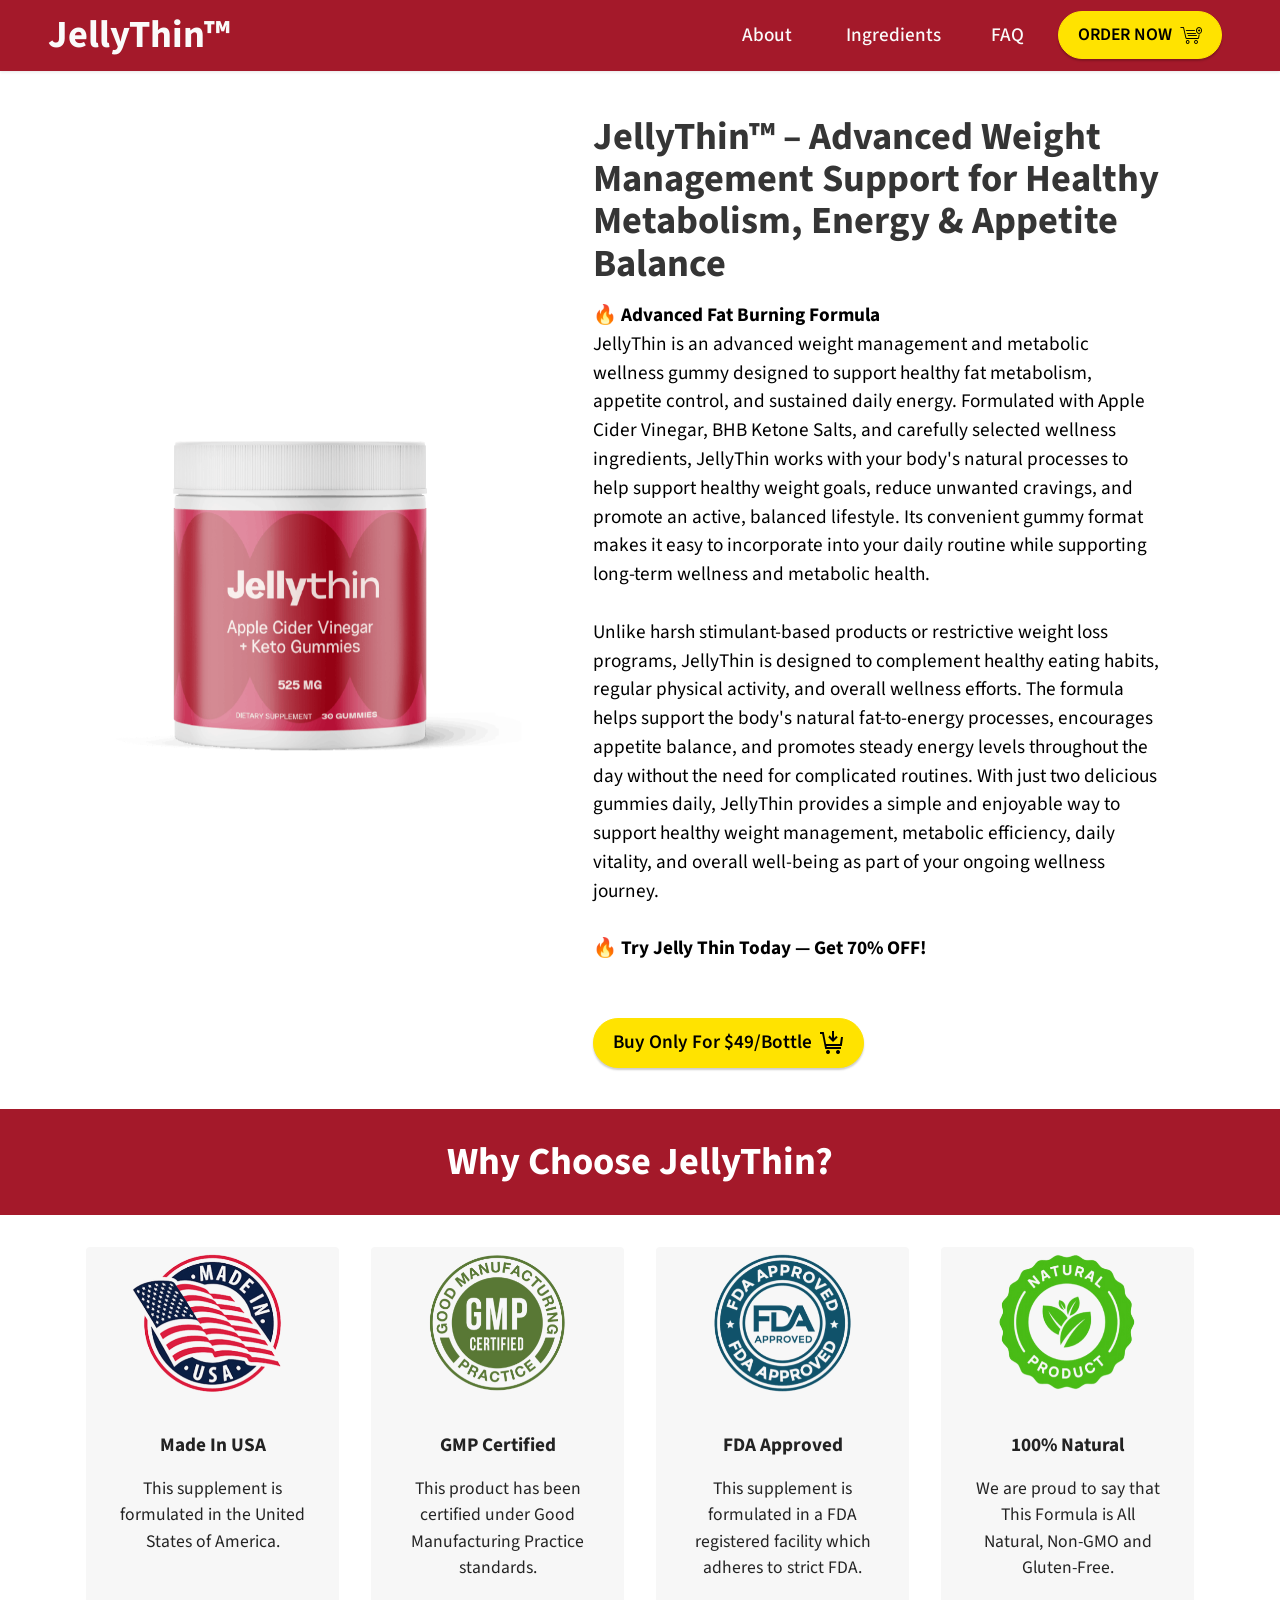
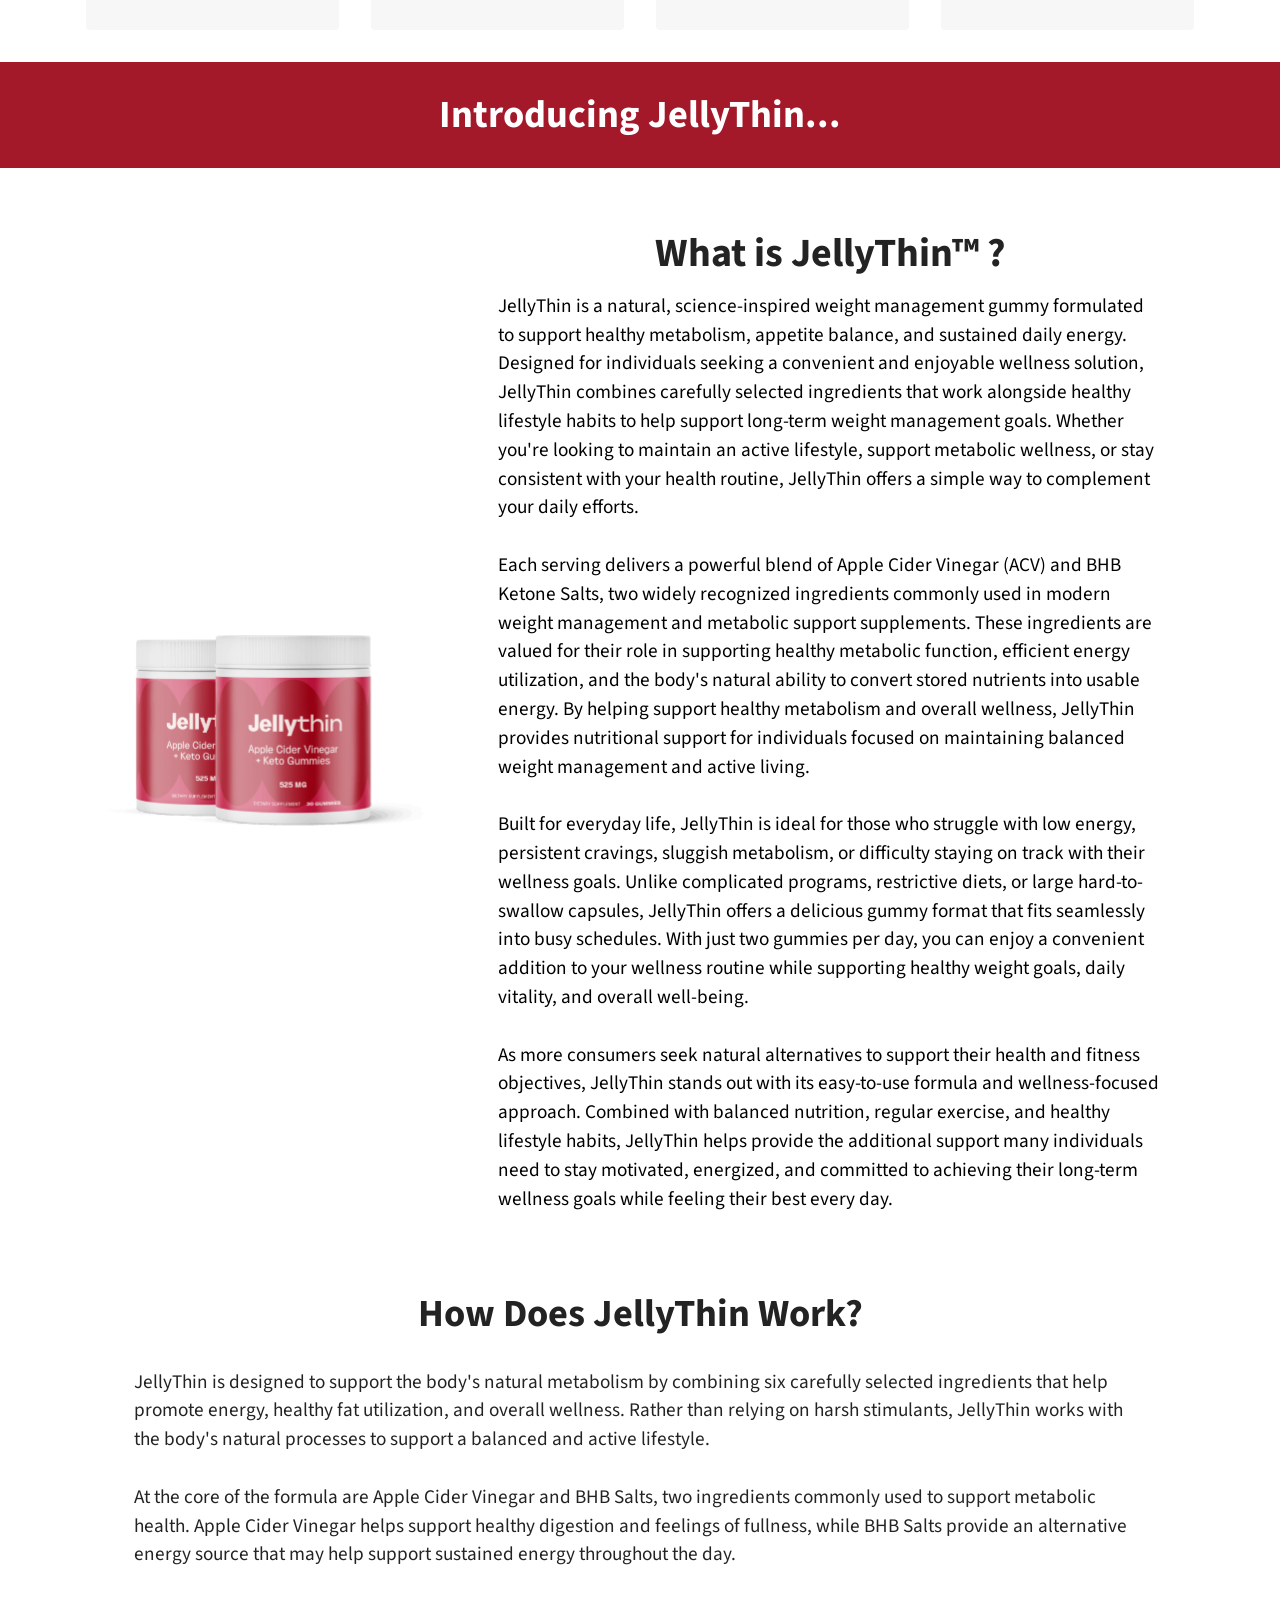
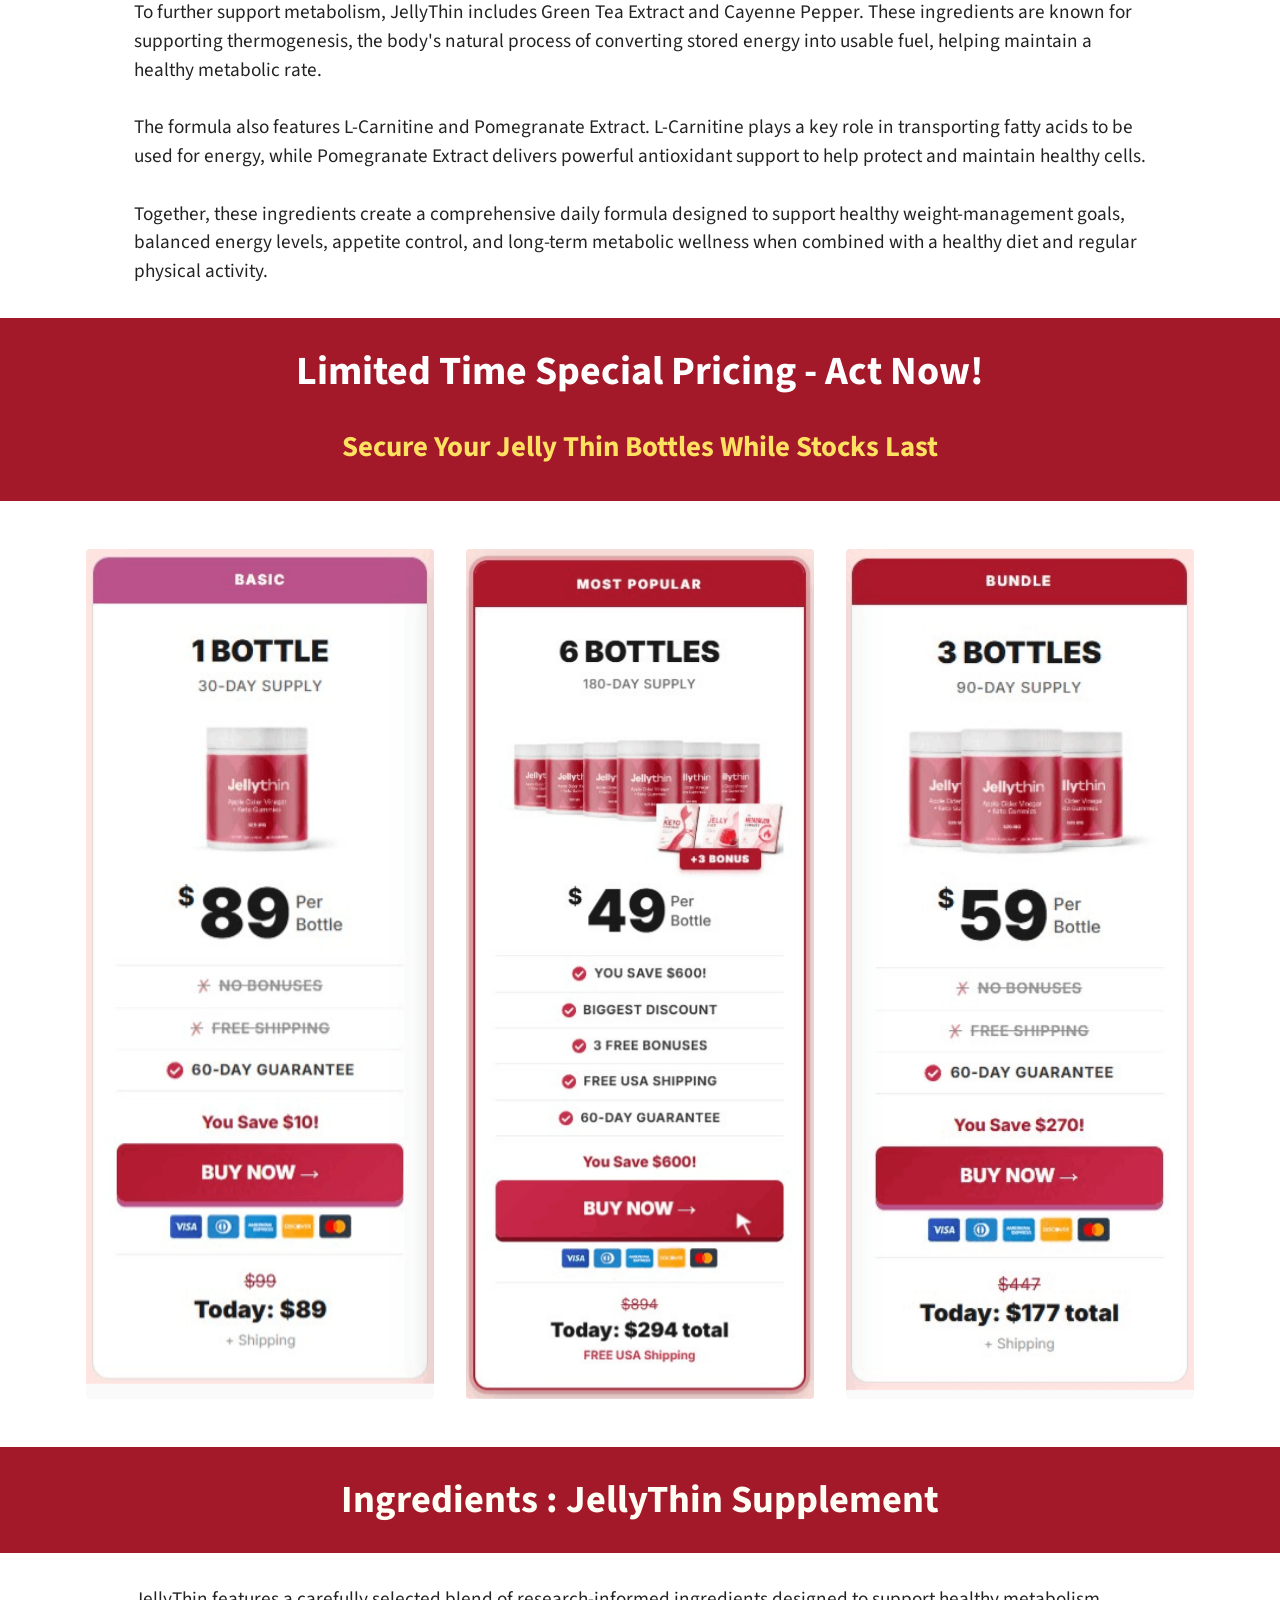
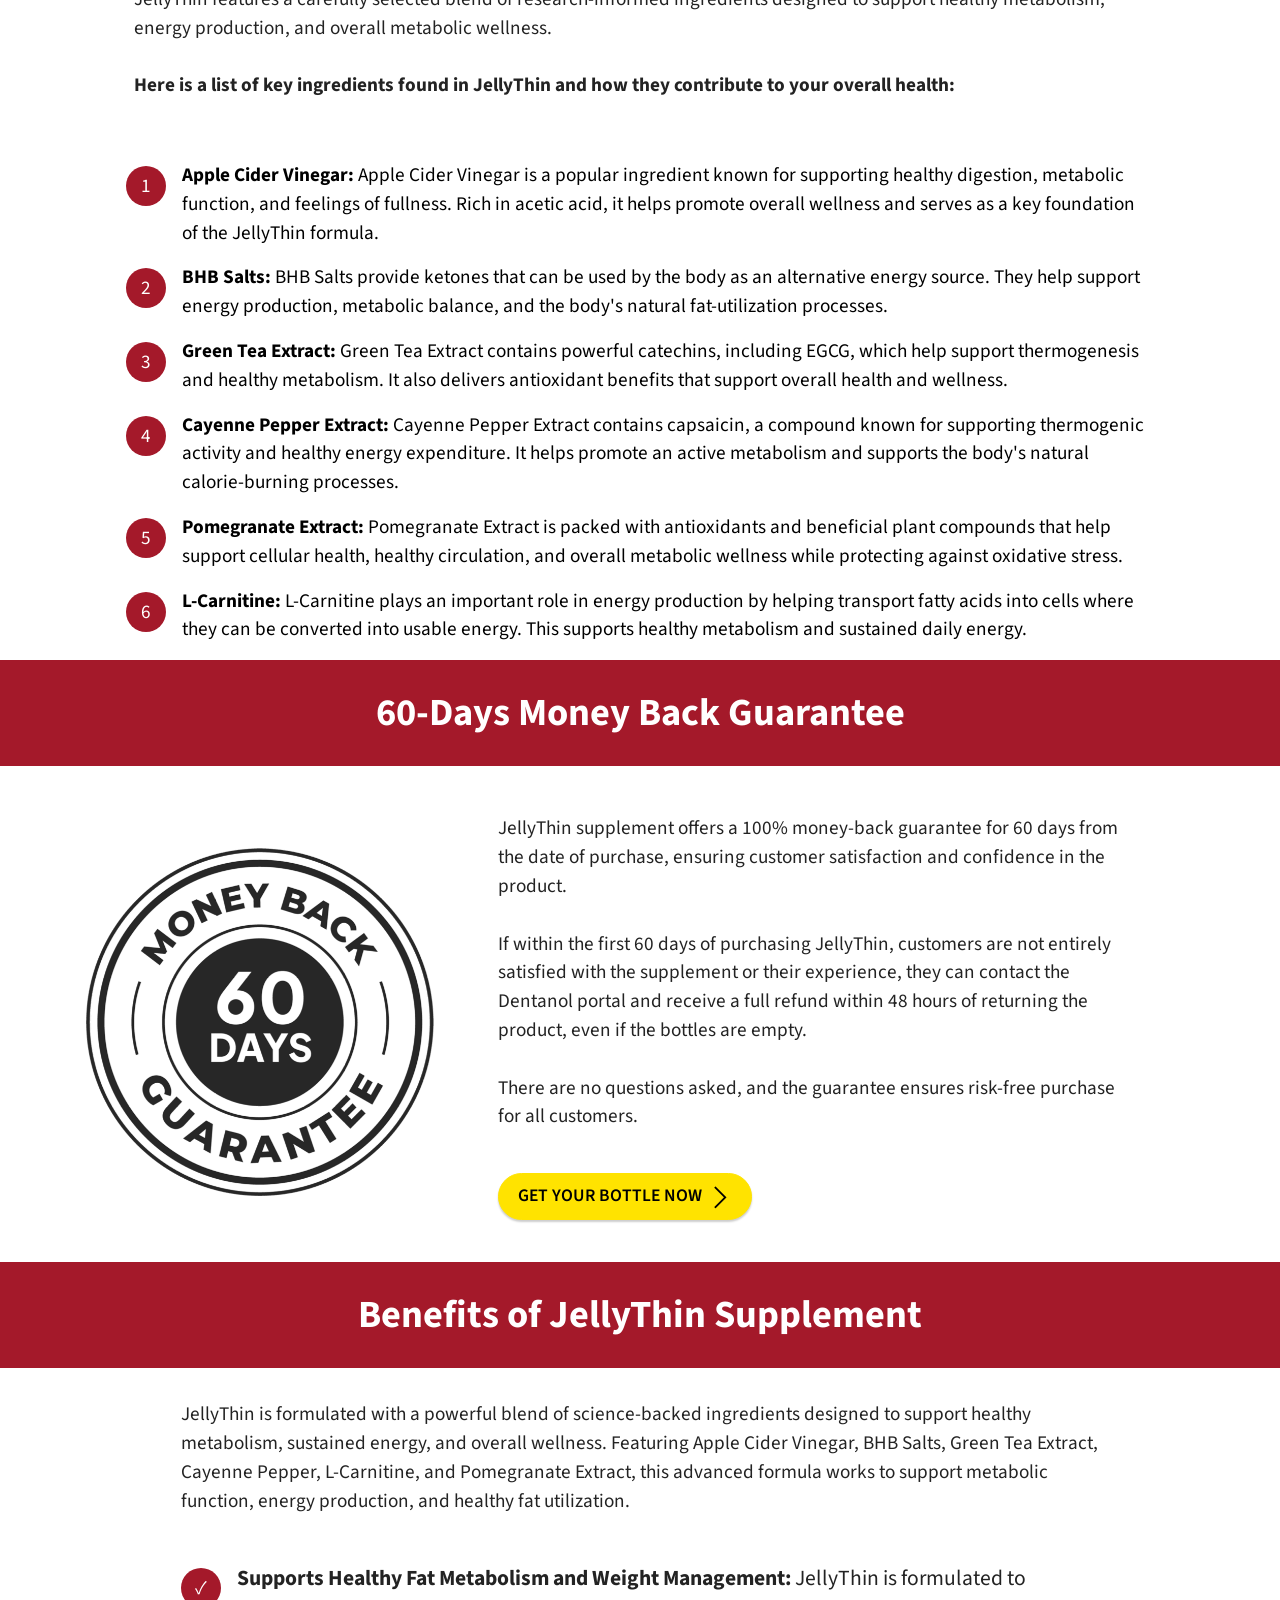
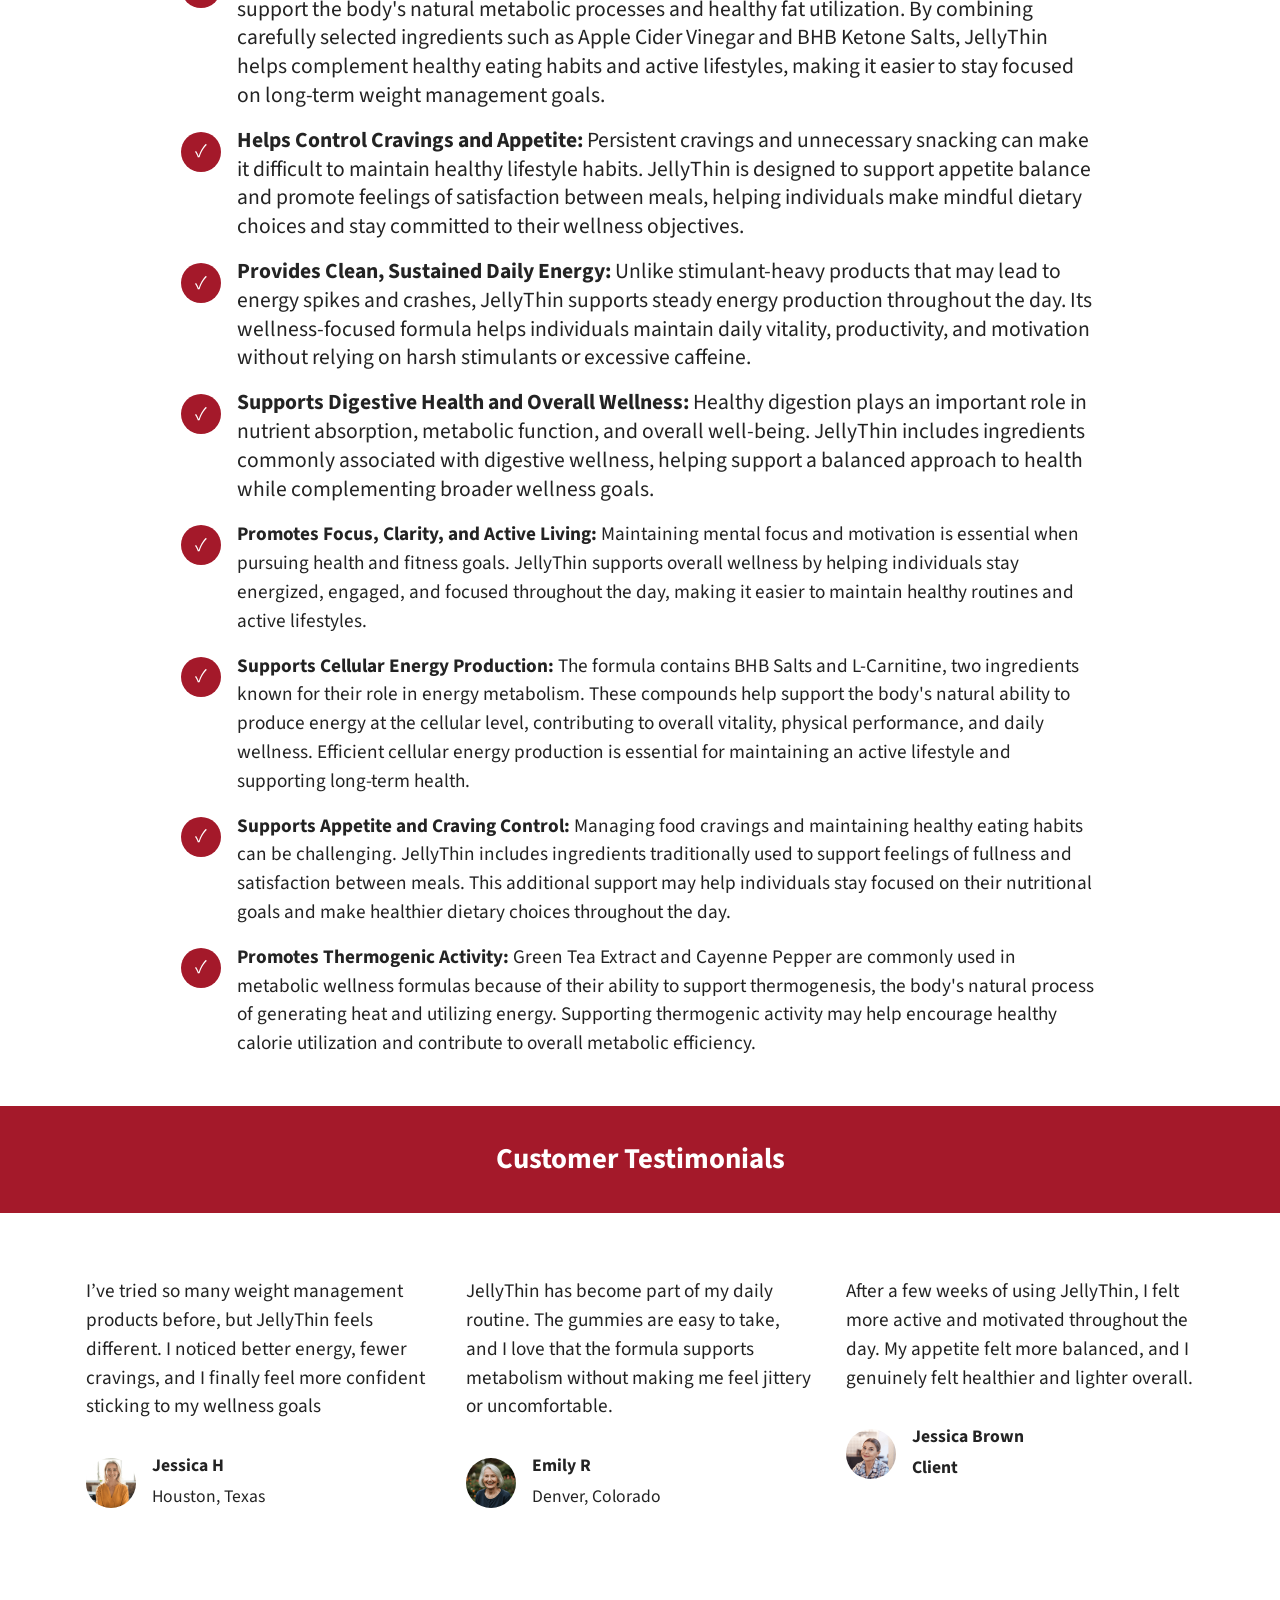
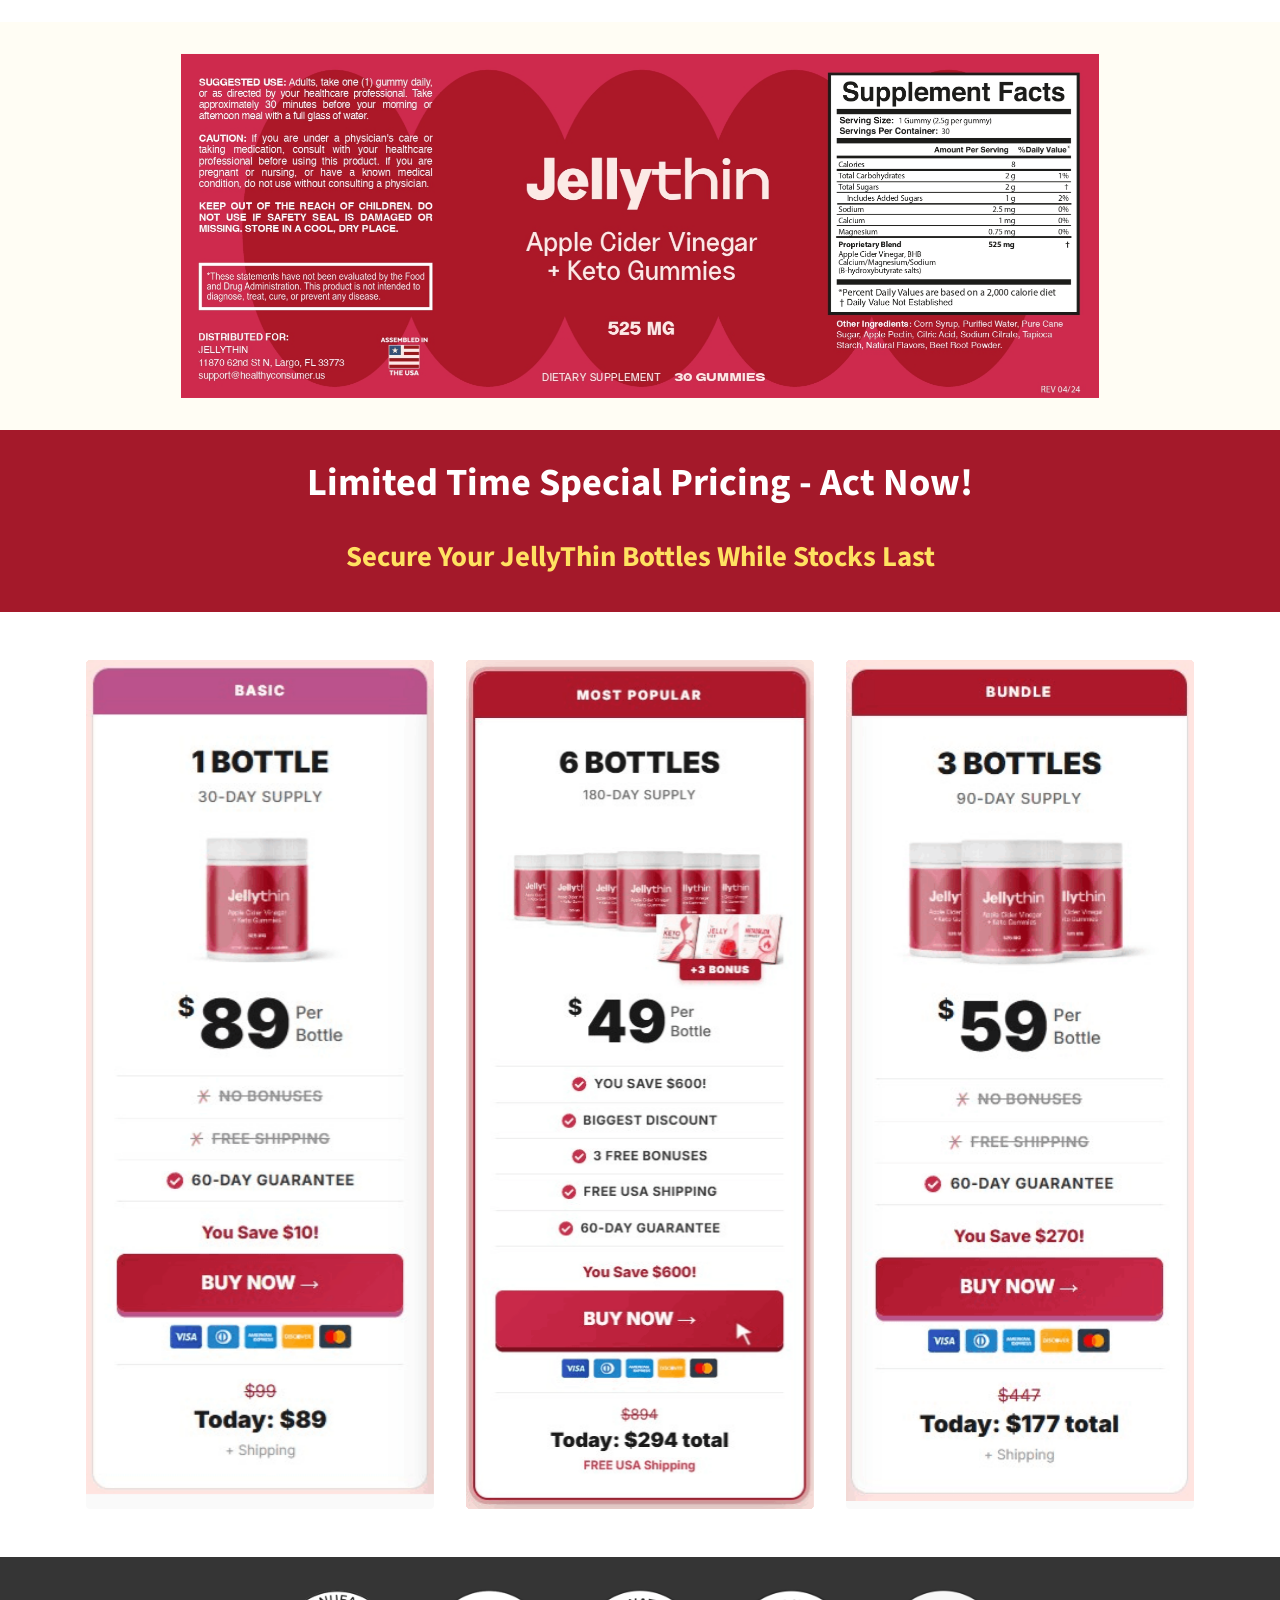
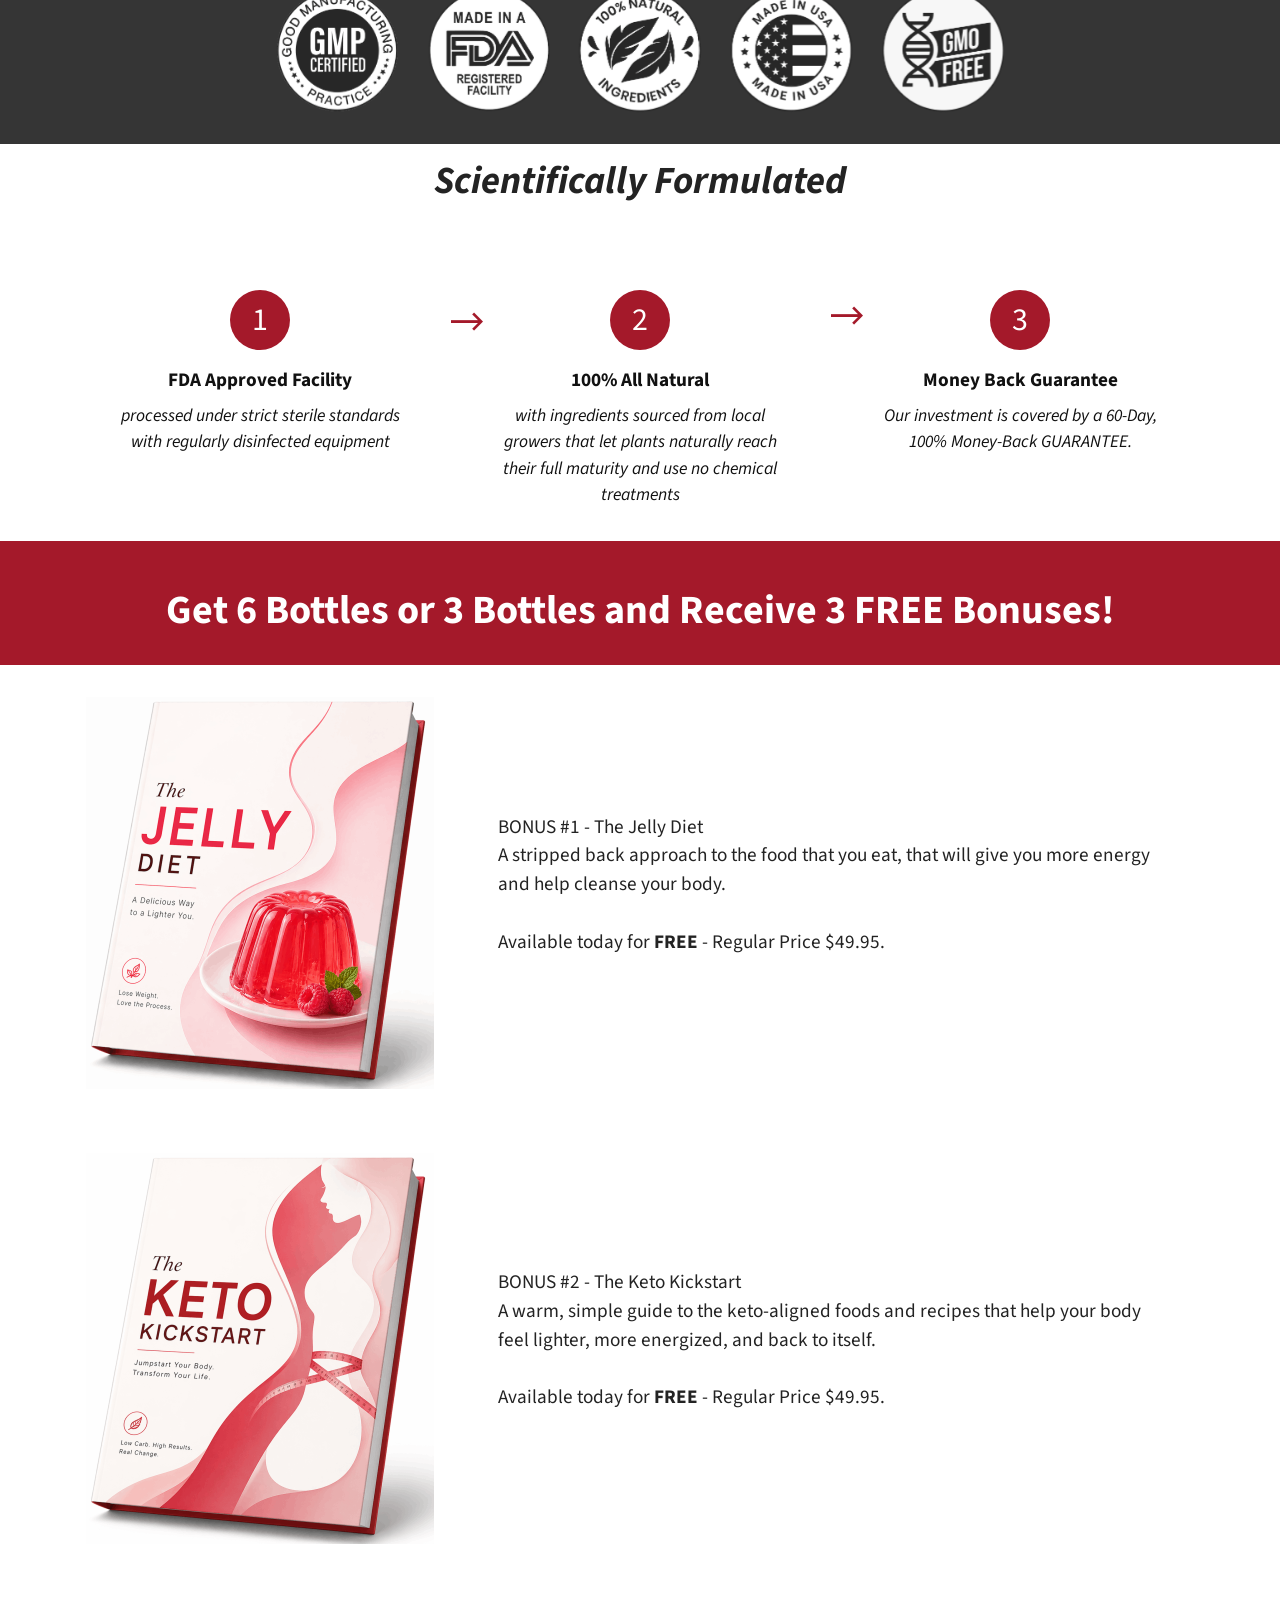
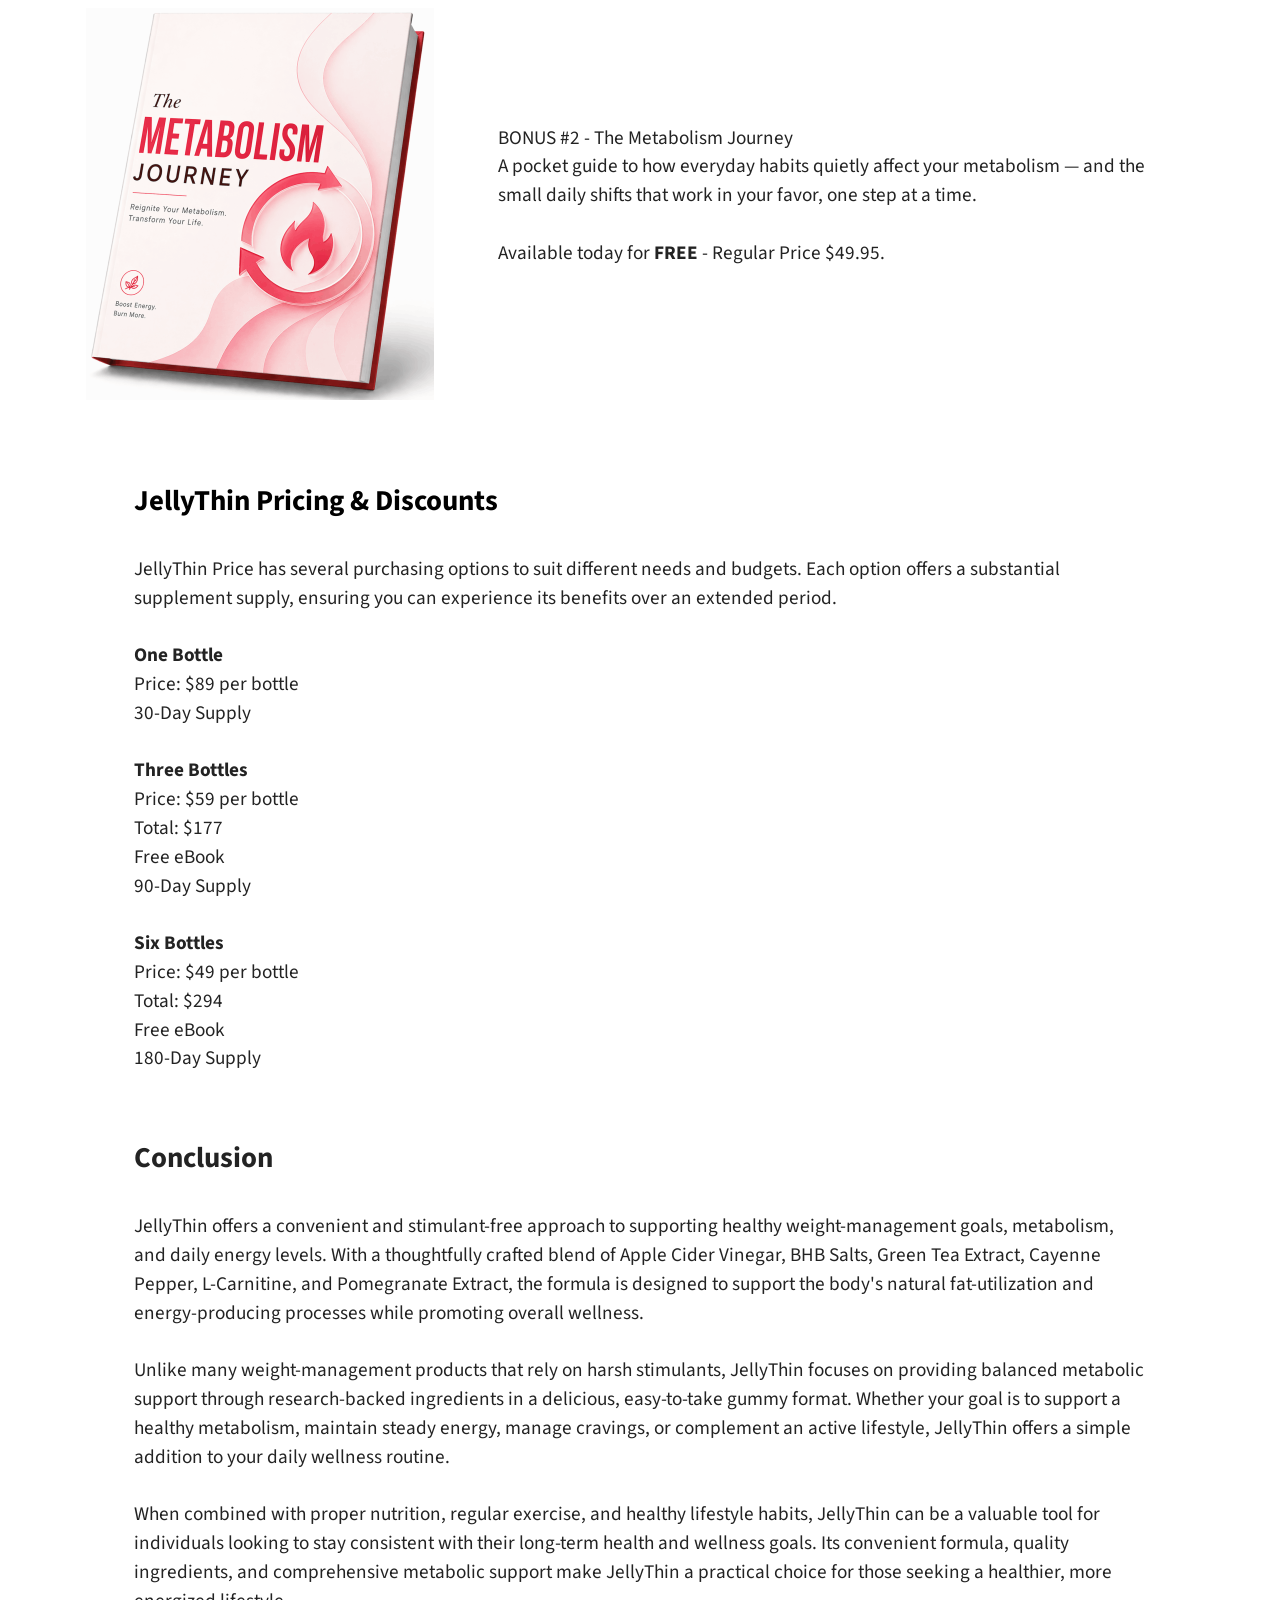
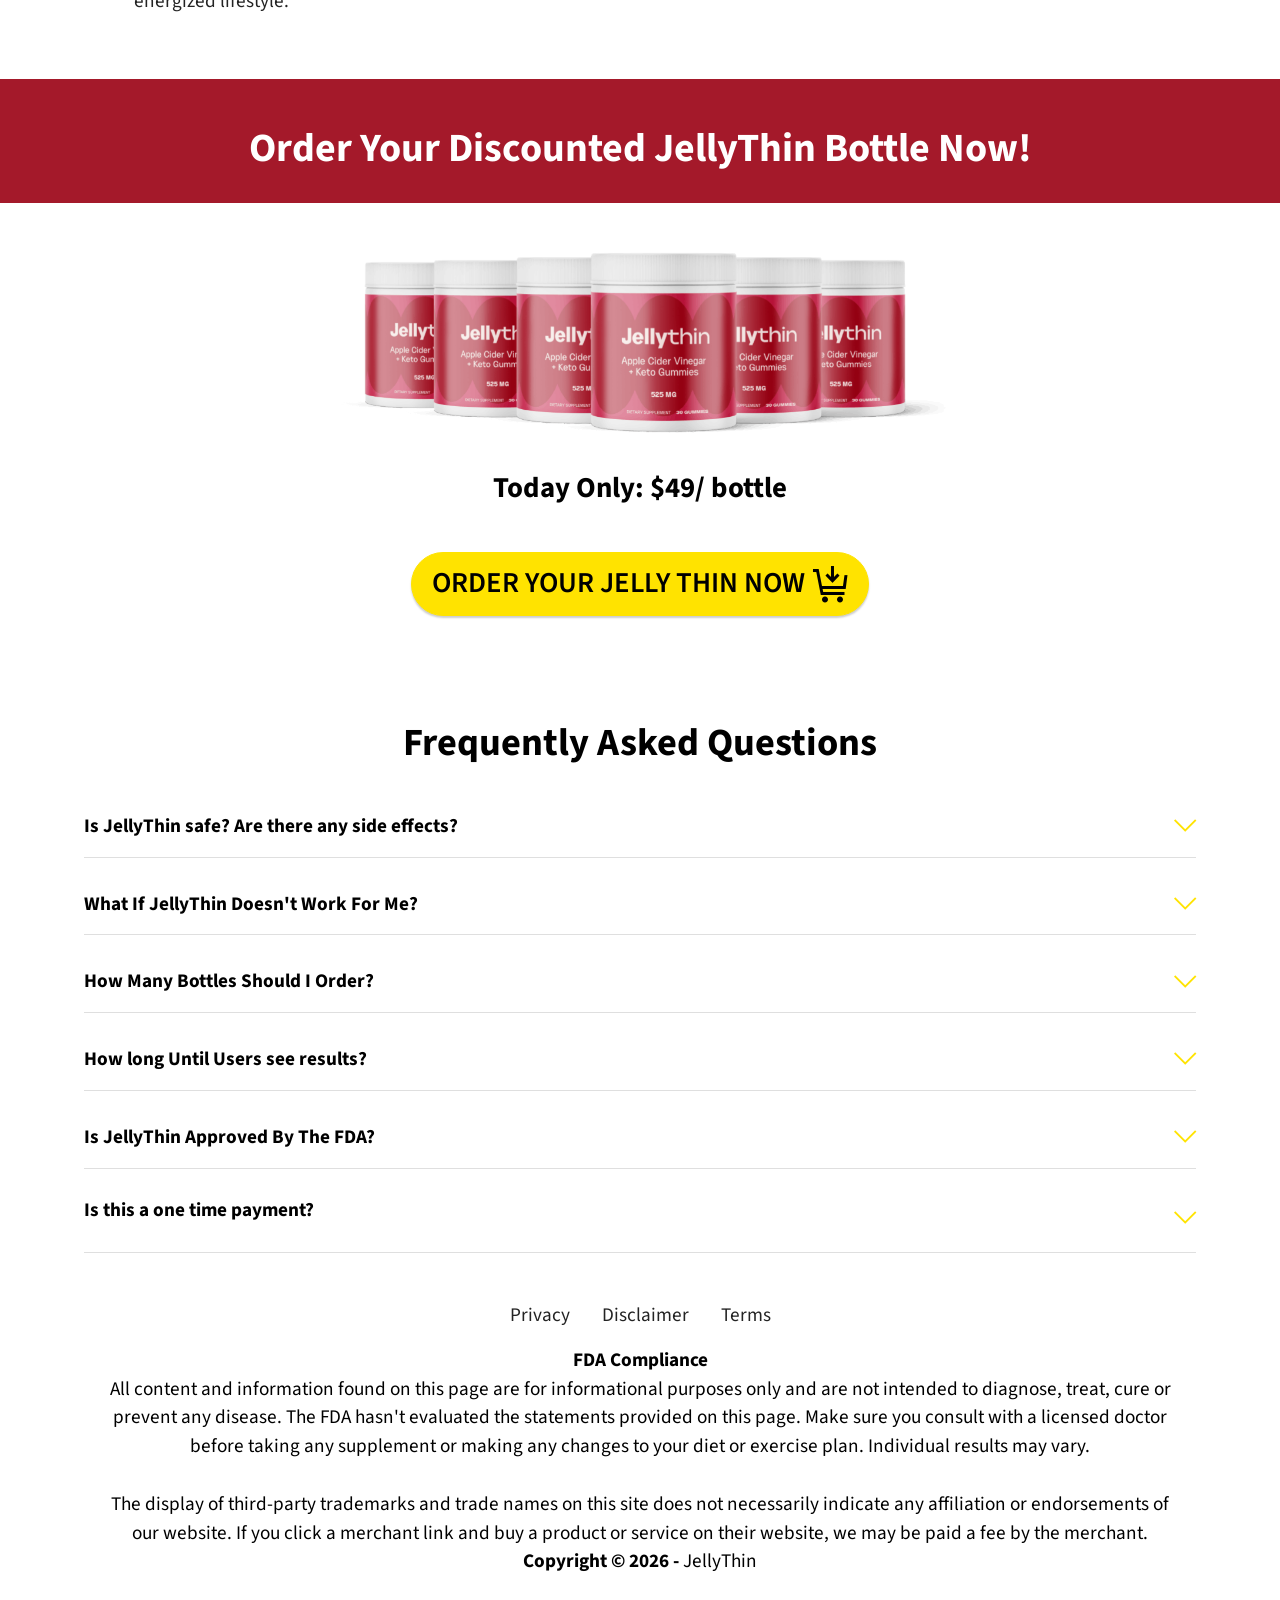
<file: index.html>
<!DOCTYPE html>
<html lang="en>
<head>
  <!-- Site made with Mobirise Website Builder v5.9.18, https://mobirise.com -->
  <meta charset="UTF-8">
  <meta http-equiv="X-UA-Compatible" content="IE=edge">
  <meta name="generator" content="Mobirise v5.9.18, mobirise.com">
  <meta name="twitter:card" content="summary_large_image"/>
  <meta name="twitter:image:src" content="assets/images/index-meta.png">
  <meta property="og:image" content="assets/images/index-meta.png">
  <meta name="twitter:title" content="JellyThin™ Weight Management Gummies - USA | Official Website">
  <meta name="viewport" content="width=device-width, initial-scale=1, minimum-scale=1">
  <link rel="shortcut icon" href="assets/images/jellythin-128x108.png" type="image/x-icon">
  <meta name="description" content="JellyThin™ is a premium weight management gummy formulated with Apple Cider Vinegar and BHB Ketones to support healthy metabolism, appetite balance, daily energy, and long-term wellness goals.">
  
    <meta http-equiv="Content-Type" content="text/html; charset=UTF-8">

  <meta http-equiv="X-UA-Compatible" content="IE=edge">

  <meta name="keywords" content="JellyThin,JellyThin supplement,JellyThin review,JellyThin weight management supplement, JellyThin weight support, JellyThin official website, JellyThin ingredients, JellyThin benefits, JellyThin formula, JellyThin wellness supplement,
  JellyThin, JellyThin Gummies, JellyThin Review, Weight Management Gummies, Healthy Weight Management, Appetite Control Gummies, Healthy Metabolism Support, Metabolic Wellness, Apple Cider Vinegar Gummies, BHB Ketone Gummies, Fat Metabolism Support, Daily Energy Support, Healthy Lifestyle Supplement, Appetite Balance, Weight Support Formula, Energy and Metabolism Support, ACV Gummies for Weight Management, Natural Weight Management Supplement, Healthy Weight Goals, Wellness Gummies">

  <meta name="author" content="JellyThin">


   <html lang="en">

  <meta http-equiv="Content-Type" content="text/html; charset=UTF-8">

  <meta http-equiv="X-UA-Compatible" content="IE=edge">
  
  <title>JellyThin™ Weight Management Gummies - USA | Official Website</title>
  <link rel="stylesheet" href="assets/web/assets/mobirise-icons2/mobirise2.css">
  <link rel="stylesheet" href="assets/web/assets/mobirise-icons/mobirise-icons.css">
  <link rel="stylesheet" href="assets/bootstrap/css/bootstrap.min.css">
  <link rel="stylesheet" href="assets/bootstrap/css/bootstrap-grid.min.css">
  <link rel="stylesheet" href="assets/bootstrap/css/bootstrap-reboot.min.css">
  <link rel="stylesheet" href="assets/animatecss/animate.css">
  <link rel="stylesheet" href="assets/dropdown/css/style.css">
  <link rel="stylesheet" href="assets/socicon/css/styles.css">
  <link rel="stylesheet" href="assets/theme/css/style.css">
  <link rel="preload" href="https://fonts.googleapis.com/css?family=Source+Sans+Pro:200,200i,300,300i,400,400i,600,600i,700,700i,900,900i&display=swap" as="style" onload="this.onload=null;this.rel='stylesheet'">
  <noscript><link rel="stylesheet" href="https://fonts.googleapis.com/css?family=Source+Sans+Pro:200,200i,300,300i,400,400i,600,600i,700,700i,900,900i&display=swap"></noscript>
  <link rel="preload" as="style" href="assets/mobirise/css/mbr-additional.css?v=tLMCSv"><link rel="stylesheet" href="assets/mobirise/css/mbr-additional.css?v=tLMCSv" type="text/css">

   !-- Open Graph / Facebook -->

<meta property="og:type" content="website" />

<meta property="og:url" content="https://us-thejellythin.com/" />

<meta property="og:title" content="JellyThin™ (OFFICIAL)" />

<meta property="og:description" content="JellyThin™ is a premium weight management gummy formulated with Apple Cider Vinegar and BHB Ketones to support healthy metabolism, appetite balance, daily energy, and long-term wellness goals." />



<!-- Twitter -->

<meta property="twitter:description" content="JellyThin is an advanced weight management support supplement designed to complement a healthy lifestyle by promoting metabolic wellness, daily energy, and overall vitality." />
  
  <meta name="referrer" content="no-referrer">

<meta name="keywords" content="JellyThin,JellyThin supplement,JellyThin review,JellyThin weight management supplement, JellyThin weight support, JellyThin official website, JellyThin ingredients, JellyThin benefits, JellyThin formula, JellyThin wellness supplement,
  JellyThin, JellyThin Gummies, JellyThin Review, Weight Management Gummies, Healthy Weight Management, Appetite Control Gummies, Healthy Metabolism Support, Metabolic Wellness, Apple Cider Vinegar Gummies, BHB Ketone Gummies, Fat Metabolism Support, Daily Energy Support, Healthy Lifestyle Supplement, Appetite Balance, Weight Support Formula, Energy and Metabolism Support, ACV Gummies for Weight Management, Natural Weight Management Supplement, Healthy Weight Goals, Wellness Gummies">

<meta http-equiv='content-language' content='en-US'>
  
  
</head>
<body>
  
  <section data-bs-version="5.1" class="menu menu2 cid-tmA18yABu7" once="menu" id="menu2-s">
    
    <nav class="navbar navbar-dropdown navbar-fixed-top navbar-expand-lg">
        <div class="container-fluid">
            <div class="navbar-brand">
                
                <span class="navbar-caption-wrap"><a class="navbar-caption text-white text-primary display-2" href="https://jellythin.com/funnelb3/af1/?aff_id=16686">JellyThin™<br></a></span>
            </div>
            <button class="navbar-toggler" type="button" data-toggle="collapse" data-bs-toggle="collapse" data-target="#navbarSupportedContent" data-bs-target="#navbarSupportedContent" aria-controls="navbarNavAltMarkup" aria-expanded="false" aria-label="Toggle navigation">
                <div class="hamburger">
                    <span></span>
                    <span></span>
                    <span></span>
                    <span></span>
                </div>
            </button>
            <div class="collapse navbar-collapse" id="navbarSupportedContent">
                <ul class="navbar-nav nav-dropdown" data-app-modern-menu="true"><li class="nav-item"><a class="nav-link link text-white display-7" href="index.html#image1-1t">About&nbsp;</a></li>
                    <li class="nav-item"><a class="nav-link link text-white text-primary display-7" href="index.html#content9-6c">Ingredients</a>
                    </li><li class="nav-item"><a class="nav-link link text-white text-primary display-7" href="index.html#content16-19">FAQ</a></li></ul>
                
                <div class="navbar-buttons mbr-section-btn"><a class="btn btn-primary display-4" href="https://jellythin.com/funnelb3/af1/?aff_id=16686"><span class="mbri-cart-add mbr-iconfont mbr-iconfont-btn"></span>ORDER NOW</a></div>
            </div>
        </div>
    </nav>
</section>

<section data-bs-version="5.1" class="header11 cid-tmzZsiiIXk" id="header11-r">

    

    
    

    <div class="container">
        <div class="row justify-content-center">
            <div class="col-12 col-md-5 image-wrapper">
                <img class="w-100" src="assets/images/jellythin-674x567.png" alt="Jellythin Supplement">
            </div>
            <div class="col-12 col-md">
                <div class="text-wrapper text-center">
                    <h1 class="mbr-section-title mbr-fonts-style mb-3 display-2"><strong>JellyThin™ – Advanced Weight Management Support for Healthy Metabolism, Energy &amp; Appetite Balance</strong></h1>
                    <p class="mbr-text mbr-fonts-style display-7">🔥<strong> Advanced Fat Burning Formula</strong><br>JellyThin is an advanced weight management and metabolic wellness gummy designed to support healthy fat metabolism, appetite control, and sustained daily energy. Formulated with Apple Cider Vinegar, BHB Ketone Salts, and carefully selected wellness ingredients, JellyThin works with your body's natural processes to help support healthy weight goals, reduce unwanted cravings, and promote an active, balanced lifestyle. Its convenient gummy format makes it easy to incorporate into your daily routine while supporting long-term wellness and metabolic health.<br><br>Unlike harsh stimulant-based products or restrictive weight loss programs, JellyThin is designed to complement healthy eating habits, regular physical activity, and overall wellness efforts. The formula helps support the body's natural fat-to-energy processes, encourages appetite balance, and promotes steady energy levels throughout the day without the need for complicated routines. With just two delicious gummies daily, JellyThin provides a simple and enjoyable way to support healthy weight management, metabolic efficiency, daily vitality, and overall well-being as part of your ongoing wellness journey.<br><br><strong>🔥 Try Jelly Thin Today — Get 70% OFF!<br></strong>&nbsp;<br></p>
                    <div class="mbr-section-btn mt-3"><a class="btn btn-primary display-7" href="https://jellythin.com/funnelb3/af1/?aff_id=16686"><span class="mobi-mbri mobi-mbri-cart-add mbr-iconfont mbr-iconfont-btn"></span> Buy Only For $49/Bottle</a></div>
                </div>
            </div>
        </div>
    </div>
</section>

<section data-bs-version="5.1" class="content4 cid-ttAOq4Ii7G" id="content4-4n">
    

    
    
    <div class="container">
        <div class="row justify-content-center">
            <div class="title col-md-12 col-lg-4">
                
                
                
            </div>
        </div>
    </div>
</section>

<section data-bs-version="5.1" class="content4 cid-tnOg2SSYOC" id="content4-2b">
    

    
    
    <div class="container-fluid">
        <div class="row justify-content-center">
            <div class="title col-md-12 col-lg-12">
                <h3 class="mbr-section-title mbr-fonts-style align-center mb-4 display-2"><strong>Why Choose JellyThin?</strong></h3>
                
                
            </div>
        </div>
    </div>
</section>

<section data-bs-version="5.1" class="gallery3 cid-tnOdgKPWFd" id="gallery3-2a">
    
    
    <div class="container">
        
        <div class="row mt-4">
            <div class="item features-image сol-12 col-md-6 col-lg-3 active">
                <div class="item-wrapper">
                    <div class="item-img">
                        <img src="assets/images/made-in-usa-500x300.png" alt="Made In USA" data-slide-to="0" data-bs-slide-to="0">
                    </div>
                    <div class="item-content">
                        <h5 class="item-title mbr-fonts-style display-7"><strong>Made In USA</strong></h5>
                        
                        <p class="mbr-text mbr-fonts-style mt-3 display-4">This supplement is formulated in the United States of America.<br></p>
                    </div>
                    
                </div>
            </div><div class="item features-image сol-12 col-md-6 col-lg-3">
                <div class="item-wrapper">
                    <div class="item-img">
                        <img src="assets/images/gmp-certified-500x300.png" alt="GMP Certified" data-slide-to="1" data-bs-slide-to="1">
                    </div>
                    <div class="item-content">
                        <h5 class="item-title mbr-fonts-style display-7"><strong>GMP Certified</strong></h5>
                        
                        <p class="mbr-text mbr-fonts-style mt-3 display-4">This product has been certified under Good Manufacturing Practice standards.<br></p>
                    </div>
                    
                </div>
            </div><div class="item features-image сol-12 col-md-6 col-lg-3">
                <div class="item-wrapper">
                    <div class="item-img">
                        <img src="assets/images/fda-500x300.png" alt="FDA Approved" data-slide-to="2" data-bs-slide-to="2">
                    </div>
                    <div class="item-content">
                        <h5 class="item-title mbr-fonts-style display-7"><strong>FDA Approved</strong></h5>
                        
                        <p class="mbr-text mbr-fonts-style mt-3 display-4">This supplement is formulated in a FDA registered facility which adheres to strict FDA.<br></p>
                    </div>
                    
                </div>
            </div><div class="item features-image сol-12 col-md-6 col-lg-3">
                <div class="item-wrapper">
                    <div class="item-img">
                        <img src="assets/images/natural-product-500x300.png" alt="Natural Product" title="" data-slide-to="3" data-bs-slide-to="3">
                    </div>
                    <div class="item-content">
                        <h5 class="item-title mbr-fonts-style display-7"><strong>100% Natural</strong></h5>
                        
                        <p class="mbr-text mbr-fonts-style mt-3 display-4">We are proud to say that This Formula is All Natural, Non-GMO and Gluten-Free.<br></p>
                    </div>
                    
                </div>
            </div>
            
            
            
        </div>
    </div>
</section>

<section data-bs-version="5.1" class="content4 cid-uyVOeL6cnI" id="content4-6v">
    

    
    
    <div class="container">
        <div class="row justify-content-center">
            <div class="title col-md-12 col-lg-10">
                <h3 class="mbr-section-title mbr-fonts-style align-center mb-4 display-2"><strong>Introducing JellyThin...</strong></h3>
                
                
            </div>
        </div>
    </div>
</section>

<section data-bs-version="5.1" class="image1 cid-tmIu46GhV9" id="image1-1t">
    

    
    

    <div class="container">
        <div class="row align-items-center">
            <div class="col-12 col-lg-4">
                <div class="image-wrapper">
                    <img src="assets/images/jellythin-2-696x459.png" alt="Jelly Thin gummies">
                    
                </div>
            </div>
            <div class="col-12 col-lg">
                <div class="text-wrapper">
                    <h3 class="mbr-section-title mbr-fonts-style mb-3 display-1"><strong>What is JellyThin™ ?</strong></h3>
                    <p class="mbr-text mbr-fonts-style display-7">JellyThin is a natural, science-inspired weight management gummy formulated to support healthy metabolism, appetite balance, and sustained daily energy. Designed for individuals seeking a convenient and enjoyable wellness solution, JellyThin combines carefully selected ingredients that work alongside healthy lifestyle habits to help support long-term weight management goals. Whether you're looking to maintain an active lifestyle, support metabolic wellness, or stay consistent with your health routine, JellyThin offers a simple way to complement your daily efforts.<br><br>Each serving delivers a powerful blend of Apple Cider Vinegar (ACV) and BHB Ketone Salts, two widely recognized ingredients commonly used in modern weight management and metabolic support supplements. These ingredients are valued for their role in supporting healthy metabolic function, efficient energy utilization, and the body's natural ability to convert stored nutrients into usable energy. By helping support healthy metabolism and overall wellness, JellyThin provides nutritional support for individuals focused on maintaining balanced weight management and active living.<br><br>Built for everyday life, JellyThin is ideal for those who struggle with low energy, persistent cravings, sluggish metabolism, or difficulty staying on track with their wellness goals. Unlike complicated programs, restrictive diets, or large hard-to-swallow capsules, JellyThin offers a delicious gummy format that fits seamlessly into busy schedules. With just two gummies per day, you can enjoy a convenient addition to your wellness routine while supporting healthy weight goals, daily vitality, and overall well-being.<br><br>As more consumers seek natural alternatives to support their health and fitness objectives, JellyThin stands out with its easy-to-use formula and wellness-focused approach. Combined with balanced nutrition, regular exercise, and healthy lifestyle habits, JellyThin helps provide the additional support many individuals need to stay motivated, energized, and committed to achieving their long-term wellness goals while feeling their best every day.<br></p>
                </div>
            </div>
        </div>
    </div>
</section>

<section data-bs-version="5.1" class="content5 cid-tnOuGhRGpc" id="content5-2k">
    
    <div class="container">
        <div class="row justify-content-center">
            <div class="col-md-12 col-lg-11">
                <h3 class="mbr-section-title mbr-fonts-style mb-4 display-2"><div><strong>How Does JellyThin Work?</strong></div></h3>
                
                <p class="mbr-text mbr-fonts-style display-7">JellyThin is designed to support the body's natural metabolism by combining six carefully selected ingredients that help promote energy, healthy fat utilization, and overall wellness. Rather than relying on harsh stimulants, JellyThin works with the body's natural processes to support a balanced and active lifestyle.
<br>
<br>At the core of the formula are Apple Cider Vinegar and BHB Salts, two ingredients commonly used to support metabolic health. Apple Cider Vinegar helps support healthy digestion and feelings of fullness, while BHB Salts provide an alternative energy source that may help support sustained energy throughout the day.
<br>
<br>To further support metabolism, JellyThin includes Green Tea Extract and Cayenne Pepper. These ingredients are known for supporting thermogenesis, the body's natural process of converting stored energy into usable fuel, helping maintain a healthy metabolic rate.
<br>
<br>The formula also features L-Carnitine and Pomegranate Extract. L-Carnitine plays a key role in transporting fatty acids to be used for energy, while Pomegranate Extract delivers powerful antioxidant support to help protect and maintain healthy cells.
<br>
<br>Together, these ingredients create a comprehensive daily formula designed to support healthy weight-management goals, balanced energy levels, appetite control, and long-term metabolic wellness when combined with a healthy diet and regular physical activity.&nbsp;<br></p>
            </div>
        </div>
    </div>
</section>

<section data-bs-version="5.1" class="content4 cid-tmIwfc7iXI" id="content4-1u">
    

    
    
    <div class="container">
        <div class="row justify-content-center">
            <div class="title col-md-12 col-lg-12">
                <h3 class="mbr-section-title mbr-fonts-style align-center mb-4 display-1"><div><strong>Limited Time Special Pricing - Act Now!</strong></div></h3>
                <h4 class="mbr-section-subtitle align-center mbr-fonts-style mb-4 display-5"><strong>Secure Your Jelly Thin Bottles While Stocks Last</strong></h4>
                
            </div>
        </div>
    </div>
</section>

<section data-bs-version="5.1" class="gallery3 cid-vmK4zRkLvN" id="gallery3-7u">
    
    
    <div class="container">
        
        <div class="row mt-4">
            <div class="item features-image сol-12 col-md-6 col-lg-4">
                <div class="item-wrapper">
                    <div class="item-img">
                        <a href="https://jellythin.com/funnelb3/af1/?aff_id=16686"><img src="assets/images/jellythin-1bottle-price-294x705.png" alt="Jelly Thin 1 bottle"></a>
                    </div>
                    
                    
                </div>
            </div>
            <div class="item features-image сol-12 col-md-6 col-lg-4">
                <div class="item-wrapper">
                    <div class="item-img">
                        <a href="https://jellythin.com/funnelb3/af1/?aff_id=16686"><img src="assets/images/jellythin-6bottle-price-342x835.png" alt="Jelly Thin 6 bottle"></a>
                    </div>
                    
                    
                </div>
            </div>
            <div class="item features-image сol-12 col-md-6 col-lg-4">
                <div class="item-wrapper">
                    <div class="item-img">
                        <a href="https://jellythin.com/funnelb3/af1/?aff_id=16686"><img src="assets/images/jellythin-3bottle-price-293x708.png" alt="Jelly Thin 3 bottle"></a>
                    </div>
                    
                    
                </div>
            </div>
            
        </div>
    </div>
</section>

<section data-bs-version="5.1" class="content4 cid-vixrSclEuD" id="content4-79">
    

    
    
    <div class="container">
        <div class="row justify-content-center">
            <div class="title col-md-12 col-lg-10">
                <h3 class="mbr-section-title mbr-fonts-style align-center mb-4 display-2"><strong>Ingredients : JellyThin Supplement</strong></h3>
                
                
            </div>
        </div>
    </div>
</section>

<section data-bs-version="5.1" class="content5 cid-vixsZU9E52" id="content5-7a">
    
    <div class="container">
        <div class="row justify-content-center">
            <div class="col-md-12 col-lg-11">
                
                
                <p class="mbr-text mbr-fonts-style display-7">JellyThin features a carefully selected blend of research-informed ingredients designed to support healthy metabolism, energy production, and overall metabolic wellness.<br><br><strong>Here is a list of key ingredients found in&nbsp;JellyThin and how they contribute to your overall health: 
<br></strong>
<br></p>
            </div>
        </div>
    </div>
</section>

<section data-bs-version="5.1" class="content9 cid-tBZlr2ESDv" id="content9-6c">
    

    <div class="container">
        <div class="row justify-content-center">
            <div class="counter-container col-md-12 col-lg-11">
                
                <div class="mbr-text mbr-fonts-style display-7">
                    <ol>
                        <li><strong>Apple Cider Vinegar: </strong>Apple Cider Vinegar is a popular ingredient known for supporting healthy digestion, metabolic function, and feelings of fullness. Rich in acetic acid, it helps promote overall wellness and serves as a key foundation of the JellyThin formula.</li><li><strong>BHB Salts: </strong>BHB Salts provide ketones that can be used by the body as an alternative energy source. They help support energy production, metabolic balance, and the body's natural fat-utilization processes.</li><li><strong>Green Tea Extract:</strong> Green Tea Extract contains powerful catechins, including EGCG, which help support thermogenesis and healthy metabolism. It also delivers antioxidant benefits that support overall health and wellness.</li><li><strong>Cayenne Pepper Extract:</strong> Cayenne Pepper Extract contains capsaicin, a compound known for supporting thermogenic activity and healthy energy expenditure. It helps promote an active metabolism and supports the body's natural calorie-burning processes.</li><li><strong>Pomegranate Extract:</strong> Pomegranate Extract is packed with antioxidants and beneficial plant compounds that help support cellular health, healthy circulation, and overall metabolic wellness while protecting against oxidative stress.</li><li><strong>L-Carnitine:</strong> L-Carnitine plays an important role in energy production by helping transport fatty acids into cells where they can be converted into usable energy. This supports healthy metabolism and sustained daily energy.</li><li><strong>
</strong></li><li><strong>
</strong></li><li><strong>
</strong></li><li><strong>
</strong></li><li><strong>
</strong></li><li><strong>
</strong></li><li><strong>
</strong></li><li><strong>
</strong></li><li><strong>
</strong></li><li><strong>
</strong></li><li><strong>
</strong></li><li><strong>
</strong></li><li><strong>
</strong></li></ol><ol>
                    </ol>
                </div>
            </div>
        </div>
    </div>
</section>

<section data-bs-version="5.1" class="content4 cid-vixykXWLWN" id="content4-7b">
    

    
    
    <div class="container">
        <div class="row justify-content-center">
            <div class="title col-md-12 col-lg-10">
                <h3 class="mbr-section-title mbr-fonts-style align-center mb-4 display-2"><strong>60-Days Money Back Guarantee</strong></h3>
                
                
            </div>
        </div>
    </div>
</section>

<section data-bs-version="5.1" class="features7 cid-v7ls8mOong" id="features7-76">
    <!---->
    

    
    
    <div class="container">
        <div class="card-wrapper">
            <div class="row align-items-center">
                <div class="col-12 col-lg-4">
                    <div class="image-wrapper">
                        <img src="assets/images/60-days-money-back-685x685.png" alt="Money Back Guarantee">
                    </div>
                </div>
                <div class="col-12 col-lg">
                    <div class="text-box">
                        
                        <p class="mbr-text mbr-fonts-style display-7">JellyThin supplement offers a 100% money-back guarantee for 60 days from the date of purchase, ensuring customer satisfaction and confidence in the product.
<br>
<br>If within the first 60 days of purchasing JellyThin, customers are not entirely satisfied with the supplement or their experience, they can contact the Dentanol portal and receive a full refund within 48 hours of returning the product, even if the bottles are empty.
<br>
<br>There are no questions asked, and the guarantee ensures risk-free purchase for all customers.</p>
                        
                        <div class="mbr-section-btn pt-3"><a href="https://jellythin.com/funnelb3/af1/?aff_id=16686" class="btn btn-primary display-4"><span class="mobi-mbri mobi-mbri-arrow-next mbr-iconfont mbr-iconfont-btn"></span>GET YOUR BOTTLE NOW</a></div>
                    </div>
                </div>
            </div>
        </div>
    </div>
</section>

<section data-bs-version="5.1" class="content4 cid-vixzAnh8B6" id="content4-7c">
    

    
    
    <div class="container">
        <div class="row justify-content-center">
            <div class="title col-md-12 col-lg-10">
                <h3 class="mbr-section-title mbr-fonts-style align-center mb-4 display-2"><strong>Benefits of JellyThin Supplement</strong></h3>
                
                
            </div>
        </div>
    </div>
</section>

<section data-bs-version="5.1" class="content5 cid-vixzSzA3Qo" id="content5-7d">
    
    <div class="container">
        <div class="row justify-content-center">
            <div class="col-md-12 col-lg-10">
                
                
                <p class="mbr-text mbr-fonts-style display-7">JellyThin is formulated with a powerful blend of science-backed ingredients designed to support healthy metabolism, sustained energy, and overall wellness. Featuring Apple Cider Vinegar, BHB Salts, Green Tea Extract, Cayenne Pepper, L-Carnitine, and Pomegranate Extract, this advanced formula works to support metabolic function, energy production, and healthy fat utilization.&nbsp;<br></p>
            </div>
        </div>
    </div>
</section>

<section data-bs-version="5.1" class="content8 cid-vixAten3ic" id="content8-7e">
    
    <div class="container">
        <div class="row justify-content-center">
            <div class="counter-container col-md-12 col-lg-10">
                
                <div class="mbr-text mbr-fonts-style display-7">
                    <ul>
                        <li><strong style="font-size: calc(1.07rem + 0.13 * ((100vw - 20rem) / 28));">Supports Healthy Fat Metabolism and Weight Management: </strong><span style="font-size: calc(1.07rem + 0.13 * ((100vw - 20rem) / 28));">JellyThin is formulated to support the body's natural metabolic processes and healthy fat utilization. By combining carefully selected ingredients such as Apple Cider Vinegar and BHB Ketone Salts, JellyThin helps complement healthy eating habits and active lifestyles, making it easier to stay focused on long-term weight management goals.</span></li><li><span style="font-size: calc(1.07rem + 0.13 * ((100vw - 20rem) / 28));"><strong>Helps Control Cravings and Appetite:</strong>&nbsp;Persistent cravings and unnecessary snacking can make it difficult to maintain healthy lifestyle habits. JellyThin is designed to support appetite balance and promote feelings of satisfaction between meals, helping individuals make mindful dietary choices and stay committed to their wellness objectives.</span></li><li><span style="font-size: calc(1.07rem + 0.13 * ((100vw - 20rem) / 28));"><strong>Provides Clean, Sustained Daily Energy:</strong>&nbsp;Unlike stimulant-heavy products that may lead to energy spikes and crashes, JellyThin supports steady energy production throughout the day. Its wellness-focused formula helps individuals maintain daily vitality, productivity, and motivation without relying on harsh stimulants or excessive caffeine.</span></li><li><span style="font-size: calc(1.07rem + 0.13 * ((100vw - 20rem) / 28));"><strong>Supports Digestive Health and Overall Wellness:</strong>&nbsp;Healthy digestion plays an important role in nutrient absorption, metabolic function, and overall well-being. JellyThin includes ingredients commonly associated with digestive wellness, helping support a balanced approach to health while complementing broader wellness goals.</span></li><li><strong>Promotes Focus, Clarity, and Active Living:</strong> Maintaining mental focus and motivation is essential when pursuing health and fitness goals. JellyThin supports overall wellness by helping individuals stay energized, engaged, and focused throughout the day, making it easier to maintain healthy routines and active lifestyles.</li><li><strong>Supports Cellular Energy Production:</strong> The formula contains BHB Salts and L-Carnitine, two ingredients known for their role in energy metabolism. These compounds help support the body's natural ability to produce energy at the cellular level, contributing to overall vitality, physical performance, and daily wellness. Efficient cellular energy production is essential for maintaining an active lifestyle and supporting long-term health.</li><li><strong>Supports Appetite and Craving Control:</strong> Managing food cravings and maintaining healthy eating habits can be challenging. JellyThin includes ingredients traditionally used to support feelings of fullness and satisfaction between meals. This additional support may help individuals stay focused on their nutritional goals and make healthier dietary choices throughout the day.</li><li><strong>Promotes Thermogenic Activity:</strong> Green Tea Extract and Cayenne Pepper are commonly used in metabolic wellness formulas because of their ability to support thermogenesis, the body's natural process of generating heat and utilizing energy. Supporting thermogenic activity may help encourage healthy calorie utilization and contribute to overall metabolic efficiency.</li>
                    </ul>
                </div>
            </div>
        </div>
    </div>
</section>

<section data-bs-version="5.1" class="content4 cid-vmJORDZarS" id="content4-7o">
    

    
    
    <div class="container">
        <div class="row justify-content-center">
            <div class="title col-md-12 col-lg-10">
                
                <h4 class="mbr-section-subtitle align-center mbr-fonts-style mb-4 display-5"><strong>Customer Testimonials</strong></h4>
                
            </div>
        </div>
    </div>
</section>

<section data-bs-version="5.1" class="testimonials2 cid-vmJPxXYHaG" id="testimonials2-7q">
    
    
    
    
    <div class="container">
        
        <div class="row justify-content-center">
            <div class="item features-without-image mb-5 col-12 col-md-4">
                <div class="item-wrapper">
                    <p class="mbr-text mbr-fonts-style mb-4 display-7">I’ve tried so many weight management products before, but JellyThin feels different. I noticed better energy, fewer cravings, and I finally feel more confident sticking to my wellness goals</p>
                    <div class="d-flex mb-md-0 mb-4">
                        <div class="image-wrapper">
                            <img src="assets/images/jellythin-reviews1-100x100.png" alt="Jelly Thin Review 1">
                        </div>
                        <div class="text-wrapper">
                            <p class="name mbr-fonts-style mb-1 display-4"><strong>Jessica H</strong></p>
                            <p class="position mbr-fonts-style display-4">Houston, Texas</p>
                        </div>
                    </div>
                </div>
            </div>
            <div class="item features-without-image mb-5 col-12 col-md-4">
                <div class="item-wrapper">
                    <p class="mbr-text mbr-fonts-style mb-4 display-7">JellyThin has become part of my daily routine. The gummies are easy to take, and I love that the formula supports metabolism without making me feel jittery or uncomfortable.</p>
                    <div class="d-flex mb-md-0 mb-4">
                        <div class="image-wrapper">
                            <img src="assets/images/jellythin-reviews2-100x100.png" alt="Jelly Thin Review 2">
                        </div>
                        <div class="text-wrapper">
                            <p class="name mbr-fonts-style mb-1 display-4"><strong>Emily R</strong></p>
                            <p class="position mbr-fonts-style display-4">Denver, Colorado</p>
                        </div>
                    </div>
                </div>
            </div><div class="item features-without-image mb-5 col-12 col-md-4">
                <div class="item-wrapper">
                    <p class="mbr-text mbr-fonts-style mb-4 display-7">After a few weeks of using JellyThin, I felt more active and motivated throughout the day. My appetite felt more balanced, and I genuinely felt healthier and lighter overall.</p>
                    <div class="d-flex mb-md-0 mb-4">
                        <div class="image-wrapper">
                            <img src="assets/images/jellythin-reviews3-100x100.png" alt="Jelly Thin Review 3" data-slide-to="2" data-bs-slide-to="3">
                        </div>
                        <div class="text-wrapper">
                            <p class="name mbr-fonts-style mb-1 display-4">
                                <strong>Jessica Brown</strong>
                            </p>
                            <p class="position mbr-fonts-style display-4">
                                <strong>Client</strong>
                            </p>
                        </div>
                    </div>
                </div>
            </div>
        </div>
    </div>
</section>

<section data-bs-version="5.1" class="image3 cid-vmJVWm3ynj" id="image3-7r">
    

    
    

    <div class="container">
        <div class="row justify-content-center">
            <div class="col-12 col-lg-10">
                <div class="image-wrapper">
                    <img src="assets/images/jellythin-label-1800x675.png" alt="Jelly Thin Benefits">
                    
                </div>
            </div>
        </div>
    </div>
</section>

<section data-bs-version="5.1" class="content4 cid-tBu3dBvZQn" id="content4-61">
    

    
    
    <div class="container">
        <div class="row justify-content-center">
            <div class="title col-md-12 col-lg-12">
                <h3 class="mbr-section-title mbr-fonts-style align-center mb-4 display-2"><div><strong>Limited Time Special Pricing - Act Now!</strong></div><div><strong>
</strong></div></h3>
                <h4 class="mbr-section-subtitle align-center mbr-fonts-style mb-4 display-5"><strong>Secure Your JellyThin Bottles While Stocks Last</strong></h4>
                
            </div>
        </div>
    </div>
</section>

<section data-bs-version="5.1" class="gallery3 cid-vmK5a1uXmV" id="gallery3-7v">
    
    
    <div class="container">
        
        <div class="row mt-4">
            <div class="item features-image сol-12 col-md-6 col-lg-4">
                <div class="item-wrapper">
                    <div class="item-img">
                        <a href="https://jellythin.com/funnelb3/af1/?aff_id=16686"><img src="assets/images/jellythin-1bottle-price-294x705.png" alt="Jelly Thin 1 bottle"></a>
                    </div>
                    
                    
                </div>
            </div>
            <div class="item features-image сol-12 col-md-6 col-lg-4">
                <div class="item-wrapper">
                    <div class="item-img">
                        <a href="https://jellythin.com/funnelb3/af1/?aff_id=16686"><img src="assets/images/jellythin-6bottle-price-342x835.png" alt="Jelly Thin 6 bottle"></a>
                    </div>
                    
                    
                </div>
            </div>
            <div class="item features-image сol-12 col-md-6 col-lg-4">
                <div class="item-wrapper">
                    <div class="item-img">
                        <a href="https://jellythin.com/funnelb3/af1/?aff_id=16686"><img src="assets/images/jellythin-3bottle-price-293x708.png" alt="Jelly Thin 3 bottle"></a>
                    </div>
                    
                    
                </div>
            </div>
            
        </div>
    </div>
</section>

<section data-bs-version="5.1" class="image3 cid-uyW5zuzrYf" id="image3-73">
    

    
    

    <div class="container">
        <div class="row justify-content-center">
            <div class="col-12 col-lg-8">
                <div class="image-wrapper">
                    <img src="assets/images/certification-badge-1-1761x297.png" alt="Certificate Approved">
                    
                </div>
            </div>
        </div>
    </div>
</section>

<section data-bs-version="5.1" class="features23 cid-tBu0ORyBOD" id="features24-60">

    

    
    
    <div class="container">
        <div class="row justify-content-center">
            <div class="col-12">
                <div class="card-wrapper mb-4">
                    <div class="card-box align-center">
                        <h4 class="card-title mbr-fonts-style mb-4 display-2"><strong><em>Scientifically Formulated</em></strong></h4>
                        
                        
                    </div>
                </div>
            </div>
            <div class="col-12 col-md-6 col-lg-4">
                <div class="item first mbr-flex p-4">
                    <div class="icon-wrap w-100">
                        <div class="icon-box">
                            <span class="step-number mbr-fonts-style display-5">1</span>
                        </div>
                    </div>

                    <div class="text-box">
                        <h4 class="icon-title card-title mbr-black mbr-fonts-style display-7"><strong>FDA Approved Facility</strong></h4>
                        <h5 class="mbr-text mbr-black mbr-fonts-style display-4"><em>processed under strict sterile standards with regularly disinfected equipment</em></h5>
                    </div>
                </div>
                <!-- <span mbr-icon class="mbr-iconfont mobi-mbri-devices mobi-mbri"></span> -->
            </div>
            <div class="col-12 col-md-6 col-lg-4">
                <div class="item mbr-flex p-4">
                    <div class="icon-wrap w-100">
                        <div class="icon-box">
                            <span class="step-number mbr-fonts-style display-5">2</span>
                        </div>
                    </div>
                    <div class="text-box">
                        <h4 class="icon-title card-title mbr-black mbr-fonts-style display-7"><strong>100% All Natural</strong></h4>
                        <h5 class="mbr-text mbr-black mbr-fonts-style display-4"><em>with ingredients sourced from local growers that let plants naturally reach their full maturity and use no chemical treatments</em></h5>
                    </div>
                </div>
            </div>
            <div class="col-12 col-md-6 col-lg-4">
                <div class="item mbr-flex p-4">
                    <div class="icon-wrap w-100">
                        <div class="icon-box">
                            <span class="step-number mbr-fonts-style display-5">3</span>
                        </div>
                    </div>
                    <div class="text-box">
                        <h4 class="icon-title card-title mbr-black mbr-fonts-style display-7"><strong>Money Back Guarantee</strong></h4>
                        <h5 class="mbr-text mbr-black mbr-fonts-style display-4"><em>Our investment is covered by a 60-Day, 100% Money-Back GUARANTEE.</em></h5>
                    </div>
                </div>
            </div>
            
            
            
            
            
        </div>
    </div>
</section>

<section data-bs-version="5.1" class="content4 cid-vmJGg7SA7B" id="content4-7k">
    

    
    
    <div class="container">
        <div class="row justify-content-center">
            <div class="title col-md-12 col-lg-11">
                <h3 class="mbr-section-title mbr-fonts-style align-center mb-4 display-1"><strong>Get 6 Bottles or 3 Bottles and Receive 3 FREE Bonuses!</strong></h3>
                
                
            </div>
        </div>
    </div>
</section>

<section data-bs-version="5.1" class="image1 cid-vmJGi3dZuC" id="image1-7l">
    

    
    

    <div class="container">
        <div class="row align-items-center">
            <div class="col-12 col-lg-4">
                <div class="image-wrapper">
                    <img src="assets/images/bonus-jelly-diet-696x784.png" alt="JellyThin bonus 1 ">
                    
                </div>
            </div>
            <div class="col-12 col-lg">
                <div class="text-wrapper">
                    
                    <p class="mbr-text mbr-fonts-style display-7">BONUS #1 - The Jelly Diet<br>A stripped back approach to the food that you eat, that will give you more energy and help cleanse your body.<br>
<br>Available today for <strong>FREE</strong> - Regular Price $49.95.</p>
                </div>
            </div>
        </div>
    </div>
</section>

<section data-bs-version="5.1" class="image1 cid-vmJGiJWwJF" id="image1-7m">
    

    
    

    <div class="container">
        <div class="row align-items-center">
            <div class="col-12 col-lg-4">
                <div class="image-wrapper">
                    <img src="assets/images/bonus-keto-kickstart-696x782.png" alt="JellyThijn bonus 2">
                    
                </div>
            </div>
            <div class="col-12 col-lg">
                <div class="text-wrapper">
                    
                    <p class="mbr-text mbr-fonts-style display-7">BONUS #2 - The Keto Kickstart
<br>A warm, simple guide to the keto-aligned foods and recipes that help your body feel lighter, more energized, and back to itself.<br>
<br>Available today for <strong>FREE</strong> - Regular Price $49.95.</p>
                </div>
            </div>
        </div>
    </div>
</section>

<section data-bs-version="5.1" class="image1 cid-vmJGjpTDPc" id="image1-7n">
    

    
    

    <div class="container">
        <div class="row align-items-center">
            <div class="col-12 col-lg-4">
                <div class="image-wrapper">
                    <img src="assets/images/bonus-metabolism-journey-696x784.png" alt="JellyThin bonus 3">
                    
                </div>
            </div>
            <div class="col-12 col-lg">
                <div class="text-wrapper">
                    
                    <p class="mbr-text mbr-fonts-style display-7">BONUS #2 - The Metabolism Journey
<br>A pocket guide to how everyday habits quietly affect your metabolism — and the small daily shifts that work in your favor, one step at a time.<br>
<br>Available today for <strong>FREE</strong> - Regular Price $49.95.</p>
                </div>
            </div>
        </div>
    </div>
</section>

<section data-bs-version="5.1" class="content5 cid-tEDBIlYILN" id="content5-6l">
    
    <div class="container">
        <div class="row justify-content-center">
            <div class="col-md-12 col-lg-11">
                
                <h4 class="mbr-section-subtitle mbr-fonts-style mb-4 display-5"><strong>JellyThin Pricing &amp; Discounts</strong></h4>
                <p class="mbr-text mbr-fonts-style display-7">JellyThin Price has several purchasing options to suit different needs and budgets. Each option offers a substantial supplement supply, ensuring you can experience its benefits over an extended period.
<br>
<br><strong>One Bottle
</strong><br>Price: $89 per bottle
<br>30-Day Supply
<br>
<br><strong>Three Bottles
</strong><br>Price: $59 per bottle
<br>Total: $177
<br>Free eBook
<br>90-Day Supply
<br>
<br><strong>Six Bottles
</strong><br>Price: $49 per bottle
<br>Total: $294<br>Free eBook
<br>180-Day Supply<br></p>
            </div>
        </div>
    </div>
</section>

<section data-bs-version="5.1" class="content5 cid-uyW8zFsTTL" id="content5-74">
    
    <div class="container">
        <div class="row justify-content-center">
            <div class="col-md-12 col-lg-11">
                
                <h4 class="mbr-section-subtitle mbr-fonts-style mb-4 display-5"><strong>Conclusion</strong></h4>
                <p class="mbr-text mbr-fonts-style display-7">JellyThin offers a convenient and stimulant-free approach to supporting healthy weight-management goals, metabolism, and daily energy levels. With a thoughtfully crafted blend of Apple Cider Vinegar, BHB Salts, Green Tea Extract, Cayenne Pepper, L-Carnitine, and Pomegranate Extract, the formula is designed to support the body's natural fat-utilization and energy-producing processes while promoting overall wellness.
<br>
<br>Unlike many weight-management products that rely on harsh stimulants, JellyThin focuses on providing balanced metabolic support through research-backed ingredients in a delicious, easy-to-take gummy format. Whether your goal is to support a healthy metabolism, maintain steady energy, manage cravings, or complement an active lifestyle, JellyThin offers a simple addition to your daily wellness routine.
<br>
<br>When combined with proper nutrition, regular exercise, and healthy lifestyle habits, JellyThin can be a valuable tool for individuals looking to stay consistent with their long-term health and wellness goals. Its convenient formula, quality ingredients, and comprehensive metabolic support make JellyThin a practical choice for those seeking a healthier, more energized lifestyle.&nbsp;<br></p>
            </div>
        </div>
    </div>
</section>

<section data-bs-version="5.1" class="content4 cid-tnOYhNIGaO" id="content4-35">
    

    
    
    <div class="container">
        <div class="row justify-content-center">
            <div class="title col-md-12 col-lg-10">
                <h3 class="mbr-section-title mbr-fonts-style align-center mb-4 display-1"><strong>Order Your Discounted JellyThin Bottle Now!</strong></h3>
                
                
            </div>
        </div>
    </div>
</section>

<section data-bs-version="5.1" class="image3 cid-tnOYr9DDlj" id="image3-36">
    

    
    

    <div class="container">
        <div class="row justify-content-center">
            <div class="col-12 col-lg-7">
                <div class="image-wrapper">
                    <img src="assets/images/jellythin-6-1076x366.png" alt="Jelly thin Best Value Pack">
                    
                </div>
            </div>
        </div>
    </div>
</section>

<section data-bs-version="5.1" class="content4 cid-tnOYRfc8kj" id="content4-37">
    

    
    
    <div class="container">
        <div class="row justify-content-center">
            <div class="title col-md-12 col-lg-10">
                <h3 class="mbr-section-title mbr-fonts-style align-center mb-4 display-5"><strong>Today Only: $49/ bottle</strong></h3>
                
                <div class="mbr-section-btn align-center"><a class="btn btn-primary display-5" href="https://jellythin.com/funnelb3/af1/?aff_id=16686"><span class="mobi-mbri mobi-mbri-cart-add mbr-iconfont mbr-iconfont-btn"></span> ORDER YOUR JELLY THIN NOW</a></div>
            </div>
        </div>
    </div>
</section>

<section data-bs-version="5.1" class="content16 cid-tmAwtLzngo" id="content16-19">

    

    
    
    <div class="container-fluid">
        <div class="row justify-content-center">
            <div class="col-12 col-md-11">
                <div class="mbr-section-head align-center mb-4">
                    <h3 class="mbr-section-title mb-0 mbr-fonts-style display-2"><strong>Frequently Asked Questions</strong></h3>
                    
                </div>
                <div id="bootstrap-accordion_27" class="panel-group accordionStyles accordion" role="tablist" aria-multiselectable="true">
                    <div class="card mb-3">
                        <div class="card-header" role="tab" id="headingOne">
                            <a role="button" class="panel-title collapsed" data-toggle="collapse" data-bs-toggle="collapse" data-core="" href="#collapse1_27" aria-expanded="false" aria-controls="collapse1">
                                <h6 class="panel-title-edit mbr-fonts-style mb-0 display-7"><strong>Is JellyThin safe? Are there any side effects?</strong></h6>
                                <span class="sign mbr-iconfont mbri-arrow-down"></span>
                            </a>
                        </div>
                        <div id="collapse1_27" class="panel-collapse noScroll collapse" role="tabpanel" aria-labelledby="headingOne" data-parent="#accordion" data-bs-parent="#bootstrap-accordion_27">
                            <div class="panel-body">
                                <p class="mbr-fonts-style panel-text display-7">JellyThin supplement is absolutely 100% natural, safe and effective. Many thousands of folks enjoy taking JellyThin pills every day and there has been absolutely zero side effects reported.
<br>
<br>JellyThin is manufactured here in the USA in our state of the art FDA approved and GMP (good manufacturing practices) certified facility under the most sterile, strict and precise standards.
<br>
<br>As always, if you have a medical condition it’s recommended to consult with your doctor.&nbsp;<br></p>
                            </div>
                        </div>
                    </div>
                    <div class="card mb-3">
                        <div class="card-header" role="tab" id="headingOne">
                            <a role="button" class="panel-title collapsed" data-toggle="collapse" data-bs-toggle="collapse" data-core="" href="#collapse2_27" aria-expanded="false" aria-controls="collapse2">
                                <h6 class="panel-title-edit mbr-fonts-style mb-0 display-7"><strong>What If JellyThin Doesn't Work For Me?</strong></h6>
                                <span class="sign mbr-iconfont mbri-arrow-down"></span>
                            </a>
                        </div>
                        <div id="collapse2_27" class="panel-collapse noScroll collapse" role="tabpanel" aria-labelledby="headingOne" data-parent="#accordion" data-bs-parent="#bootstrap-accordion_27">
                            <div class="panel-body">
                                <p class="mbr-fonts-style panel-text display-7">We're so confident that our product works so every single bottle comes with our personal 60-day 100% money back guarantee. If for any reason you're unsatisfied with your results, you can just return what you haven't used for a full, no questions asked refund.<br></p>
                            </div>
                        </div>
                    </div>
                    <div class="card mb-3">
                        <div class="card-header" role="tab" id="headingOne">
                            <a role="button" class="panel-title collapsed" data-toggle="collapse" data-bs-toggle="collapse" data-core="" href="#collapse3_27" aria-expanded="false" aria-controls="collapse3">
                                <h6 class="panel-title-edit mbr-fonts-style mb-0 display-7"><strong>How Many Bottles Should I Order?</strong></h6>
                                <span class="sign mbr-iconfont mbri-arrow-down"></span>
                            </a>
                        </div>
                        <div id="collapse3_27" class="panel-collapse noScroll collapse" role="tabpanel" aria-labelledby="headingOne" data-parent="#accordion" data-bs-parent="#bootstrap-accordion_27">
                            <div class="panel-body">
                                <p class="mbr-fonts-style panel-text display-7">JellyThin order is best used for at least 3 to 5 months to achieve the best results. This will ensure you reach your goals. It can be purchased monthly, but we recommend you buy 3 to 6 bottles of this supplement as we offer discounts and that's the minimum amount you need to see results. You should note that this discount is not available year-round. So take advantage of it while you can.<br></p>
                            </div>
                        </div>
                    </div>
                    <div class="card mb-3">
                        <div class="card-header" role="tab" id="headingOne">
                            <a role="button" class="panel-title collapsed" data-toggle="collapse" data-bs-toggle="collapse" data-core="" href="#collapse4_27" aria-expanded="false" aria-controls="collapse4">
                                <h6 class="panel-title-edit mbr-fonts-style mb-0 display-7"><strong>How long Until Users see results?</strong></h6>
                                <span class="sign mbr-iconfont mbri-arrow-down"></span>
                            </a>
                        </div>
                        <div id="collapse4_27" class="panel-collapse noScroll collapse" role="tabpanel" aria-labelledby="headingOne" data-parent="#accordion" data-bs-parent="#bootstrap-accordion_27">
                            <div class="panel-body">
                                <p class="mbr-fonts-style panel-text display-7">This will greatly depend on your current health status. It should take at least one to two weeks to see results, but if you do not, be a little patient, and you will eventually see life-changing results.<br></p>
                            </div>
                        </div>
                    </div>
                    <div class="card mb-3">
                        <div class="card-header" role="tab" id="headingOne">
                            <a role="button" class="panel-title collapsed" data-toggle="collapse" data-bs-toggle="collapse" data-core="" href="#collapse5_27" aria-expanded="false" aria-controls="collapse5">
                                <h6 class="panel-title-edit mbr-fonts-style mb-0 display-7"><strong>Is JellyThin Approved By The FDA?</strong></h6>
                                <span class="sign mbr-iconfont mbri-arrow-down"></span>
                            </a>
                        </div>
                        <div id="collapse5_27" class="panel-collapse noScroll collapse" role="tabpanel" aria-labelledby="headingOne" data-parent="#accordion" data-bs-parent="#bootstrap-accordion_27">
                            <div class="panel-body">
                                <p class="mbr-fonts-style panel-text display-7">JellyThin is manufactured in the USA by our FDA-approved, GMP-certified facility. We adhere to the highest standards.<br></p>
                            </div>
                        </div>
                    </div>
                    <div class="card mb-3">
                        <div class="card-header" role="tab" id="headingOne">
                            <a role="button" class="panel-title collapsed" data-toggle="collapse" data-bs-toggle="collapse" data-core="" href="#collapse6_27" aria-expanded="false" aria-controls="collapse6">
                                <h6 class="panel-title-edit mbr-fonts-style mb-0 display-7"><p><strong>Is this a one time payment?</strong></p></h6>
                                <span class="sign mbr-iconfont mbri-arrow-down"></span>
                            </a>
                        </div>
                        <div id="collapse6_27" class="panel-collapse noScroll collapse" role="tabpanel" aria-labelledby="headingOne" data-parent="#accordion" data-bs-parent="#bootstrap-accordion_27">
                            <div class="panel-body">
                                <p class="mbr-fonts-style panel-text display-7">Yes, your order today is a one time payment with no auto ship subscriptions or hidden charges.<br></p>
                            </div>
                        </div>
                    </div>
                </div>
            </div>
        </div>
    </div>
</section>

<section data-bs-version="5.1" class="footer3 cid-tBujDcPTMr" once="footers" id="footer3-64">

    

    

    <div class="container">
        <div class="media-container-row align-center mbr-white">
            <div class="row row-links">
                <ul class="foot-menu">
                    
                    
                    
                    
                    
                <li class="foot-menu-item mbr-fonts-style display-7"><a href="privacy.html" class="text-danger" target="_blank">Privacy</a></li><li class="foot-menu-item mbr-fonts-style display-7"><a href="disclaimer.html" class="text-danger" target="_blank">Disclaimer</a></li><li class="foot-menu-item mbr-fonts-style display-7"><a href="terms.html" class="text-danger" target="_blank">Terms</a></li></ul>
            </div>
            
            <div class="row row-copirayt">
                <p class="mbr-text mb-0 mbr-fonts-style mbr-white align-center display-7"><strong>FDA Compliance</strong><br>All content and information found on this page are for informational purposes only and are not intended to diagnose, treat, cure or prevent any disease. The FDA hasn't evaluated the statements provided on this page. Make sure you consult with a licensed doctor before taking any supplement or making any changes to your diet or exercise plan. Individual results may vary.<br>
<br>The display of third-party trademarks and trade names on this site does not necessarily indicate any affiliation or endorsements of our website. If you click a merchant link and buy a product or service on their website, we may be paid a fee by the merchant.
<br><strong>Copyright © 2026 -&nbsp;</strong>JellyThin</p>
            </div>
        </div>
    </div>
</section><section class="display-7" style="padding: 0;align-items: center;justify-content: center;flex-wrap: wrap;    align-content: center;display: flex;position: relative;height: 4rem;"><a href="https://mobiri.se/2912600" style="flex: 1 1;height: 4rem;position: absolute;width: 100%;z-index: 1;"><img alt="" style="height: 4rem;" src="[data-uri]"></a><p style="margin: 0;text-align: center;" class="display-7">&#8204;</p><a style="z-index:1" href="https://mobirise.com"></a></section><script src="assets/bootstrap/js/bootstrap.bundle.min.js"></script>  <script src="assets/smoothscroll/smooth-scroll.js"></script>  <script src="assets/ytplayer/index.js"></script>  <script src="assets/dropdown/js/navbar-dropdown.js"></script>  <script src="assets/mbr-switch-arrow/mbr-switch-arrow.js"></script>  <script src="assets/theme/js/script.js"></script>  
  
  
 <div id="scrollToTop" class="scrollToTop mbr-arrow-up"><a style="text-align: center;"><i class="mbr-arrow-up-icon mbr-arrow-up-icon-cm cm-icon cm-icon-smallarrow-up"></i></a></div>
    <input name="animation" type="hidden">
  </body>
</html>
</file>
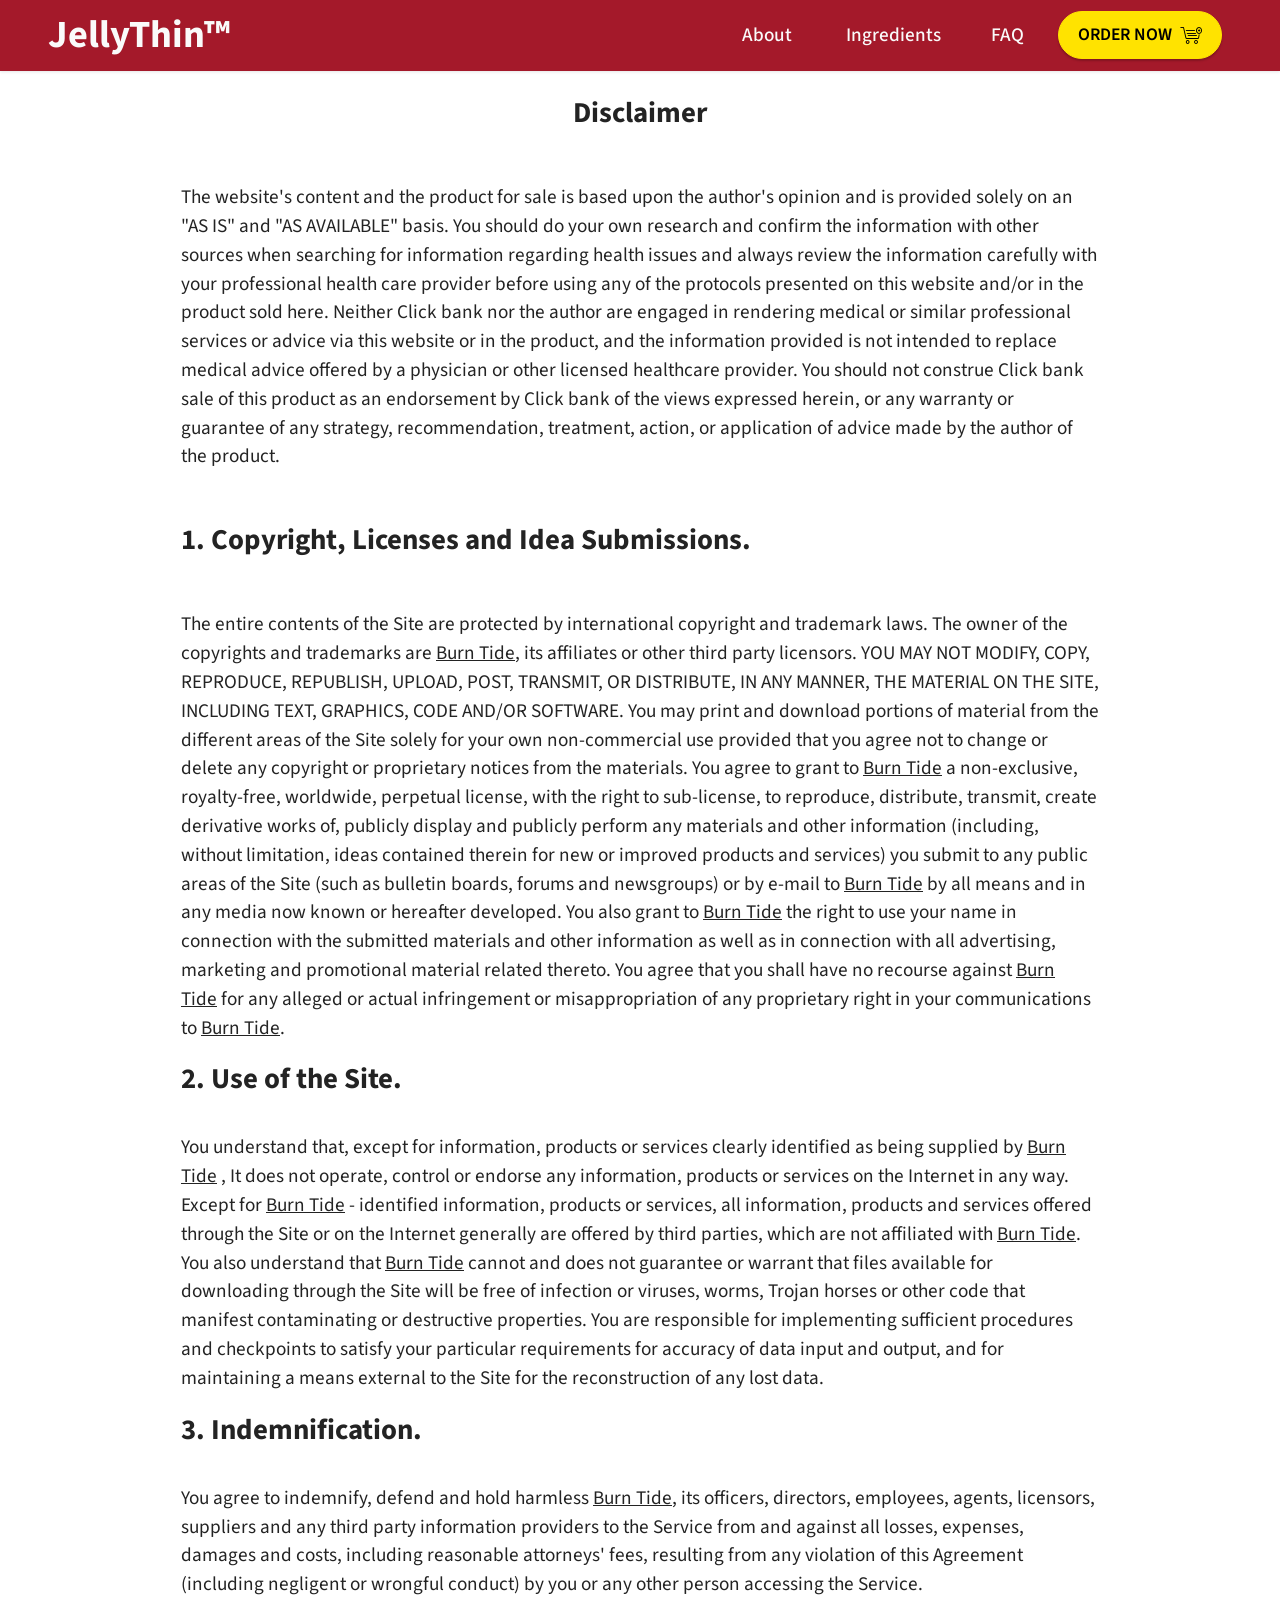
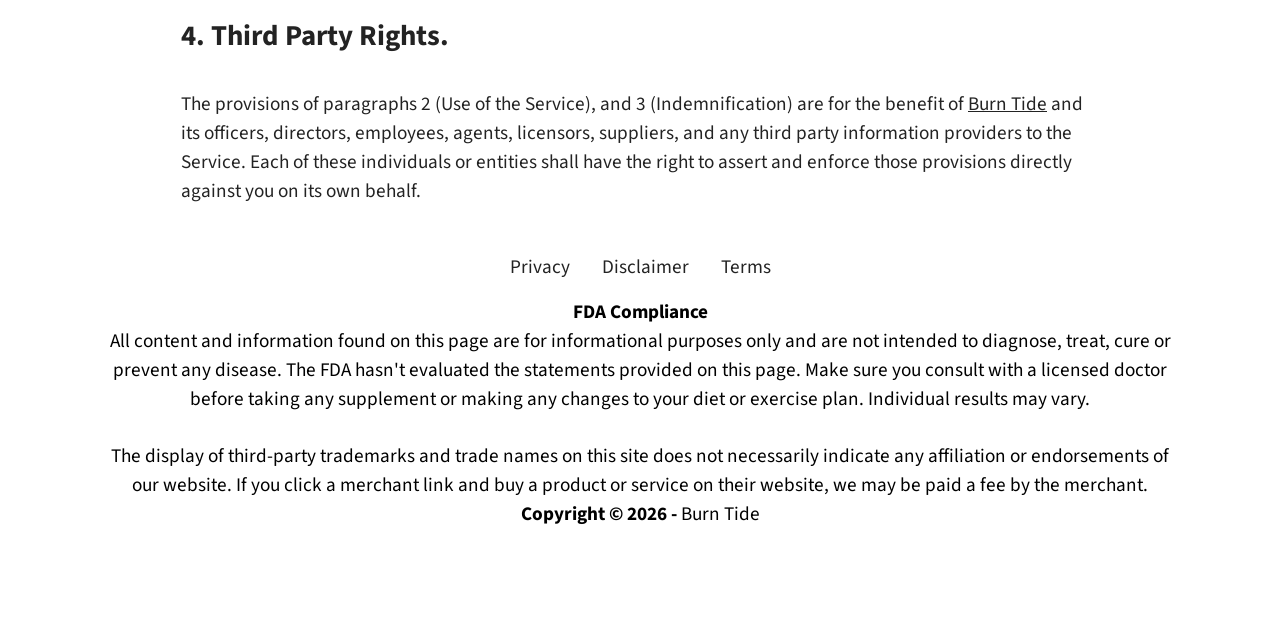
<file: disclaimer.html>
<!DOCTYPE html>
<html  >
<head>
  <!-- Site made with Mobirise Website Builder v5.9.18, https://mobirise.com -->
  <meta charset="UTF-8">
  <meta http-equiv="X-UA-Compatible" content="IE=edge">
  <meta name="generator" content="Mobirise v5.9.18, mobirise.com">
  <meta name="viewport" content="width=device-width, initial-scale=1, minimum-scale=1">
  <link rel="shortcut icon" href="assets/images/jellythin-128x108.png" type="image/x-icon">
  <meta name="description" content="Disclaimer">
  
  
  <title>Disclaimer</title>
  <link rel="stylesheet" href="assets/web/assets/mobirise-icons/mobirise-icons.css">
  <link rel="stylesheet" href="assets/bootstrap/css/bootstrap.min.css">
  <link rel="stylesheet" href="assets/bootstrap/css/bootstrap-grid.min.css">
  <link rel="stylesheet" href="assets/bootstrap/css/bootstrap-reboot.min.css">
  <link rel="stylesheet" href="assets/animatecss/animate.css">
  <link rel="stylesheet" href="assets/dropdown/css/style.css">
  <link rel="stylesheet" href="assets/socicon/css/styles.css">
  <link rel="stylesheet" href="assets/theme/css/style.css">
  <link rel="preload" href="https://fonts.googleapis.com/css?family=Source+Sans+Pro:200,200i,300,300i,400,400i,600,600i,700,700i,900,900i&display=swap" as="style" onload="this.onload=null;this.rel='stylesheet'">
  <noscript><link rel="stylesheet" href="https://fonts.googleapis.com/css?family=Source+Sans+Pro:200,200i,300,300i,400,400i,600,600i,700,700i,900,900i&display=swap"></noscript>
  <link rel="preload" as="style" href="assets/mobirise/css/mbr-additional.css?v=8ltITz"><link rel="stylesheet" href="assets/mobirise/css/mbr-additional.css?v=8ltITz" type="text/css">

  
  
  
</head>
<body>
  
  <section data-bs-version="5.1" class="menu menu2 cid-tmA18yABu7" once="menu" id="menu2-3i">
    
    <nav class="navbar navbar-dropdown navbar-fixed-top navbar-expand-lg">
        <div class="container-fluid">
            <div class="navbar-brand">
                
                <span class="navbar-caption-wrap"><a class="navbar-caption text-white text-primary display-2" href="https://jellythin.com/funnelb3/af1/?aff_id=16686">JellyThin™<br></a></span>
            </div>
            <button class="navbar-toggler" type="button" data-toggle="collapse" data-bs-toggle="collapse" data-target="#navbarSupportedContent" data-bs-target="#navbarSupportedContent" aria-controls="navbarNavAltMarkup" aria-expanded="false" aria-label="Toggle navigation">
                <div class="hamburger">
                    <span></span>
                    <span></span>
                    <span></span>
                    <span></span>
                </div>
            </button>
            <div class="collapse navbar-collapse" id="navbarSupportedContent">
                <ul class="navbar-nav nav-dropdown" data-app-modern-menu="true"><li class="nav-item"><a class="nav-link link text-white display-7" href="index.html#image1-1t">About&nbsp;</a></li>
                    <li class="nav-item"><a class="nav-link link text-white text-primary display-7" href="index.html#content9-6c">Ingredients</a>
                    </li><li class="nav-item"><a class="nav-link link text-white text-primary display-7" href="index.html#content16-19">FAQ</a></li></ul>
                
                <div class="navbar-buttons mbr-section-btn"><a class="btn btn-primary display-4" href="https://jellythin.com/funnelb3/af1/?aff_id=16686"><span class="mbri-cart-add mbr-iconfont mbr-iconfont-btn"></span>ORDER NOW</a></div>
            </div>
        </div>
    </nav>
</section>

<section data-bs-version="5.1" class="content4 cid-tnPBHiR7om" id="content4-3j">
    

    
    
    <div class="container">
        <div class="row justify-content-center">
            <div class="title col-md-12 col-lg-10">
                <h3 class="mbr-section-title mbr-fonts-style align-center mb-4 display-5"><strong>Disclaimer</strong>
                </h3>
                
                
            </div>
        </div>
    </div>
</section>

<section data-bs-version="5.1" class="content5 cid-tAItBoYvZy" id="content5-5b">
    
    <div class="container">
        <div class="row justify-content-center">
            <div class="col-md-12 col-lg-10">
                
                
                <p class="mbr-text mbr-fonts-style display-7">
                    The website's content and the product for sale is based upon the author's opinion and is provided solely on an "AS IS" and "AS AVAILABLE" basis. You should do your own research and confirm the information with other sources when searching for information regarding health issues and always review the information carefully with your professional health care provider before using any of the protocols presented on this website and/or in the product sold here. Neither Click bank nor the author are engaged in rendering medical or similar professional services or advice via this website or in the product, and the information provided is not intended to replace medical advice offered by a physician or other licensed healthcare provider. You should not construe Click bank sale of this product as an endorsement by Click bank of the views expressed herein, or any warranty or guarantee of any strategy, recommendation, treatment, action, or application of advice made by the author of the product.</p>
            </div>
        </div>
    </div>
</section>

<section data-bs-version="5.1" class="content4 cid-tAItU4vJtG" id="content4-5c">
    

    
    
    <div class="container">
        <div class="row justify-content-center">
            <div class="title col-md-12 col-lg-10">
                <h3 class="mbr-section-title mbr-fonts-style align-center mb-4 display-5"><strong>1. Copyright, Licenses and Idea Submissions.</strong></h3>
                
                
            </div>
        </div>
    </div>
</section>

<section data-bs-version="5.1" class="content5 cid-tAIu7JBlQI" id="content5-5d">
    
    <div class="container">
        <div class="row justify-content-center">
            <div class="col-md-12 col-lg-10">
                
                
                <p class="mbr-text mbr-fonts-style display-7">
                    The entire contents of the Site are protected by international copyright and trademark laws. The owner of the copyrights and trademarks are <u>Burn Tide</u>, its affiliates or other third party licensors. YOU MAY NOT MODIFY, COPY, REPRODUCE, REPUBLISH, UPLOAD, POST, TRANSMIT, OR DISTRIBUTE, IN ANY MANNER, THE MATERIAL ON THE SITE, INCLUDING TEXT, GRAPHICS, CODE AND/OR SOFTWARE. You may print and download portions of material from the different areas of the Site solely for your own non-commercial use provided that you agree not to change or delete any copyright or proprietary notices from the materials. You agree to grant to <u>Burn Tide</u>&nbsp;a non-exclusive, royalty-free, worldwide, perpetual license, with the right to sub-license, to reproduce, distribute, transmit, create derivative works of, publicly display and publicly perform any materials and other information (including, without limitation, ideas contained therein for new or improved products and services) you submit to any public areas of the Site (such as bulletin boards, forums and newsgroups) or by e-mail to <u>Burn Tide</u>&nbsp;by all means and in any media now known or hereafter developed. You also grant to <u>Burn Tide</u>&nbsp;the right to use your name in connection with the submitted materials and other information as well as in connection with all advertising, marketing and promotional material related thereto. You agree that you shall have no recourse against <u>Burn Tide</u>&nbsp;for any alleged or actual infringement or misappropriation of any proprietary right in your communications to <u>Burn Tide</u>.</p>
            </div>
        </div>
    </div>
</section>

<section data-bs-version="5.1" class="content4 cid-tAIug8sEMw" id="content4-5e">
    

    
    
    <div class="container">
        <div class="row justify-content-center">
            <div class="title col-md-12 col-lg-10">
                <h3 class="mbr-section-title mbr-fonts-style align-center mb-4 display-5"><strong>2. Use of the Site.</strong></h3>
                
                
            </div>
        </div>
    </div>
</section>

<section data-bs-version="5.1" class="content5 cid-tAIuslZqyq" id="content5-5f">
    
    <div class="container">
        <div class="row justify-content-center">
            <div class="col-md-12 col-lg-10">
                
                
                <p class="mbr-text mbr-fonts-style display-7">
                    You understand that, except for information, products or services clearly identified as being supplied by <u>Burn Tide</u>&nbsp;, It&nbsp;does not operate, control or endorse any information, products or services on the Internet in any way. Except for <u>Burn Tide</u>&nbsp;- identified information, products or services, all information, products and services offered through the Site or on the Internet generally are offered by third parties, which are not affiliated with <u>Burn Tide</u>. You also understand that <u>Burn Tide</u>&nbsp;cannot and does not guarantee or warrant that files available for downloading through the Site will be free of infection or viruses, worms, Trojan horses or other code that manifest contaminating or destructive properties. You are responsible for implementing sufficient procedures and checkpoints to satisfy your particular requirements for accuracy of data input and output, and for maintaining a means external to the Site for the reconstruction of any lost data.</p>
            </div>
        </div>
    </div>
</section>

<section data-bs-version="5.1" class="content4 cid-tAIuAgAte2" id="content4-5g">
    

    
    
    <div class="container">
        <div class="row justify-content-center">
            <div class="title col-md-12 col-lg-10">
                <h3 class="mbr-section-title mbr-fonts-style align-center mb-4 display-5"><strong>3. Indemnification.</strong></h3>
                
                
            </div>
        </div>
    </div>
</section>

<section data-bs-version="5.1" class="content5 cid-tAIuBh2mSm" id="content5-5h">
    
    <div class="container">
        <div class="row justify-content-center">
            <div class="col-md-12 col-lg-10">
                
                
                <p class="mbr-text mbr-fonts-style display-7">
                    You agree to indemnify, defend and hold harmless <u>Burn Tide</u>, its officers, directors, employees, agents, licensors, suppliers and any third party information providers to the Service from and against all losses, expenses, damages and costs, including reasonable attorneys' fees, resulting from any violation of this Agreement (including negligent or wrongful conduct) by you or any other person accessing the Service.</p>
            </div>
        </div>
    </div>
</section>

<section data-bs-version="5.1" class="content4 cid-tAIuNhwiAn" id="content4-5i">
    

    
    
    <div class="container">
        <div class="row justify-content-center">
            <div class="title col-md-12 col-lg-10">
                <h3 class="mbr-section-title mbr-fonts-style align-center mb-4 display-5"><strong>4. Third Party Rights.</strong></h3>
                
                
            </div>
        </div>
    </div>
</section>

<section data-bs-version="5.1" class="content5 cid-tAIuO10ISX" id="content5-5j">
    
    <div class="container">
        <div class="row justify-content-center">
            <div class="col-md-12 col-lg-10">
                
                
                <p class="mbr-text mbr-fonts-style display-7">
                    The provisions of paragraphs 2 (Use of the Service), and 3 (Indemnification) are for the benefit of <u>Burn Tide</u>&nbsp;and its officers, directors, employees, agents, licensors, suppliers, and any third party information providers to the Service. Each of these individuals or entities shall have the right to assert and enforce those provisions directly against you on its own behalf.</p>
            </div>
        </div>
    </div>
</section>

<section data-bs-version="5.1" class="footer3 cid-tBujDcPTMr" once="footers" id="footer3-64">

    

    

    <div class="container">
        <div class="media-container-row align-center mbr-white">
            <div class="row row-links">
                <ul class="foot-menu">
                    
                    
                    
                    
                    
                <li class="foot-menu-item mbr-fonts-style display-7"><a href="privacy.html" class="text-danger" target="_blank">Privacy</a></li><li class="foot-menu-item mbr-fonts-style display-7"><a href="disclaimer.html" class="text-danger" target="_blank">Disclaimer</a></li><li class="foot-menu-item mbr-fonts-style display-7"><a href="terms.html" class="text-danger" target="_blank">Terms</a></li></ul>
            </div>
            
            <div class="row row-copirayt">
                <p class="mbr-text mb-0 mbr-fonts-style mbr-white align-center display-7"><strong>FDA Compliance</strong><br>All content and information found on this page are for informational purposes only and are not intended to diagnose, treat, cure or prevent any disease. The FDA hasn't evaluated the statements provided on this page. Make sure you consult with a licensed doctor before taking any supplement or making any changes to your diet or exercise plan. Individual results may vary.<br>
<br>The display of third-party trademarks and trade names on this site does not necessarily indicate any affiliation or endorsements of our website. If you click a merchant link and buy a product or service on their website, we may be paid a fee by the merchant.
<br><strong>Copyright © 2026 -&nbsp;</strong>Burn Tide</p>
            </div>
        </div>
    </div>
</section><section class="display-7" style="padding: 0;align-items: center;justify-content: center;flex-wrap: wrap;    align-content: center;display: flex;position: relative;height: 4rem;"><a href="https://mobiri.se/2912600" style="flex: 1 1;height: 4rem;position: absolute;width: 100%;z-index: 1;"><img alt="" style="height: 4rem;" src="[data-uri]"></a><p style="margin: 0;text-align: center;" class="display-7">&#8204;</p><a style="z-index:1" href="https://mobirise.com/builder/ai-website-builder.html">AI Website Builder</a></section><script src="assets/bootstrap/js/bootstrap.bundle.min.js"></script>  <script src="assets/smoothscroll/smooth-scroll.js"></script>  <script src="assets/ytplayer/index.js"></script>  <script src="assets/dropdown/js/navbar-dropdown.js"></script>  <script src="assets/theme/js/script.js"></script>  
  
  
 <div id="scrollToTop" class="scrollToTop mbr-arrow-up"><a style="text-align: center;"><i class="mbr-arrow-up-icon mbr-arrow-up-icon-cm cm-icon cm-icon-smallarrow-up"></i></a></div>
    <input name="animation" type="hidden">
  </body>
</html>
</file>
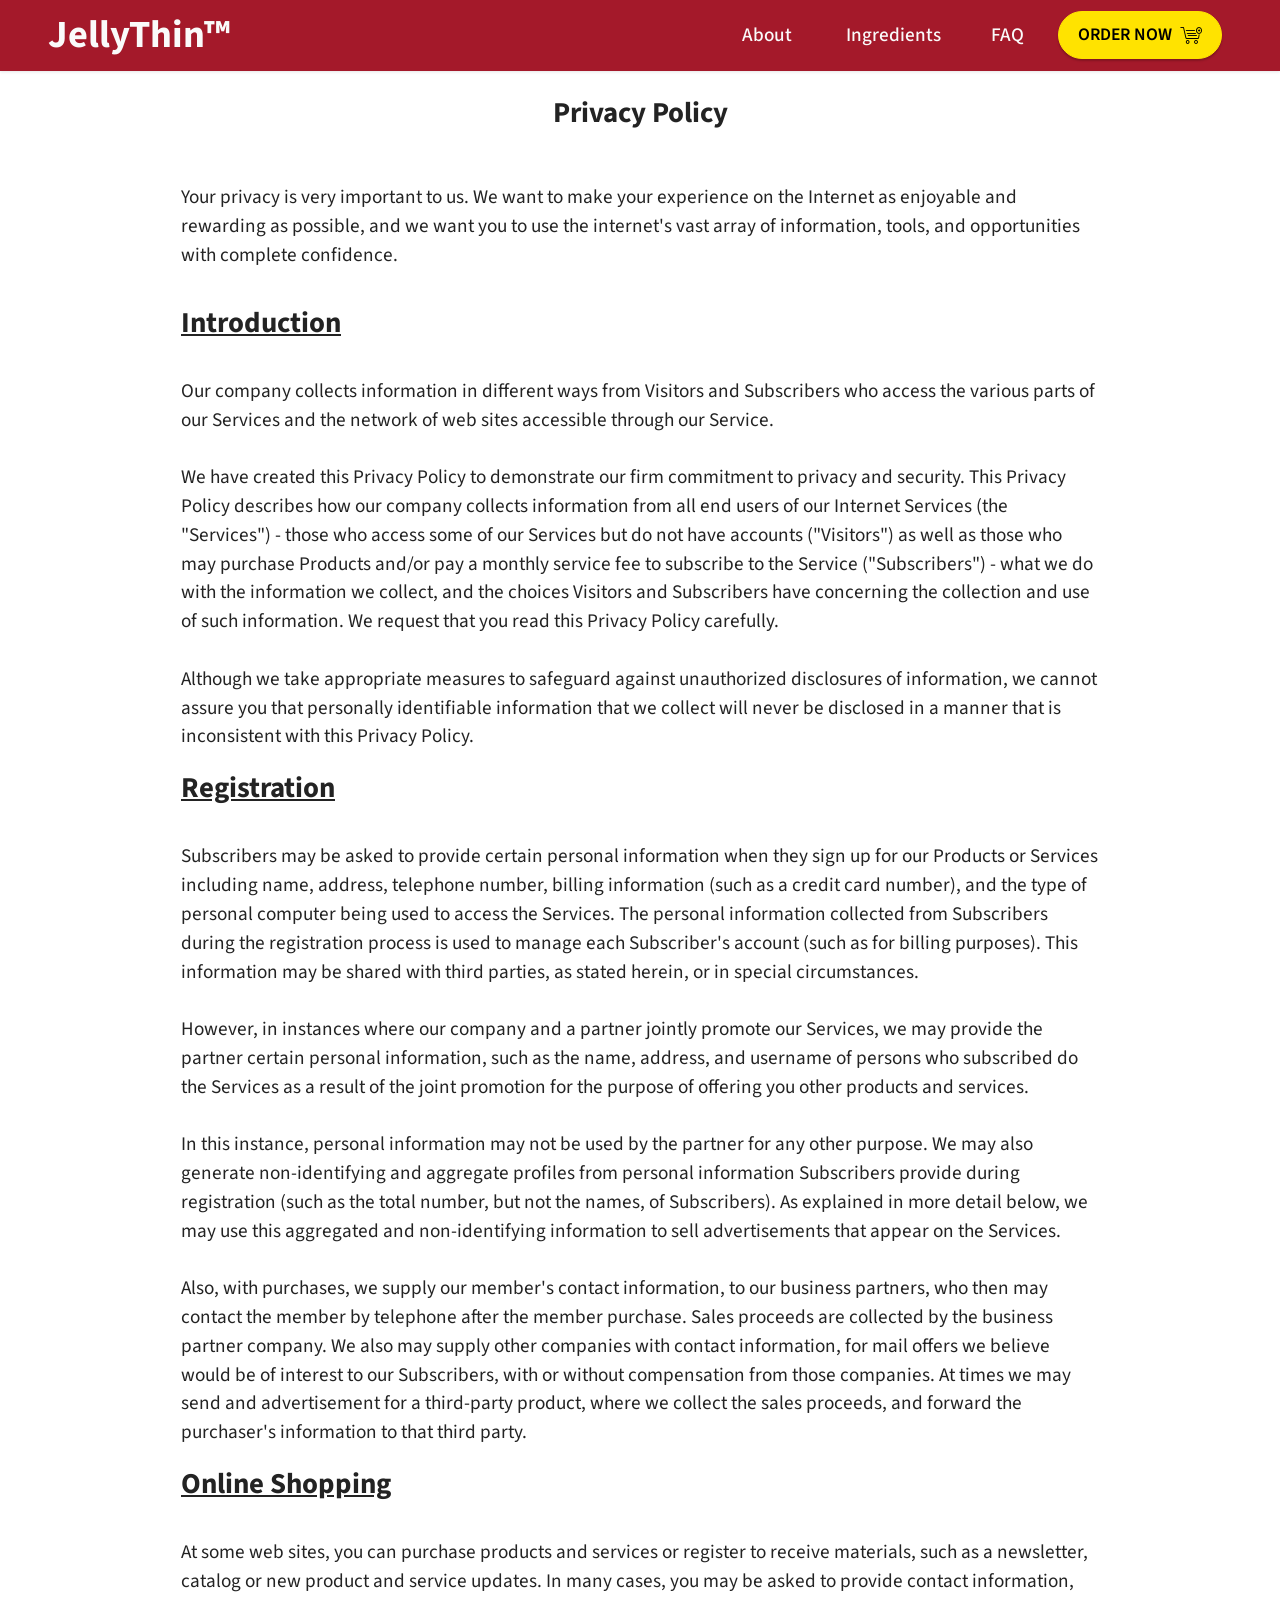
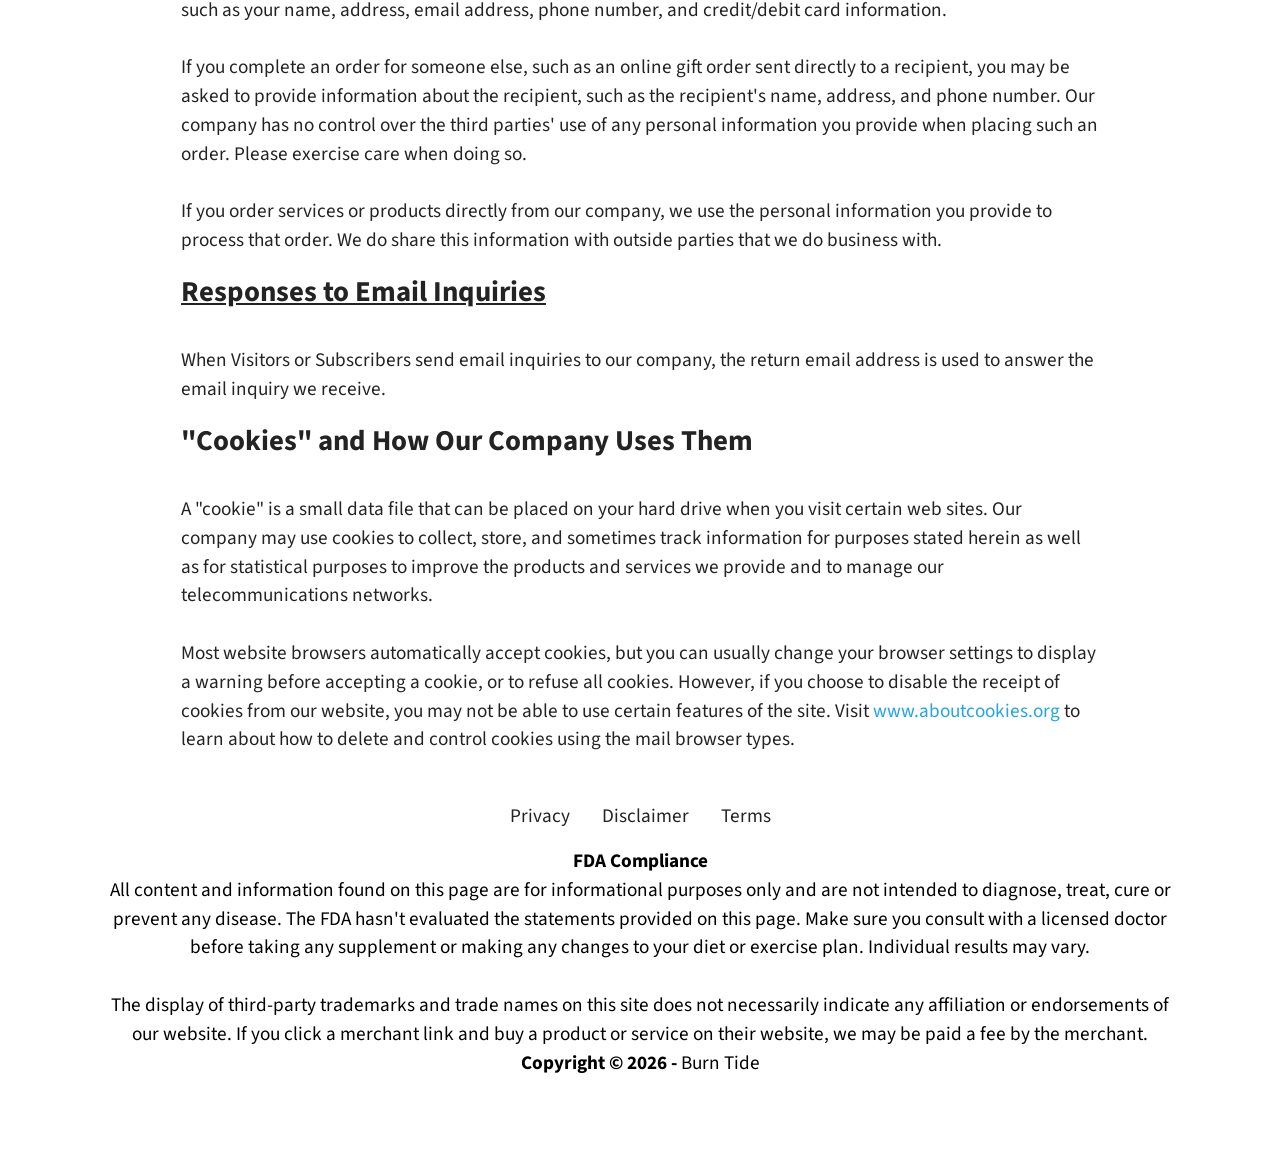
<file: privacy.html>
<!DOCTYPE html>
<html  >
<head>
  <!-- Site made with Mobirise Website Builder v5.9.18, https://mobirise.com -->
  <meta charset="UTF-8">
  <meta http-equiv="X-UA-Compatible" content="IE=edge">
  <meta name="generator" content="Mobirise v5.9.18, mobirise.com">
  <meta name="viewport" content="width=device-width, initial-scale=1, minimum-scale=1">
  <link rel="shortcut icon" href="assets/images/jellythin-128x108.png" type="image/x-icon">
  <meta name="description" content="Privacy Policy">
  
  
  <title>Privacy Policy</title>
  <link rel="stylesheet" href="assets/web/assets/mobirise-icons/mobirise-icons.css">
  <link rel="stylesheet" href="assets/bootstrap/css/bootstrap.min.css">
  <link rel="stylesheet" href="assets/bootstrap/css/bootstrap-grid.min.css">
  <link rel="stylesheet" href="assets/bootstrap/css/bootstrap-reboot.min.css">
  <link rel="stylesheet" href="assets/animatecss/animate.css">
  <link rel="stylesheet" href="assets/dropdown/css/style.css">
  <link rel="stylesheet" href="assets/socicon/css/styles.css">
  <link rel="stylesheet" href="assets/theme/css/style.css">
  <link rel="preload" href="https://fonts.googleapis.com/css?family=Source+Sans+Pro:200,200i,300,300i,400,400i,600,600i,700,700i,900,900i&display=swap" as="style" onload="this.onload=null;this.rel='stylesheet'">
  <noscript><link rel="stylesheet" href="https://fonts.googleapis.com/css?family=Source+Sans+Pro:200,200i,300,300i,400,400i,600,600i,700,700i,900,900i&display=swap"></noscript>
  <link rel="preload" as="style" href="assets/mobirise/css/mbr-additional.css?v=dz1EcS"><link rel="stylesheet" href="assets/mobirise/css/mbr-additional.css?v=dz1EcS" type="text/css">

  
  
  
</head>
<body>
  
  <section data-bs-version="5.1" class="menu menu2 cid-tmA18yABu7" once="menu" id="menu2-38">
    
    <nav class="navbar navbar-dropdown navbar-fixed-top navbar-expand-lg">
        <div class="container-fluid">
            <div class="navbar-brand">
                
                <span class="navbar-caption-wrap"><a class="navbar-caption text-white text-primary display-2" href="https://jellythin.com/funnelb3/af1/?aff_id=16686">JellyThin™<br></a></span>
            </div>
            <button class="navbar-toggler" type="button" data-toggle="collapse" data-bs-toggle="collapse" data-target="#navbarSupportedContent" data-bs-target="#navbarSupportedContent" aria-controls="navbarNavAltMarkup" aria-expanded="false" aria-label="Toggle navigation">
                <div class="hamburger">
                    <span></span>
                    <span></span>
                    <span></span>
                    <span></span>
                </div>
            </button>
            <div class="collapse navbar-collapse" id="navbarSupportedContent">
                <ul class="navbar-nav nav-dropdown" data-app-modern-menu="true"><li class="nav-item"><a class="nav-link link text-white display-7" href="index.html#image1-1t">About&nbsp;</a></li>
                    <li class="nav-item"><a class="nav-link link text-white text-primary display-7" href="index.html#content9-6c">Ingredients</a>
                    </li><li class="nav-item"><a class="nav-link link text-white text-primary display-7" href="index.html#content16-19">FAQ</a></li></ul>
                
                <div class="navbar-buttons mbr-section-btn"><a class="btn btn-primary display-4" href="https://jellythin.com/funnelb3/af1/?aff_id=16686"><span class="mbri-cart-add mbr-iconfont mbr-iconfont-btn"></span>ORDER NOW</a></div>
            </div>
        </div>
    </nav>
</section>

<section data-bs-version="5.1" class="content4 cid-tnPkNcgxWQ" id="content4-39">
    

    
    
    <div class="container">
        <div class="row justify-content-center">
            <div class="title col-md-12 col-lg-10">
                <h3 class="mbr-section-title mbr-fonts-style align-center mb-4 display-5"><strong>Privacy Policy</strong></h3>
                
                
            </div>
        </div>
    </div>
</section>

<section data-bs-version="5.1" class="content5 cid-tAIwmdX5cy" id="content5-5l">
    
    <div class="container">
        <div class="row justify-content-center">
            <div class="col-md-12 col-lg-10">
                
                
                <p class="mbr-text mbr-fonts-style display-7">
                    Your privacy is very important to us. We want to make your experience on the Internet as enjoyable and rewarding as possible, and we want you to use the internet's vast array of information, tools, and opportunities with complete confidence.</p>
            </div>
        </div>
    </div>
</section>

<section data-bs-version="5.1" class="content4 cid-tAIwup1y0c" id="content4-5m">
    

    
    
    <div class="container">
        <div class="row justify-content-center">
            <div class="title col-md-12 col-lg-10">
                <h3 class="mbr-section-title mbr-fonts-style align-center mb-4 display-5">
                    <strong><u>Introduction</u></strong>
                </h3>
                
                
            </div>
        </div>
    </div>
</section>

<section data-bs-version="5.1" class="content5 cid-tAIwuP4nms" id="content5-5n">
    
    <div class="container">
        <div class="row justify-content-center">
            <div class="col-md-12 col-lg-10">
                
                
                <p class="mbr-text mbr-fonts-style display-7">Our company collects information in different ways from Visitors and Subscribers who access the various parts of our Services and the network of web sites accessible through our Service.
<br>
<br>We have created this Privacy Policy to demonstrate our firm commitment to privacy and security. This Privacy Policy describes how our company collects information from all end users of our Internet Services (the "Services") - those who access some of our Services but do not have accounts ("Visitors") as well as those who may purchase Products and/or pay a monthly service fee to subscribe to the Service ("Subscribers") - what we do with the information we collect, and the choices Visitors and Subscribers have concerning the collection and use of such information. We request that you read this Privacy Policy carefully.
<br>
<br>Although we take appropriate measures to safeguard against unauthorized disclosures of information, we cannot assure you that personally identifiable information that we collect will never be disclosed in a manner that is inconsistent with this Privacy Policy.</p>
            </div>
        </div>
    </div>
</section>

<section data-bs-version="5.1" class="content4 cid-tAIwITVYKF" id="content4-5o">
    

    
    
    <div class="container">
        <div class="row justify-content-center">
            <div class="title col-md-12 col-lg-10">
                <h3 class="mbr-section-title mbr-fonts-style align-center mb-4 display-5">
                    <strong><u>Registration</u></strong>
                </h3>
                
                
            </div>
        </div>
    </div>
</section>

<section data-bs-version="5.1" class="content5 cid-tAIwJa2ELA" id="content5-5p">
    
    <div class="container">
        <div class="row justify-content-center">
            <div class="col-md-12 col-lg-10">
                
                
                <p class="mbr-text mbr-fonts-style display-7">Subscribers may be asked to provide certain personal information when they sign up for our Products or Services including name, address, telephone number, billing information (such as a credit card number), and the type of personal computer being used to access the Services. The personal information collected from Subscribers during the registration process is used to manage each Subscriber's account (such as for billing purposes). This information may be shared with third parties, as stated herein, or in special circumstances.
<br>
<br>However, in instances where our company and a partner jointly promote our Services, we may provide the partner certain personal information, such as the name, address, and username of persons who subscribed do the Services as a result of the joint promotion for the purpose of offering you other products and services.
<br>
<br>In this instance, personal information may not be used by the partner for any other purpose. We may also generate non-identifying and aggregate profiles from personal information Subscribers provide during registration (such as the total number, but not the names, of Subscribers). As explained in more detail below, we may use this aggregated and non-identifying information to sell advertisements that appear on the Services.
<br>
<br>Also, with purchases, we supply our member's contact information, to our business partners, who then may contact the member by telephone after the member purchase. Sales proceeds are collected by the business partner company. We also may supply other companies with contact information, for mail offers we believe would be of interest to our Subscribers, with or without compensation from those companies. At times we may send and advertisement for a third-party product, where we collect the sales proceeds, and forward the purchaser's information to that third party.</p>
            </div>
        </div>
    </div>
</section>

<section data-bs-version="5.1" class="content4 cid-tAIwYeYRku" id="content4-5q">
    

    
    
    <div class="container">
        <div class="row justify-content-center">
            <div class="title col-md-12 col-lg-10">
                <h3 class="mbr-section-title mbr-fonts-style align-center mb-4 display-5"><strong><u>Online Shopping</u></strong></h3>
                
                
            </div>
        </div>
    </div>
</section>

<section data-bs-version="5.1" class="content5 cid-tAIwYvSPJt" id="content5-5r">
    
    <div class="container">
        <div class="row justify-content-center">
            <div class="col-md-12 col-lg-10">
                
                
                <p class="mbr-text mbr-fonts-style display-7">At some web sites, you can purchase products and services or register to receive materials, such as a newsletter, catalog or new product and service updates. In many cases, you may be asked to provide contact information, such as your name, address, email address, phone number, and credit/debit card information.
<br>
<br>If you complete an order for someone else, such as an online gift order sent directly to a recipient, you may be asked to provide information about the recipient, such as the recipient's name, address, and phone number. Our company has no control over the third parties' use of any personal information you provide when placing such an order. Please exercise care when doing so.
<br>
<br>If you order services or products directly from our company, we use the personal information you provide to process that order. We do share this information with outside parties that we do business with.</p>
            </div>
        </div>
    </div>
</section>

<section data-bs-version="5.1" class="content4 cid-tAIxkslOva" id="content4-5s">
    

    
    
    <div class="container">
        <div class="row justify-content-center">
            <div class="title col-md-12 col-lg-10">
                <h3 class="mbr-section-title mbr-fonts-style align-center mb-4 display-5"><strong><u>Responses to Email Inquiries</u></strong></h3>
                
                
            </div>
        </div>
    </div>
</section>

<section data-bs-version="5.1" class="content5 cid-tAIxkICWSd" id="content5-5t">
    
    <div class="container">
        <div class="row justify-content-center">
            <div class="col-md-12 col-lg-10">
                
                
                <p class="mbr-text mbr-fonts-style display-7">
                    When Visitors or Subscribers send email inquiries to our company, the return email address is used to answer the email inquiry we receive.</p>
            </div>
        </div>
    </div>
</section>

<section data-bs-version="5.1" class="content4 cid-tAIxxMky6a" id="content4-5u">
    

    
    
    <div class="container">
        <div class="row justify-content-center">
            <div class="title col-md-12 col-lg-10">
                <h3 class="mbr-section-title mbr-fonts-style align-center mb-4 display-5"><strong>"Cookies" and How Our Company Uses Them</strong></h3>
                
                
            </div>
        </div>
    </div>
</section>

<section data-bs-version="5.1" class="content5 cid-tAIxyftNwT" id="content5-5v">
    
    <div class="container">
        <div class="row justify-content-center">
            <div class="col-md-12 col-lg-10">
                
                
                <p class="mbr-text mbr-fonts-style display-7">A "cookie" is a small data file that can be placed on your hard drive when you visit certain web sites. Our company may use cookies to collect, store, and sometimes track information for purposes stated herein as well as for statistical purposes to improve the products and services we provide and to manage our telecommunications networks.
<br>
<br>Most website browsers automatically accept cookies, but you can usually change your browser settings to display a warning before accepting a cookie, or to refuse all cookies. However, if you choose to disable the receipt of cookies from our website, you may not be able to use certain features of the site. Visit <a href="https://www.aboutcookies.org/" class="text-info" target="_blank">www.aboutcookies.org</a> to learn about how to delete and control cookies using the mail browser types.</p>
            </div>
        </div>
    </div>
</section>

<section data-bs-version="5.1" class="footer3 cid-tBujDcPTMr" once="footers" id="footer3-64">

    

    

    <div class="container">
        <div class="media-container-row align-center mbr-white">
            <div class="row row-links">
                <ul class="foot-menu">
                    
                    
                    
                    
                    
                <li class="foot-menu-item mbr-fonts-style display-7"><a href="privacy.html" class="text-danger" target="_blank">Privacy</a></li><li class="foot-menu-item mbr-fonts-style display-7"><a href="disclaimer.html" class="text-danger" target="_blank">Disclaimer</a></li><li class="foot-menu-item mbr-fonts-style display-7"><a href="terms.html" class="text-danger" target="_blank">Terms</a></li></ul>
            </div>
            
            <div class="row row-copirayt">
                <p class="mbr-text mb-0 mbr-fonts-style mbr-white align-center display-7"><strong>FDA Compliance</strong><br>All content and information found on this page are for informational purposes only and are not intended to diagnose, treat, cure or prevent any disease. The FDA hasn't evaluated the statements provided on this page. Make sure you consult with a licensed doctor before taking any supplement or making any changes to your diet or exercise plan. Individual results may vary.<br>
<br>The display of third-party trademarks and trade names on this site does not necessarily indicate any affiliation or endorsements of our website. If you click a merchant link and buy a product or service on their website, we may be paid a fee by the merchant.
<br><strong>Copyright © 2026 -&nbsp;</strong>Burn Tide</p>
            </div>
        </div>
    </div>
</section><section class="display-7" style="padding: 0;align-items: center;justify-content: center;flex-wrap: wrap;    align-content: center;display: flex;position: relative;height: 4rem;"><a href="https://mobiri.se/2912600" style="flex: 1 1;height: 4rem;position: absolute;width: 100%;z-index: 1;"><img alt="" style="height: 4rem;" src="[data-uri]"></a><p style="margin: 0;text-align: center;" class="display-7">&#8204;</p><a style="z-index:1" href="https://mobirise.com">Mobirise </a></section><script src="assets/bootstrap/js/bootstrap.bundle.min.js"></script>  <script src="assets/smoothscroll/smooth-scroll.js"></script>  <script src="assets/ytplayer/index.js"></script>  <script src="assets/dropdown/js/navbar-dropdown.js"></script>  <script src="assets/theme/js/script.js"></script>  
  
  
 <div id="scrollToTop" class="scrollToTop mbr-arrow-up"><a style="text-align: center;"><i class="mbr-arrow-up-icon mbr-arrow-up-icon-cm cm-icon cm-icon-smallarrow-up"></i></a></div>
    <input name="animation" type="hidden">
  </body>
</html>
</file>
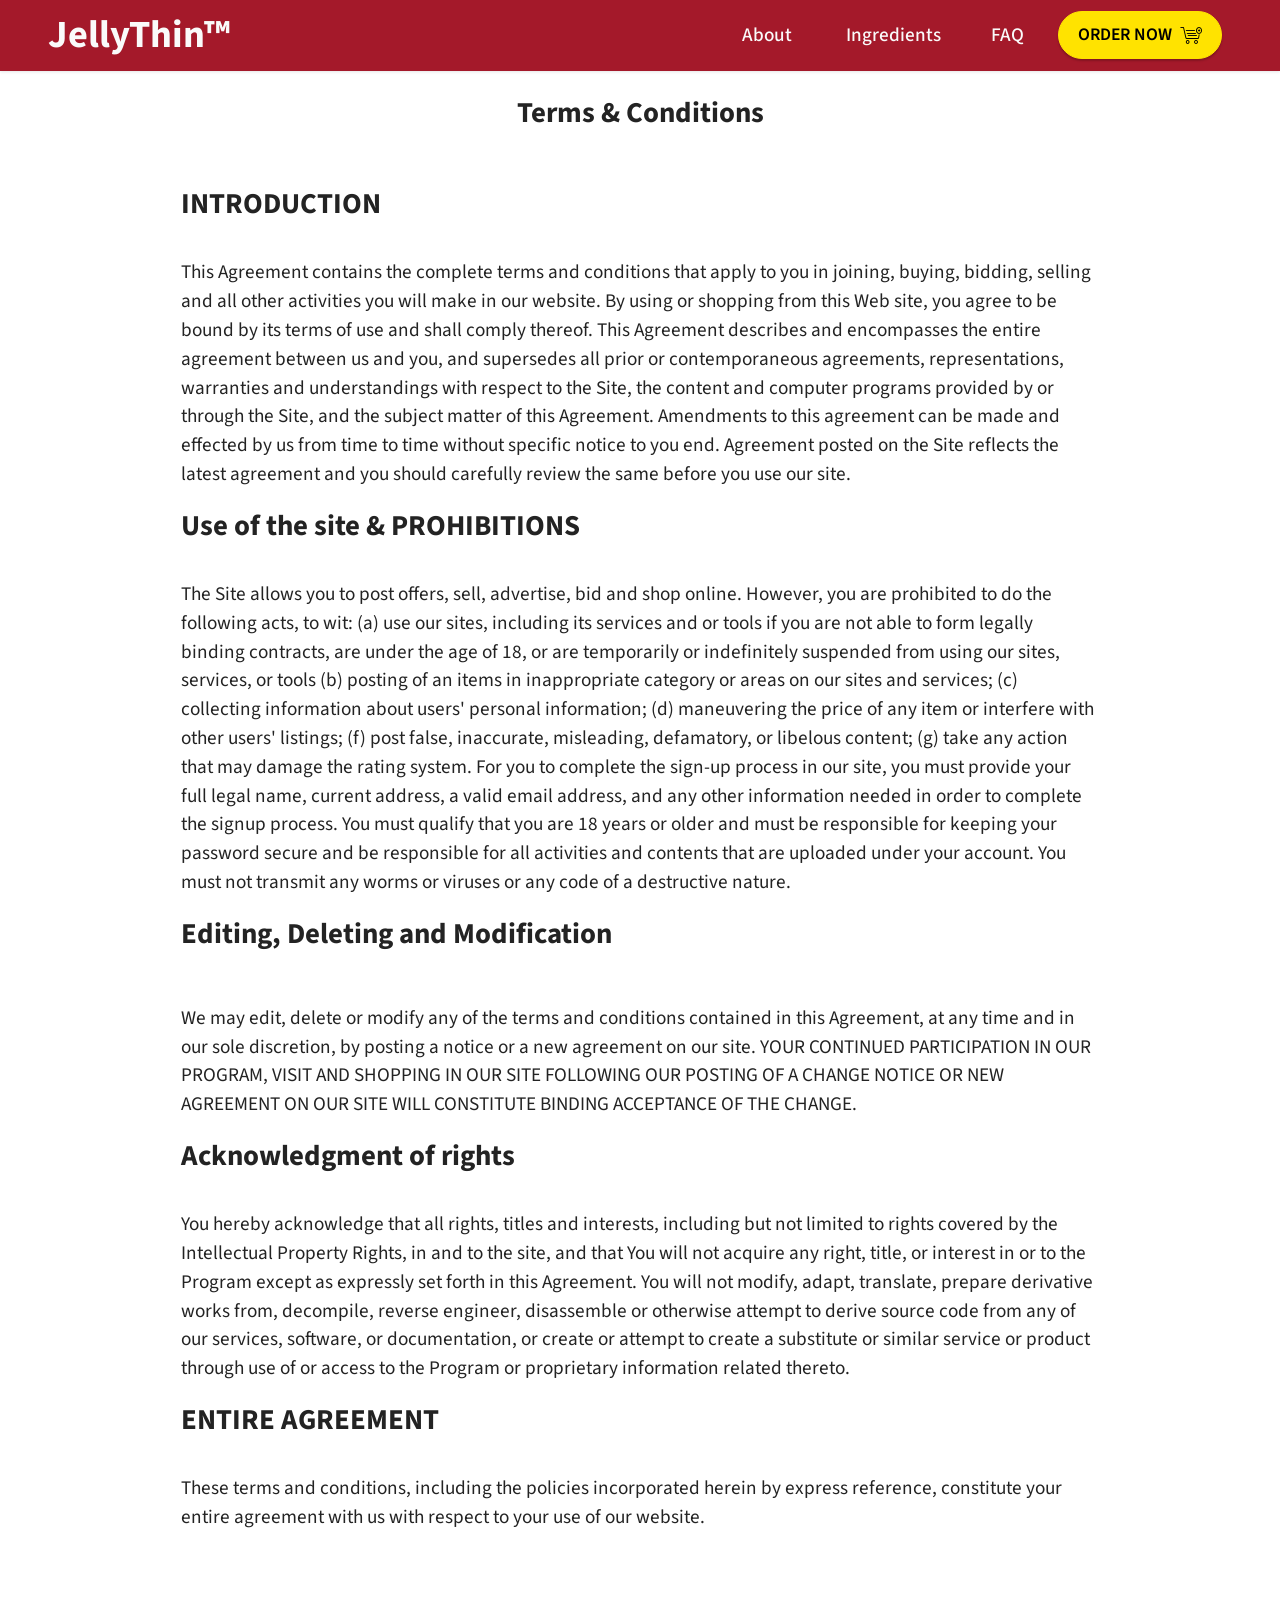
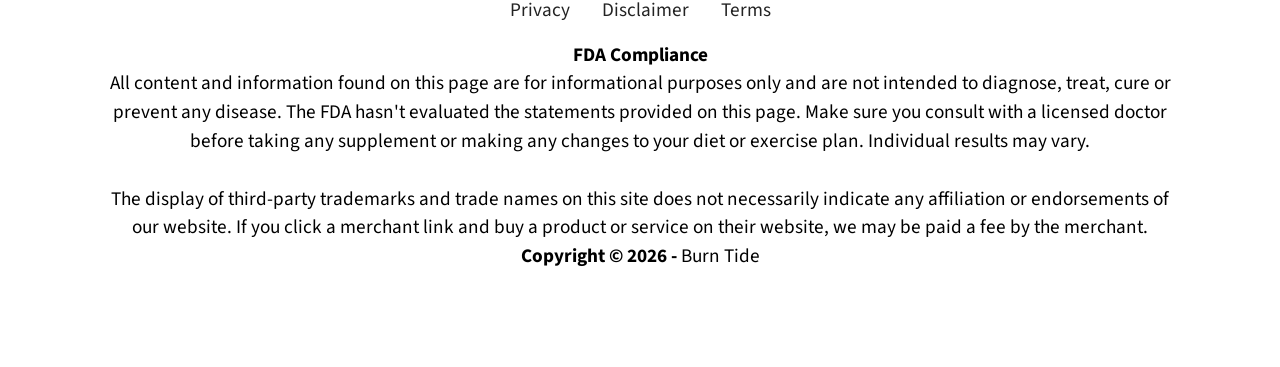
<file: terms.html>
<!DOCTYPE html>
<html  >
<head>
  <!-- Site made with Mobirise Website Builder v5.9.18, https://mobirise.com -->
  <meta charset="UTF-8">
  <meta http-equiv="X-UA-Compatible" content="IE=edge">
  <meta name="generator" content="Mobirise v5.9.18, mobirise.com">
  <meta name="viewport" content="width=device-width, initial-scale=1, minimum-scale=1">
  <link rel="shortcut icon" href="assets/images/jellythin-128x108.png" type="image/x-icon">
  <meta name="description" content="Terms and Conditions">
  
  
  <title>Terms and Conditions</title>
  <link rel="stylesheet" href="assets/web/assets/mobirise-icons/mobirise-icons.css">
  <link rel="stylesheet" href="assets/bootstrap/css/bootstrap.min.css">
  <link rel="stylesheet" href="assets/bootstrap/css/bootstrap-grid.min.css">
  <link rel="stylesheet" href="assets/bootstrap/css/bootstrap-reboot.min.css">
  <link rel="stylesheet" href="assets/animatecss/animate.css">
  <link rel="stylesheet" href="assets/dropdown/css/style.css">
  <link rel="stylesheet" href="assets/socicon/css/styles.css">
  <link rel="stylesheet" href="assets/theme/css/style.css">
  <link rel="preload" href="https://fonts.googleapis.com/css?family=Source+Sans+Pro:200,200i,300,300i,400,400i,600,600i,700,700i,900,900i&display=swap" as="style" onload="this.onload=null;this.rel='stylesheet'">
  <noscript><link rel="stylesheet" href="https://fonts.googleapis.com/css?family=Source+Sans+Pro:200,200i,300,300i,400,400i,600,600i,700,700i,900,900i&display=swap"></noscript>
  <link rel="preload" as="style" href="assets/mobirise/css/mbr-additional.css?v=eJY7vR"><link rel="stylesheet" href="assets/mobirise/css/mbr-additional.css?v=eJY7vR" type="text/css">

  
  
  
</head>
<body>
  
  <section data-bs-version="5.1" class="menu menu2 cid-tmA18yABu7" once="menu" id="menu2-3n">
    
    <nav class="navbar navbar-dropdown navbar-fixed-top navbar-expand-lg">
        <div class="container-fluid">
            <div class="navbar-brand">
                
                <span class="navbar-caption-wrap"><a class="navbar-caption text-white text-primary display-2" href="https://jellythin.com/funnelb3/af1/?aff_id=16686">JellyThin™<br></a></span>
            </div>
            <button class="navbar-toggler" type="button" data-toggle="collapse" data-bs-toggle="collapse" data-target="#navbarSupportedContent" data-bs-target="#navbarSupportedContent" aria-controls="navbarNavAltMarkup" aria-expanded="false" aria-label="Toggle navigation">
                <div class="hamburger">
                    <span></span>
                    <span></span>
                    <span></span>
                    <span></span>
                </div>
            </button>
            <div class="collapse navbar-collapse" id="navbarSupportedContent">
                <ul class="navbar-nav nav-dropdown" data-app-modern-menu="true"><li class="nav-item"><a class="nav-link link text-white display-7" href="index.html#image1-1t">About&nbsp;</a></li>
                    <li class="nav-item"><a class="nav-link link text-white text-primary display-7" href="index.html#content9-6c">Ingredients</a>
                    </li><li class="nav-item"><a class="nav-link link text-white text-primary display-7" href="index.html#content16-19">FAQ</a></li></ul>
                
                <div class="navbar-buttons mbr-section-btn"><a class="btn btn-primary display-4" href="https://jellythin.com/funnelb3/af1/?aff_id=16686"><span class="mbri-cart-add mbr-iconfont mbr-iconfont-btn"></span>ORDER NOW</a></div>
            </div>
        </div>
    </nav>
</section>

<section data-bs-version="5.1" class="content4 cid-tnPEJs8dic" id="content4-3o">
    

    
    
    <div class="container">
        <div class="row justify-content-center">
            <div class="title col-md-12 col-lg-10">
                <h3 class="mbr-section-title mbr-fonts-style align-center mb-4 display-5"><strong>Terms &amp; Conditions</strong></h3>
                
                
            </div>
        </div>
    </div>
</section>

<section data-bs-version="5.1" class="content4 cid-tnPEXBpj6L" id="content4-3p">
    

    
    
    <div class="container">
        <div class="row justify-content-center">
            <div class="title col-md-12 col-lg-10">
                <h3 class="mbr-section-title mbr-fonts-style align-center mb-4 display-5"><strong>INTRODUCTION</strong><strong><br></strong></h3>
                <h4 class="mbr-section-subtitle align-center mbr-fonts-style mb-4 display-7"><p></p><p></p></h4>
                
            </div>
        </div>
    </div>
</section>

<section data-bs-version="5.1" class="content5 cid-tAIr9ROa9n" id="content5-51">
    
    <div class="container">
        <div class="row justify-content-center">
            <div class="col-md-12 col-lg-10">
                
                
                <p class="mbr-text mbr-fonts-style display-7">
                    This Agreement contains the complete terms and conditions that apply to you in joining, buying, bidding, selling and all other activities you will make in our website. By using or shopping from this Web site, you agree to be bound by its terms of use and shall comply thereof. This Agreement describes and encompasses the entire agreement between us and you, and supersedes all prior or contemporaneous agreements, representations, warranties and understandings with respect to the Site, the content and computer programs provided by or through the Site, and the subject matter of this Agreement. Amendments to this agreement can be made and effected by us from time to time without specific notice to you end. Agreement posted on the Site reflects the latest agreement and you should carefully review the same before you use our site.</p>
            </div>
        </div>
    </div>
</section>

<section data-bs-version="5.1" class="content4 cid-tAIrTUK5Zr" id="content4-53">
    

    
    
    <div class="container">
        <div class="row justify-content-center">
            <div class="title col-md-12 col-lg-10">
                <h3 class="mbr-section-title mbr-fonts-style align-center mb-4 display-5"><strong>Use of the site &amp; PROHIBITIONS</strong></h3>
                
                
            </div>
        </div>
    </div>
</section>

<section data-bs-version="5.1" class="content5 cid-tAIs6rd867" id="content5-54">
    
    <div class="container">
        <div class="row justify-content-center">
            <div class="col-md-12 col-lg-10">
                
                
                <p class="mbr-text mbr-fonts-style display-7">
                    The Site allows you to post offers, sell, advertise, bid and shop online. However, you are prohibited to do the following acts, to wit: (a) use our sites, including its services and or tools if you are not able to form legally binding contracts, are under the age of 18, or are temporarily or indefinitely suspended from using our sites, services, or tools (b) posting of an items in inappropriate category or areas on our sites and services; (c) collecting information about users' personal information; (d) maneuvering the price of any item or interfere with other users' listings; (f) post false, inaccurate, misleading, defamatory, or libelous content; (g) take any action that may damage the rating system. For you to complete the sign-up process in our site, you must provide your full legal name, current address, a valid email address, and any other information needed in order to complete the signup process. You must qualify that you are 18 years or older and must be responsible for keeping your password secure and be responsible for all activities and contents that are uploaded under your account. You must not transmit any worms or viruses or any code of a destructive nature.</p>
            </div>
        </div>
    </div>
</section>

<section data-bs-version="5.1" class="content4 cid-tAIslGM1SJ" id="content4-55">
    

    
    
    <div class="container">
        <div class="row justify-content-center">
            <div class="title col-md-12 col-lg-10">
                <h3 class="mbr-section-title mbr-fonts-style align-center mb-4 display-5"><strong>Editing, Deleting and Modification</strong></h3>
                
                
            </div>
        </div>
    </div>
</section>

<section data-bs-version="5.1" class="content5 cid-tAIsv58nWL" id="content5-56">
    
    <div class="container">
        <div class="row justify-content-center">
            <div class="col-md-12 col-lg-10">
                
                
                <p class="mbr-text mbr-fonts-style display-7">
                    We may edit, delete or modify any of the terms and conditions contained in this Agreement, at any time and in our sole discretion, by posting a notice or a new agreement on our site. YOUR CONTINUED PARTICIPATION IN OUR PROGRAM, VISIT AND SHOPPING IN OUR SITE FOLLOWING OUR POSTING OF A CHANGE NOTICE OR NEW AGREEMENT ON OUR SITE WILL CONSTITUTE BINDING ACCEPTANCE OF THE CHANGE.</p>
            </div>
        </div>
    </div>
</section>

<section data-bs-version="5.1" class="content4 cid-tAIsLehZVv" id="content4-57">
    

    
    
    <div class="container">
        <div class="row justify-content-center">
            <div class="title col-md-12 col-lg-10">
                <h3 class="mbr-section-title mbr-fonts-style align-center mb-4 display-5"><strong>Acknowledgment of rights</strong></h3>
                
                
            </div>
        </div>
    </div>
</section>

<section data-bs-version="5.1" class="content5 cid-tAIsSxp6uf" id="content5-58">
    
    <div class="container">
        <div class="row justify-content-center">
            <div class="col-md-12 col-lg-10">
                
                
                <p class="mbr-text mbr-fonts-style display-7">
                    You hereby acknowledge that all rights, titles and interests, including but not limited to rights covered by the Intellectual Property Rights, in and to the site, and that You will not acquire any right, title, or interest in or to the Program except as expressly set forth in this Agreement. You will not modify, adapt, translate, prepare derivative works from, decompile, reverse engineer, disassemble or otherwise attempt to derive source code from any of our services, software, or documentation, or create or attempt to create a substitute or similar service or product through use of or access to the Program or proprietary information related thereto.</p>
            </div>
        </div>
    </div>
</section>

<section data-bs-version="5.1" class="content4 cid-tAIt1ntlMd" id="content4-59">
    

    
    
    <div class="container">
        <div class="row justify-content-center">
            <div class="title col-md-12 col-lg-10">
                <h3 class="mbr-section-title mbr-fonts-style align-center mb-4 display-5"><strong>ENTIRE AGREEMENT</strong></h3>
                
                
            </div>
        </div>
    </div>
</section>

<section data-bs-version="5.1" class="content5 cid-tAItcp3ORt" id="content5-5a">
    
    <div class="container">
        <div class="row justify-content-center">
            <div class="col-md-12 col-lg-10">
                
                
                <p class="mbr-text mbr-fonts-style display-7">
                    These terms and conditions, including the policies incorporated herein by express reference, constitute your entire agreement with us with respect to your use of our website.</p>
            </div>
        </div>
    </div>
</section>

<section data-bs-version="5.1" class="footer3 cid-tBujDcPTMr" once="footers" id="footer3-64">

    

    

    <div class="container">
        <div class="media-container-row align-center mbr-white">
            <div class="row row-links">
                <ul class="foot-menu">
                    
                    
                    
                    
                    
                <li class="foot-menu-item mbr-fonts-style display-7"><a href="privacy.html" class="text-danger" target="_blank">Privacy</a></li><li class="foot-menu-item mbr-fonts-style display-7"><a href="disclaimer.html" class="text-danger" target="_blank">Disclaimer</a></li><li class="foot-menu-item mbr-fonts-style display-7"><a href="terms.html" class="text-danger" target="_blank">Terms</a></li></ul>
            </div>
            
            <div class="row row-copirayt">
                <p class="mbr-text mb-0 mbr-fonts-style mbr-white align-center display-7"><strong>FDA Compliance</strong><br>All content and information found on this page are for informational purposes only and are not intended to diagnose, treat, cure or prevent any disease. The FDA hasn't evaluated the statements provided on this page. Make sure you consult with a licensed doctor before taking any supplement or making any changes to your diet or exercise plan. Individual results may vary.<br>
<br>The display of third-party trademarks and trade names on this site does not necessarily indicate any affiliation or endorsements of our website. If you click a merchant link and buy a product or service on their website, we may be paid a fee by the merchant.
<br><strong>Copyright © 2026 -&nbsp;</strong>Burn Tide</p>
            </div>
        </div>
    </div>
</section><section class="display-7" style="padding: 0;align-items: center;justify-content: center;flex-wrap: wrap;    align-content: center;display: flex;position: relative;height: 4rem;"><a href="https://mobiri.se/2912600" style="flex: 1 1;height: 4rem;position: absolute;width: 100%;z-index: 1;"><img alt="" style="height: 4rem;" src="[data-uri]"></a><p style="margin: 0;text-align: center;" class="display-7">&#8204;</p><a style="z-index:1" href="https://mobirise.com/builder/ai-website-maker.html">Best AI Website Maker</a></section><script src="assets/bootstrap/js/bootstrap.bundle.min.js"></script>  <script src="assets/smoothscroll/smooth-scroll.js"></script>  <script src="assets/ytplayer/index.js"></script>  <script src="assets/dropdown/js/navbar-dropdown.js"></script>  <script src="assets/theme/js/script.js"></script>  
  
  
 <div id="scrollToTop" class="scrollToTop mbr-arrow-up"><a style="text-align: center;"><i class="mbr-arrow-up-icon mbr-arrow-up-icon-cm cm-icon cm-icon-smallarrow-up"></i></a></div>
    <input name="animation" type="hidden">
  </body>
</html>
</file>
<file: assets/web/assets/mobirise-icons2/mobirise2.css>
@font-face {
  font-family: 'Moririse2';
  font-display: swap;
  src:  url('mobirise2.eot?f2bix4');
  src:  url('mobirise2.eot?f2bix4#iefix') format('embedded-opentype'),
    url('mobirise2.ttf?f2bix4') format('truetype'),
    url('mobirise2.woff?f2bix4') format('woff'),
    url('mobirise2.svg?f2bix4#mobirise2') format('svg');
  font-weight: normal;
  font-style: normal;
}

[class^="mobi-"], [class*=" mobi-"] {
  /* use !important to prevent issues with browser extensions that change fonts */
  font-family: 'Moririse2' !important;
  speak: none;
  font-style: normal;
  font-weight: normal;
  font-variant: normal;
  text-transform: none;
  line-height: 1;

  /* Better Font Rendering =========== */
  -webkit-font-smoothing: antialiased;
  -moz-osx-font-smoothing: grayscale;
}

.mobi-mbri-add-submenu:before {
  content: "\e900";
}
.mobi-mbri-alert:before {
  content: "\e901";
}
.mobi-mbri-align-center:before {
  content: "\e902";
}
.mobi-mbri-align-justify:before {
  content: "\e903";
}
.mobi-mbri-align-left:before {
  content: "\e904";
}
.mobi-mbri-align-right:before {
  content: "\e905";
}
.mobi-mbri-android:before {
  content: "\e906";
}
.mobi-mbri-apple:before {
  content: "\e907";
}
.mobi-mbri-arrow-down:before {
  content: "\e908";
}
.mobi-mbri-arrow-next:before {
  content: "\e909";
}
.mobi-mbri-arrow-prev:before {
  content: "\e90a";
}
.mobi-mbri-arrow-up:before {
  content: "\e90b";
}
.mobi-mbri-bold:before {
  content: "\e90c";
}
.mobi-mbri-bookmark:before {
  content: "\e90d";
}
.mobi-mbri-bootstrap:before {
  content: "\e90e";
}
.mobi-mbri-briefcase:before {
  content: "\e90f";
}
.mobi-mbri-browse:before {
  content: "\e910";
}
.mobi-mbri-bulleted-list:before {
  content: "\e911";
}
.mobi-mbri-calendar:before {
  content: "\e912";
}
.mobi-mbri-camera:before {
  content: "\e913";
}
.mobi-mbri-cart-add:before {
  content: "\e914";
}
.mobi-mbri-cart-full:before {
  content: "\e915";
}
.mobi-mbri-cash:before {
  content: "\e916";
}
.mobi-mbri-change-style:before {
  content: "\e917";
}
.mobi-mbri-chat:before {
  content: "\e918";
}
.mobi-mbri-clock:before {
  content: "\e919";
}
.mobi-mbri-close:before {
  content: "\e91a";
}
.mobi-mbri-cloud:before {
  content: "\e91b";
}
.mobi-mbri-code:before {
  content: "\e91c";
}
.mobi-mbri-contact-form:before {
  content: "\e91d";
}
.mobi-mbri-credit-card:before {
  content: "\e91e";
}
.mobi-mbri-cursor-click:before {
  content: "\e91f";
}
.mobi-mbri-cust-feedback:before {
  content: "\e920";
}
.mobi-mbri-database:before {
  content: "\e921";
}
.mobi-mbri-delivery:before {
  content: "\e922";
}
.mobi-mbri-desktop:before {
  content: "\e923";
}
.mobi-mbri-devices:before {
  content: "\e924";
}
.mobi-mbri-down:before {
  content: "\e925";
}
.mobi-mbri-download-2:before {
  content: "\e926";
}
.mobi-mbri-download:before {
  content: "\e927";
}
.mobi-mbri-drag-n-drop-2:before {
  content: "\e928";
}
.mobi-mbri-drag-n-drop:before {
  content: "\e929";
}
.mobi-mbri-edit-2:before {
  content: "\e92a";
}
.mobi-mbri-edit:before {
  content: "\e92b";
}
.mobi-mbri-error:before {
  content: "\e92c";
}
.mobi-mbri-extension:before {
  content: "\e92d";
}
.mobi-mbri-features:before {
  content: "\e92e";
}
.mobi-mbri-file:before {
  content: "\e92f";
}
.mobi-mbri-flag:before {
  content: "\e930";
}
.mobi-mbri-folder:before {
  content: "\e931";
}
.mobi-mbri-gift:before {
  content: "\e932";
}
.mobi-mbri-github:before {
  content: "\e933";
}
.mobi-mbri-globe-2:before {
  content: "\e934";
}
.mobi-mbri-globe:before {
  content: "\e935";
}
.mobi-mbri-growing-chart:before {
  content: "\e936";
}
.mobi-mbri-hearth:before {
  content: "\e937";
}
.mobi-mbri-help:before {
  content: "\e938";
}
.mobi-mbri-home:before {
  content: "\e939";
}
.mobi-mbri-hot-cup:before {
  content: "\e93a";
}
.mobi-mbri-idea:before {
  content: "\e93b";
}
.mobi-mbri-image-gallery:before {
  content: "\e93c";
}
.mobi-mbri-image-slider:before {
  content: "\e93d";
}
.mobi-mbri-info:before {
  content: "\e93e";
}
.mobi-mbri-italic:before {
  content: "\e93f";
}
.mobi-mbri-key:before {
  content: "\e940";
}
.mobi-mbri-laptop:before {
  content: "\e941";
}
.mobi-mbri-layers:before {
  content: "\e942";
}
.mobi-mbri-left-right:before {
  content: "\e943";
}
.mobi-mbri-left:before {
  content: "\e944";
}
.mobi-mbri-letter:before {
  content: "\e945";
}
.mobi-mbri-like:before {
  content: "\e946";
}
.mobi-mbri-link:before {
  content: "\e947";
}
.mobi-mbri-lock:before {
  content: "\e948";
}
.mobi-mbri-login:before {
  content: "\e949";
}
.mobi-mbri-logout:before {
  content: "\e94a";
}
.mobi-mbri-magic-stick:before {
  content: "\e94b";
}
.mobi-mbri-map-pin:before {
  content: "\e94c";
}
.mobi-mbri-menu:before {
  content: "\e94d";
}
.mobi-mbri-mobile-2:before {
  content: "\e94e";
}
.mobi-mbri-mobile-horizontal:before {
  content: "\e94f";
}
.mobi-mbri-mobile:before {
  content: "\e950";
}
.mobi-mbri-mobirise:before {
  content: "\e951";
}
.mobi-mbri-more-horizontal:before {
  content: "\e952";
}
.mobi-mbri-more-vertical:before {
  content: "\e953";
}
.mobi-mbri-music:before {
  content: "\e954";
}
.mobi-mbri-new-file:before {
  content: "\e955";
}
.mobi-mbri-numbered-list:before {
  content: "\e956";
}
.mobi-mbri-opened-folder:before {
  content: "\e957";
}
.mobi-mbri-pages:before {
  content: "\e958";
}
.mobi-mbri-paper-plane:before {
  content: "\e959";
}
.mobi-mbri-paperclip:before {
  content: "\e95a";
}
.mobi-mbri-phone:before {
  content: "\e95b";
}
.mobi-mbri-photo:before {
  content: "\e95c";
}
.mobi-mbri-photos:before {
  content: "\e95d";
}
.mobi-mbri-pin:before {
  content: "\e95e";
}
.mobi-mbri-play:before {
  content: "\e95f";
}
.mobi-mbri-plus:before {
  content: "\e960";
}
.mobi-mbri-preview:before {
  content: "\e961";
}
.mobi-mbri-print:before {
  content: "\e962";
}
.mobi-mbri-protect:before {
  content: "\e963";
}
.mobi-mbri-question:before {
  content: "\e964";
}
.mobi-mbri-quote-left:before {
  content: "\e965";
}
.mobi-mbri-quote-right:before {
  content: "\e966";
}
.mobi-mbri-redo:before {
  content: "\e967";
}
.mobi-mbri-refresh:before {
  content: "\e968";
}
.mobi-mbri-responsive-2:before {
  content: "\e969";
}
.mobi-mbri-responsive:before {
  content: "\e96a";
}
.mobi-mbri-right:before {
  content: "\e96b";
}
.mobi-mbri-rocket:before {
  content: "\e96c";
}
.mobi-mbri-sad-face:before {
  content: "\e96d";
}
.mobi-mbri-sale:before {
  content: "\e96e";
}
.mobi-mbri-save:before {
  content: "\e96f";
}
.mobi-mbri-search:before {
  content: "\e970";
}
.mobi-mbri-setting-2:before {
  content: "\e971";
}
.mobi-mbri-setting-3:before {
  content: "\e972";
}
.mobi-mbri-setting:before {
  content: "\e973";
}
.mobi-mbri-share:before {
  content: "\e974";
}
.mobi-mbri-shopping-bag:before {
  content: "\e975";
}
.mobi-mbri-shopping-basket:before {
  content: "\e976";
}
.mobi-mbri-shopping-cart:before {
  content: "\e977";
}
.mobi-mbri-sites:before {
  content: "\e978";
}
.mobi-mbri-smile-face:before {
  content: "\e979";
}
.mobi-mbri-speed:before {
  content: "\e97a";
}
.mobi-mbri-star:before {
  content: "\e97b";
}
.mobi-mbri-success:before {
  content: "\e97c";
}
.mobi-mbri-sun:before {
  content: "\e97d";
}
.mobi-mbri-sun2:before {
  content: "\e97e";
}
.mobi-mbri-tablet-vertical:before {
  content: "\e97f";
}
.mobi-mbri-tablet:before {
  content: "\e980";
}
.mobi-mbri-target:before {
  content: "\e981";
}
.mobi-mbri-timer:before {
  content: "\e982";
}
.mobi-mbri-to-ftp:before {
  content: "\e983";
}
.mobi-mbri-to-local-drive:before {
  content: "\e984";
}
.mobi-mbri-touch-swipe:before {
  content: "\e985";
}
.mobi-mbri-touch:before {
  content: "\e986";
}
.mobi-mbri-trash:before {
  content: "\e987";
}
.mobi-mbri-underline:before {
  content: "\e988";
}
.mobi-mbri-undo:before {
  content: "\e989";
}
.mobi-mbri-unlink:before {
  content: "\e98a";
}
.mobi-mbri-unlock:before {
  content: "\e98b";
}
.mobi-mbri-up-down:before {
  content: "\e98c";
}
.mobi-mbri-up:before {
  content: "\e98d";
}
.mobi-mbri-update:before {
  content: "\e98e";
}
.mobi-mbri-upload-2:before {
  content: "\e98f";
}
.mobi-mbri-upload:before {
  content: "\e990";
}
.mobi-mbri-user-2:before {
  content: "\e991";
}
.mobi-mbri-user:before {
  content: "\e992";
}
.mobi-mbri-users:before {
  content: "\e993";
}
.mobi-mbri-video-play:before {
  content: "\e994";
}
.mobi-mbri-video:before {
  content: "\e995";
}
.mobi-mbri-watch:before {
  content: "\e996";
}
.mobi-mbri-website-theme-2:before {
  content: "\e997";
}
.mobi-mbri-website-theme:before {
  content: "\e998";
}
.mobi-mbri-wifi:before {
  content: "\e999";
}
.mobi-mbri-windows:before {
  content: "\e99a";
}
.mobi-mbri-zoom-in:before {
  content: "\e99b";
}
.mobi-mbri-zoom-out:before {
  content: "\e99c";
}
</file>
<file: assets/web/assets/mobirise-icons/mobirise-icons.css>
@font-face {
  font-family: 'MobiriseIcons';
  src:  url('mobirise-icons.eot?spat4u');
  src:  url('mobirise-icons.eot?spat4u#iefix') format('embedded-opentype'),
    url('mobirise-icons.ttf?spat4u') format('truetype'),
    url('mobirise-icons.woff?spat4u') format('woff'),
    url('mobirise-icons.svg?spat4u#MobiriseIcons') format('svg');
  font-weight: normal;
  font-style: normal;
  font-display: swap;
}

[class^="mbri-"], [class*=" mbri-"] {
  /* use !important to prevent issues with browser extensions that change fonts */
  font-family: MobiriseIcons !important;
  speak: none;
  font-style: normal;
  font-weight: normal;
  font-variant: normal;
  text-transform: none;
  line-height: 1;

  /* Better Font Rendering =========== */
  -webkit-font-smoothing: antialiased;
  -moz-osx-font-smoothing: grayscale;
}

.mbri-add-submenu:before {
  content: "\e900";
}
.mbri-alert:before {
  content: "\e901";
}
.mbri-align-center:before {
  content: "\e902";
}
.mbri-align-justify:before {
  content: "\e903";
}
.mbri-align-left:before {
  content: "\e904";
}
.mbri-align-right:before {
  content: "\e905";
}
.mbri-android:before {
  content: "\e906";
}
.mbri-apple:before {
  content: "\e907";
}
.mbri-arrow-down:before {
  content: "\e908";
}
.mbri-arrow-next:before {
  content: "\e909";
}
.mbri-arrow-prev:before {
  content: "\e90a";
}
.mbri-arrow-up:before {
  content: "\e90b";
}
.mbri-bold:before {
  content: "\e90c";
}
.mbri-bookmark:before {
  content: "\e90d";
}
.mbri-bootstrap:before {
  content: "\e90e";
}
.mbri-briefcase:before {
  content: "\e90f";
}
.mbri-browse:before {
  content: "\e910";
}
.mbri-bulleted-list:before {
  content: "\e911";
}
.mbri-calendar:before {
  content: "\e912";
}
.mbri-camera:before {
  content: "\e913";
}
.mbri-cart-add:before {
  content: "\e914";
}
.mbri-cart-full:before {
  content: "\e915";
}
.mbri-cash:before {
  content: "\e916";
}
.mbri-change-style:before {
  content: "\e917";
}
.mbri-chat:before {
  content: "\e918";
}
.mbri-clock:before {
  content: "\e919";
}
.mbri-close:before {
  content: "\e91a";
}
.mbri-cloud:before {
  content: "\e91b";
}
.mbri-code:before {
  content: "\e91c";
}
.mbri-contact-form:before {
  content: "\e91d";
}
.mbri-credit-card:before {
  content: "\e91e";
}
.mbri-cursor-click:before {
  content: "\e91f";
}
.mbri-cust-feedback:before {
  content: "\e920";
}
.mbri-database:before {
  content: "\e921";
}
.mbri-delivery:before {
  content: "\e922";
}
.mbri-desktop:before {
  content: "\e923";
}
.mbri-devices:before {
  content: "\e924";
}
.mbri-down:before {
  content: "\e925";
}
.mbri-download:before {
  content: "\e989";
}
.mbri-drag-n-drop:before {
  content: "\e927";
}
.mbri-drag-n-drop2:before {
  content: "\e928";
}
.mbri-edit:before {
  content: "\e929";
}
.mbri-edit2:before {
  content: "\e92a";
}
.mbri-error:before {
  content: "\e92b";
}
.mbri-extension:before {
  content: "\e92c";
}
.mbri-features:before {
  content: "\e92d";
}
.mbri-file:before {
  content: "\e92e";
}
.mbri-flag:before {
  content: "\e92f";
}
.mbri-folder:before {
  content: "\e930";
}
.mbri-gift:before {
  content: "\e931";
}
.mbri-github:before {
  content: "\e932";
}
.mbri-globe:before {
  content: "\e933";
}
.mbri-globe-2:before {
  content: "\e934";
}
.mbri-growing-chart:before {
  content: "\e935";
}
.mbri-hearth:before {
  content: "\e936";
}
.mbri-help:before {
  content: "\e937";
}
.mbri-home:before {
  content: "\e938";
}
.mbri-hot-cup:before {
  content: "\e939";
}
.mbri-idea:before {
  content: "\e93a";
}
.mbri-image-gallery:before {
  content: "\e93b";
}
.mbri-image-slider:before {
  content: "\e93c";
}
.mbri-info:before {
  content: "\e93d";
}
.mbri-italic:before {
  content: "\e93e";
}
.mbri-key:before {
  content: "\e93f";
}
.mbri-laptop:before {
  content: "\e940";
}
.mbri-layers:before {
  content: "\e941";
}
.mbri-left-right:before {
  content: "\e942";
}
.mbri-left:before {
  content: "\e943";
}
.mbri-letter:before {
  content: "\e944";
}
.mbri-like:before {
  content: "\e945";
}
.mbri-link:before {
  content: "\e946";
}
.mbri-lock:before {
  content: "\e947";
}
.mbri-login:before {
  content: "\e948";
}
.mbri-logout:before {
  content: "\e949";
}
.mbri-magic-stick:before {
  content: "\e94a";
}
.mbri-map-pin:before {
  content: "\e94b";
}
.mbri-menu:before {
  content: "\e94c";
}
.mbri-mobile:before {
  content: "\e94d";
}
.mbri-mobile2:before {
  content: "\e94e";
}
.mbri-mobirise:before {
  content: "\e94f";
}
.mbri-more-horizontal:before {
  content: "\e950";
}
.mbri-more-vertical:before {
  content: "\e951";
}
.mbri-music:before {
  content: "\e952";
}
.mbri-new-file:before {
  content: "\e953";
}
.mbri-numbered-list:before {
  content: "\e954";
}
.mbri-opened-folder:before {
  content: "\e955";
}
.mbri-pages:before {
  content: "\e956";
}
.mbri-paper-plane:before {
  content: "\e957";
}
.mbri-paperclip:before {
  content: "\e958";
}
.mbri-photo:before {
  content: "\e959";
}
.mbri-photos:before {
  content: "\e95a";
}
.mbri-pin:before {
  content: "\e95b";
}
.mbri-play:before {
  content: "\e95c";
}
.mbri-plus:before {
  content: "\e95d";
}
.mbri-preview:before {
  content: "\e95e";
}
.mbri-print:before {
  content: "\e95f";
}
.mbri-protect:before {
  content: "\e960";
}
.mbri-question:before {
  content: "\e961";
}
.mbri-quote-left:before {
  content: "\e962";
}
.mbri-quote-right:before {
  content: "\e963";
}
.mbri-refresh:before {
  content: "\e964";
}
.mbri-responsive:before {
  content: "\e965";
}
.mbri-right:before {
  content: "\e966";
}
.mbri-rocket:before {
  content: "\e967";
}
.mbri-sad-face:before {
  content: "\e968";
}
.mbri-sale:before {
  content: "\e969";
}
.mbri-save:before {
  content: "\e96a";
}
.mbri-search:before {
  content: "\e96b";
}
.mbri-setting:before {
  content: "\e96c";
}
.mbri-setting2:before {
  content: "\e96d";
}
.mbri-setting3:before {
  content: "\e96e";
}
.mbri-share:before {
  content: "\e96f";
}
.mbri-shopping-bag:before {
  content: "\e970";
}
.mbri-shopping-basket:before {
  content: "\e971";
}
.mbri-shopping-cart:before {
  content: "\e972";
}
.mbri-sites:before {
  content: "\e973";
}
.mbri-smile-face:before {
  content: "\e974";
}
.mbri-speed:before {
  content: "\e975";
}
.mbri-star:before {
  content: "\e976";
}
.mbri-success:before {
  content: "\e977";
}
.mbri-sun:before {
  content: "\e978";
}
.mbri-sun2:before {
  content: "\e979";
}
.mbri-tablet:before {
  content: "\e97a";
}
.mbri-tablet-vertical:before {
  content: "\e97b";
}
.mbri-target:before {
  content: "\e97c";
}
.mbri-timer:before {
  content: "\e97d";
}
.mbri-to-ftp:before {
  content: "\e97e";
}
.mbri-to-local-drive:before {
  content: "\e97f";
}
.mbri-touch-swipe:before {
  content: "\e980";
}
.mbri-touch:before {
  content: "\e981";
}
.mbri-trash:before {
  content: "\e982";
}
.mbri-underline:before {
  content: "\e983";
}
.mbri-unlink:before {
  content: "\e984";
}
.mbri-unlock:before {
  content: "\e985";
}
.mbri-up-down:before {
  content: "\e986";
}
.mbri-up:before {
  content: "\e987";
}
.mbri-update:before {
  content: "\e988";
}
.mbri-upload:before {
 content: "\e926"; 
}
.mbri-user:before {
  content: "\e98a";
}
.mbri-user2:before {
  content: "\e98b";
}
.mbri-users:before {
  content: "\e98c";
}
.mbri-video:before {
  content: "\e98d";
}
.mbri-video-play:before {
  content: "\e98e";
}
.mbri-watch:before {
  content: "\e98f";
}
.mbri-website-theme:before {
  content: "\e990";
}
.mbri-wifi:before {
  content: "\e991";
}
.mbri-windows:before {
  content: "\e992";
}
.mbri-zoom-out:before {
  content: "\e993";
}
.mbri-redo:before {
  content: "\e994";
}
.mbri-undo:before {
  content: "\e995";
}
</file>
<file: assets/dropdown/css/style.css>
.navbar-dropdown {
  left: 0;
  padding: 0;
  position: absolute;
  right: 0;
  top: 0;
  transition: all 0.45s ease;
  z-index: 1030;
  background: #282828; }
  .navbar-dropdown .navbar-logo {
    margin-right: 0.8rem;
    transition: margin 0.3s ease-in-out;
    vertical-align: middle; }
    .navbar-dropdown .navbar-logo img {
      height: 3.125rem;
      transition: all 0.3s ease-in-out; }
    .navbar-dropdown .navbar-logo.mbr-iconfont {
      font-size: 3.125rem;
      line-height: 3.125rem; }
  .navbar-dropdown .navbar-caption {
    font-weight: 700;
    white-space: normal;
    vertical-align: -4px;
    line-height: 3.125rem !important; }
    .navbar-dropdown .navbar-caption, .navbar-dropdown .navbar-caption:hover {
      color: inherit;
      text-decoration: none; }
  .navbar-dropdown .mbr-iconfont + .navbar-caption {
    vertical-align: -1px; }
  .navbar-dropdown.navbar-fixed-top {
    position: fixed; }
  .navbar-dropdown .navbar-brand span {
    vertical-align: -4px; }
  .navbar-dropdown.bg-color.transparent {
    background: none; }
  .navbar-dropdown.navbar-short .navbar-brand {
    padding: 0.625rem 0; }
    .navbar-dropdown.navbar-short .navbar-brand span {
      vertical-align: -1px; }
  .navbar-dropdown.navbar-short .navbar-caption {
    line-height: 2.375rem !important;
    vertical-align: -2px; }
  .navbar-dropdown.navbar-short .navbar-logo {
    margin-right: 0.5rem; }
    .navbar-dropdown.navbar-short .navbar-logo img {
      height: 2.375rem; }
    .navbar-dropdown.navbar-short .navbar-logo.mbr-iconfont {
      font-size: 2.375rem;
      line-height: 2.375rem; }
  .navbar-dropdown.navbar-short .mbr-table-cell {
    height: 3.625rem; }
  .navbar-dropdown .navbar-close {
    left: 0.6875rem;
    position: fixed;
    top: 0.75rem;
    z-index: 1000; }
  .navbar-dropdown .hamburger-icon {
    content: "";
    display: inline-block;
    vertical-align: middle;
    width: 16px;
    -webkit-box-shadow: 0 -6px 0 1px #282828,0 0 0 1px #282828,0 6px 0 1px #282828;
    -moz-box-shadow: 0 -6px 0 1px #282828,0 0 0 1px #282828,0 6px 0 1px #282828;
    box-shadow: 0 -6px 0 1px #282828,0 0 0 1px #282828,0 6px 0 1px #282828; }

.dropdown-menu .dropdown-toggle[data-toggle="dropdown-submenu"]::after {
  border-bottom: 0.35em solid transparent;
  border-left: 0.35em solid;
  border-right: 0;
  border-top: 0.35em solid transparent;
  margin-left: 0.3rem; }

.dropdown-menu .dropdown-item:focus {
  outline: 0; }

.nav-dropdown {
  font-size: 0.75rem;
  font-weight: 500;
  height: auto !important; }
  .nav-dropdown .nav-btn {
    padding-left: 1rem; }
  .nav-dropdown .link {
    margin: .667em 1.667em;
    font-weight: 500;
    padding: 0;
    transition: color .2s ease-in-out; }
    .nav-dropdown .link.dropdown-toggle {
      margin-right: 2.583em; }
      .nav-dropdown .link.dropdown-toggle::after {
        margin-left: .25rem;
        border-top: 0.35em solid;
        border-right: 0.35em solid transparent;
        border-left: 0.35em solid transparent;
        border-bottom: 0; }
      .nav-dropdown .link.dropdown-toggle[aria-expanded="true"] {
        margin: 0;
        padding: 0.667em 3.263em  0.667em 1.667em; }
  .nav-dropdown .link::after,
  .nav-dropdown .dropdown-item::after {
    color: inherit; }
  .nav-dropdown .btn {
    font-size: 0.75rem;
    font-weight: 700;
    letter-spacing: 0;
    margin-bottom: 0;
    padding-left: 1.25rem;
    padding-right: 1.25rem; }
  .nav-dropdown .dropdown-menu {
    border-radius: 0;
    border: 0;
    left: 0;
    margin: 0;
    padding-bottom: 1.25rem;
    padding-top: 1.25rem;
    position: relative; }
  .nav-dropdown .dropdown-submenu {
    margin-left: 0.125rem;
    top: 0; }
  .nav-dropdown .dropdown-item {
    font-weight: 500;
    line-height: 2;
    padding: 0.3846em 4.615em 0.3846em 1.5385em;
    position: relative;
    transition: color .2s ease-in-out, background-color .2s ease-in-out; }
    .nav-dropdown .dropdown-item::after {
      margin-top: -0.3077em;
      position: absolute;
      right: 1.1538em;
      top: 50%; }
    .nav-dropdown .dropdown-item:focus, .nav-dropdown .dropdown-item:hover {
      background: none; }

@media (max-width: 767px) {
  .nav-dropdown.navbar-toggleable-sm {
    bottom: 0;
    display: none;
    left: 0;
    overflow-x: hidden;
    position: fixed;
    top: 0;
    transform: translateX(-100%);
    -ms-transform: translateX(-100%);
    -webkit-transform: translateX(-100%);
    width: 18.75rem;
    z-index: 999; } }
.nav-dropdown.navbar-toggleable-xl {
  bottom: 0;
  display: none;
  left: 0;
  overflow-x: hidden;
  position: fixed;
  top: 0;
  transform: translateX(-100%);
  -ms-transform: translateX(-100%);
  -webkit-transform: translateX(-100%);
  width: 18.75rem;
  z-index: 999; }

.nav-dropdown-sm {
  display: block !important;
  overflow-x: hidden;
  overflow: auto;
  padding-top: 3.875rem; }
  .nav-dropdown-sm::after {
    content: "";
    display: block;
    height: 3rem;
    width: 100%; }
  .nav-dropdown-sm.collapse.in ~ .navbar-close {
    display: block !important; }
  .nav-dropdown-sm.collapsing, .nav-dropdown-sm.collapse.in {
    transform: translateX(0);
    -ms-transform: translateX(0);
    -webkit-transform: translateX(0);
    transition: all 0.25s ease-out;
    -webkit-transition: all 0.25s ease-out;
    background: #282828; }
  .nav-dropdown-sm.collapsing[aria-expanded="false"] {
    transform: translateX(-100%);
    -ms-transform: translateX(-100%);
    -webkit-transform: translateX(-100%); }
  .nav-dropdown-sm .nav-item {
    display: block;
    margin-left: 0 !important;
    padding-left: 0; }
  .nav-dropdown-sm .link,
  .nav-dropdown-sm .dropdown-item {
    border-top: 1px dotted rgba(255, 255, 255, 0.1);
    font-size: 0.8125rem;
    line-height: 1.6;
    margin: 0 !important;
    padding: 0.875rem 2.4rem 0.875rem 1.5625rem !important;
    position: relative;
    white-space: normal; }
    .nav-dropdown-sm .link:focus, .nav-dropdown-sm .link:hover,
    .nav-dropdown-sm .dropdown-item:focus,
    .nav-dropdown-sm .dropdown-item:hover {
      background: rgba(0, 0, 0, 0.2) !important;
      color: #c0a375; }
  .nav-dropdown-sm .nav-btn {
    position: relative;
    padding: 1.5625rem 1.5625rem 0 1.5625rem; }
    .nav-dropdown-sm .nav-btn::before {
      border-top: 1px dotted rgba(255, 255, 255, 0.1);
      content: "";
      left: 0;
      position: absolute;
      top: 0;
      width: 100%; }
    .nav-dropdown-sm .nav-btn + .nav-btn {
      padding-top: 0.625rem; }
      .nav-dropdown-sm .nav-btn + .nav-btn::before {
        display: none; }
  .nav-dropdown-sm .btn {
    padding: 0.625rem 0; }
  .nav-dropdown-sm .dropdown-toggle[data-toggle="dropdown-submenu"]::after {
    margin-left: .25rem;
    border-top: 0.35em solid;
    border-right: 0.35em solid transparent;
    border-left: 0.35em solid transparent;
    border-bottom: 0; }
  .nav-dropdown-sm .dropdown-toggle[data-toggle="dropdown-submenu"][aria-expanded="true"]::after {
    border-top: 0;
    border-right: 0.35em solid transparent;
    border-left: 0.35em solid transparent;
    border-bottom: 0.35em solid; }
  .nav-dropdown-sm .dropdown-menu {
    margin: 0;
    padding: 0;
    position: relative;
    top: 0;
    left: 0;
    width: 100%;
    border: 0;
    float: none;
    border-radius: 0;
    background: none; }
  .nav-dropdown-sm .dropdown-submenu {
    left: 100%;
    margin-left: 0.125rem;
    margin-top: -1.25rem;
    top: 0; }

.navbar-toggleable-sm .nav-dropdown .dropdown-menu {
  position: absolute; }

.navbar-toggleable-sm .nav-dropdown .dropdown-submenu {
  left: 100%;
  margin-left: 0.125rem;
  margin-top: -1.25rem;
  top: 0; }

.navbar-toggleable-sm.opened .nav-dropdown .dropdown-menu {
  position: relative; }

.navbar-toggleable-sm.opened .nav-dropdown .dropdown-submenu {
  left: 0;
  margin-left: 00rem;
  margin-top: 0rem;
  top: 0; }

.is-builder .nav-dropdown.collapsing {
  transition: none !important; }
</file>
<file: assets/socicon/css/styles.css>
@charset "UTF-8";

@font-face {
  font-family: 'Socicon';
  src:  url('../fonts/socicon.eot');
  src:  url('../fonts/socicon.eot?#iefix') format('embedded-opentype'),
    url('../fonts/socicon.woff2') format('woff2'),
    url('../fonts/socicon.ttf') format('truetype'),
    url('../fonts/socicon.woff') format('woff'),
    url('../fonts/socicon.svg#socicon') format('svg');
  font-weight: normal;
  font-style: normal;
  font-display: swap;
}

[data-icon]:before {
  font-family: "socicon" !important;
  content: attr(data-icon);
  font-style: normal !important;
  font-weight: normal !important;
  font-variant: normal !important;
  text-transform: none !important;
  speak: none;
  line-height: 1;
  -webkit-font-smoothing: antialiased;
  -moz-osx-font-smoothing: grayscale;
}

[class^="socicon-"], [class*=" socicon-"] {
  /* use !important to prevent issues with browser extensions that change fonts */
  font-family: 'Socicon' !important;
  speak: none;
  font-style: normal;
  font-weight: normal;
  font-variant: normal;
  text-transform: none;
  line-height: 1;

  /* Better Font Rendering =========== */
  -webkit-font-smoothing: antialiased;
  -moz-osx-font-smoothing: grayscale;
}

.socicon-500px:before {
  content: "\e000";
}
.socicon-8tracks:before {
  content: "\e001";
}
.socicon-airbnb:before {
  content: "\e002";
}
.socicon-alliance:before {
  content: "\e003";
}
.socicon-amazon:before {
  content: "\e004";
}
.socicon-amplement:before {
  content: "\e005";
}
.socicon-android:before {
  content: "\e006";
}
.socicon-angellist:before {
  content: "\e007";
}
.socicon-apple:before {
  content: "\e008";
}
.socicon-appnet:before {
  content: "\e009";
}
.socicon-baidu:before {
  content: "\e00a";
}
.socicon-bandcamp:before {
  content: "\e00b";
}
.socicon-battlenet:before {
  content: "\e00c";
}
.socicon-mixer:before {
  content: "\e00d";
}
.socicon-bebee:before {
  content: "\e00e";
}
.socicon-bebo:before {
  content: "\e00f";
}
.socicon-behance:before {
  content: "\e010";
}
.socicon-blizzard:before {
  content: "\e011";
}
.socicon-blogger:before {
  content: "\e012";
}
.socicon-buffer:before {
  content: "\e013";
}
.socicon-chrome:before {
  content: "\e014";
}
.socicon-coderwall:before {
  content: "\e015";
}
.socicon-curse:before {
  content: "\e016";
}
.socicon-dailymotion:before {
  content: "\e017";
}
.socicon-deezer:before {
  content: "\e018";
}
.socicon-delicious:before {
  content: "\e019";
}
.socicon-deviantart:before {
  content: "\e01a";
}
.socicon-diablo:before {
  content: "\e01b";
}
.socicon-digg:before {
  content: "\e01c";
}
.socicon-discord:before {
  content: "\e01d";
}
.socicon-disqus:before {
  content: "\e01e";
}
.socicon-douban:before {
  content: "\e01f";
}
.socicon-draugiem:before {
  content: "\e020";
}
.socicon-dribbble:before {
  content: "\e021";
}
.socicon-drupal:before {
  content: "\e022";
}
.socicon-ebay:before {
  content: "\e023";
}
.socicon-ello:before {
  content: "\e024";
}
.socicon-endomodo:before {
  content: "\e025";
}
.socicon-envato:before {
  content: "\e026";
}
.socicon-etsy:before {
  content: "\e027";
}
.socicon-facebook:before {
  content: "\e028";
}
.socicon-feedburner:before {
  content: "\e029";
}
.socicon-filmweb:before {
  content: "\e02a";
}
.socicon-firefox:before {
  content: "\e02b";
}
.socicon-flattr:before {
  content: "\e02c";
}
.socicon-flickr:before {
  content: "\e02d";
}
.socicon-formulr:before {
  content: "\e02e";
}
.socicon-forrst:before {
  content: "\e02f";
}
.socicon-foursquare:before {
  content: "\e030";
}
.socicon-friendfeed:before {
  content: "\e031";
}
.socicon-github:before {
  content: "\e032";
}
.socicon-goodreads:before {
  content: "\e033";
}
.socicon-google:before {
  content: "\e034";
}
.socicon-googlescholar:before {
  content: "\e035";
}
.socicon-googlegroups:before {
  content: "\e036";
}
.socicon-googlephotos:before {
  content: "\e037";
}
.socicon-googleplus:before {
  content: "\e038";
}
.socicon-grooveshark:before {
  content: "\e039";
}
.socicon-hackerrank:before {
  content: "\e03a";
}
.socicon-hearthstone:before {
  content: "\e03b";
}
.socicon-hellocoton:before {
  content: "\e03c";
}
.socicon-heroes:before {
  content: "\e03d";
}
.socicon-smashcast:before {
  content: "\e03e";
}
.socicon-horde:before {
  content: "\e03f";
}
.socicon-houzz:before {
  content: "\e040";
}
.socicon-icq:before {
  content: "\e041";
}
.socicon-identica:before {
  content: "\e042";
}
.socicon-imdb:before {
  content: "\e043";
}
.socicon-instagram:before {
  content: "\e044";
}
.socicon-issuu:before {
  content: "\e045";
}
.socicon-istock:before {
  content: "\e046";
}
.socicon-itunes:before {
  content: "\e047";
}
.socicon-keybase:before {
  content: "\e048";
}
.socicon-lanyrd:before {
  content: "\e049";
}
.socicon-lastfm:before {
  content: "\e04a";
}
.socicon-line:before {
  content: "\e04b";
}
.socicon-linkedin:before {
  content: "\e04c";
}
.socicon-livejournal:before {
  content: "\e04d";
}
.socicon-lyft:before {
  content: "\e04e";
}
.socicon-macos:before {
  content: "\e04f";
}
.socicon-mail:before {
  content: "\e050";
}
.socicon-medium:before {
  content: "\e051";
}
.socicon-meetup:before {
  content: "\e052";
}
.socicon-mixcloud:before {
  content: "\e053";
}
.socicon-modelmayhem:before {
  content: "\e054";
}
.socicon-mumble:before {
  content: "\e055";
}
.socicon-myspace:before {
  content: "\e056";
}
.socicon-newsvine:before {
  content: "\e057";
}
.socicon-nintendo:before {
  content: "\e058";
}
.socicon-npm:before {
  content: "\e059";
}
.socicon-odnoklassniki:before {
  content: "\e05a";
}
.socicon-openid:before {
  content: "\e05b";
}
.socicon-opera:before {
  content: "\e05c";
}
.socicon-outlook:before {
  content: "\e05d";
}
.socicon-overwatch:before {
  content: "\e05e";
}
.socicon-patreon:before {
  content: "\e05f";
}
.socicon-paypal:before {
  content: "\e060";
}
.socicon-periscope:before {
  content: "\e061";
}
.socicon-persona:before {
  content: "\e062";
}
.socicon-pinterest:before {
  content: "\e063";
}
.socicon-play:before {
  content: "\e064";
}
.socicon-player:before {
  content: "\e065";
}
.socicon-playstation:before {
  content: "\e066";
}
.socicon-pocket:before {
  content: "\e067";
}
.socicon-qq:before {
  content: "\e068";
}
.socicon-quora:before {
  content: "\e069";
}
.socicon-raidcall:before {
  content: "\e06a";
}
.socicon-ravelry:before {
  content: "\e06b";
}
.socicon-reddit:before {
  content: "\e06c";
}
.socicon-renren:before {
  content: "\e06d";
}
.socicon-researchgate:before {
  content: "\e06e";
}
.socicon-residentadvisor:before {
  content: "\e06f";
}
.socicon-reverbnation:before {
  content: "\e070";
}
.socicon-rss:before {
  content: "\e071";
}
.socicon-sharethis:before {
  content: "\e072";
}
.socicon-skype:before {
  content: "\e073";
}
.socicon-slideshare:before {
  content: "\e074";
}
.socicon-smugmug:before {
  content: "\e075";
}
.socicon-snapchat:before {
  content: "\e076";
}
.socicon-songkick:before {
  content: "\e077";
}
.socicon-soundcloud:before {
  content: "\e078";
}
.socicon-spotify:before {
  content: "\e079";
}
.socicon-stackexchange:before {
  content: "\e07a";
}
.socicon-stackoverflow:before {
  content: "\e07b";
}
.socicon-starcraft:before {
  content: "\e07c";
}
.socicon-stayfriends:before {
  content: "\e07d";
}
.socicon-steam:before {
  content: "\e07e";
}
.socicon-storehouse:before {
  content: "\e07f";
}
.socicon-strava:before {
  content: "\e080";
}
.socicon-streamjar:before {
  content: "\e081";
}
.socicon-stumbleupon:before {
  content: "\e082";
}
.socicon-swarm:before {
  content: "\e083";
}
.socicon-teamspeak:before {
  content: "\e084";
}
.socicon-teamviewer:before {
  content: "\e085";
}
.socicon-technorati:before {
  content: "\e086";
}
.socicon-telegram:before {
  content: "\e087";
}
.socicon-tripadvisor:before {
  content: "\e088";
}
.socicon-tripit:before {
  content: "\e089";
}
.socicon-triplej:before {
  content: "\e08a";
}
.socicon-tumblr:before {
  content: "\e08b";
}
.socicon-twitch:before {
  content: "\e08c";
}
.socicon-twitter:before {
  content: "\e08d";
}
.socicon-uber:before {
  content: "\e08e";
}
.socicon-ventrilo:before {
  content: "\e08f";
}
.socicon-viadeo:before {
  content: "\e090";
}
.socicon-viber:before {
  content: "\e091";
}
.socicon-viewbug:before {
  content: "\e092";
}
.socicon-vimeo:before {
  content: "\e093";
}
.socicon-vine:before {
  content: "\e094";
}
.socicon-vkontakte:before {
  content: "\e095";
}
.socicon-warcraft:before {
  content: "\e096";
}
.socicon-wechat:before {
  content: "\e097";
}
.socicon-weibo:before {
  content: "\e098";
}
.socicon-whatsapp:before {
  content: "\e099";
}
.socicon-wikipedia:before {
  content: "\e09a";
}
.socicon-windows:before {
  content: "\e09b";
}
.socicon-wordpress:before {
  content: "\e09c";
}
.socicon-wykop:before {
  content: "\e09d";
}
.socicon-xbox:before {
  content: "\e09e";
}
.socicon-xing:before {
  content: "\e09f";
}
.socicon-yahoo:before {
  content: "\e0a0";
}
.socicon-yammer:before {
  content: "\e0a1";
}
.socicon-yandex:before {
  content: "\e0a2";
}
.socicon-yelp:before {
  content: "\e0a3";
}
.socicon-younow:before {
  content: "\e0a4";
}
.socicon-youtube:before {
  content: "\e0a5";
}
.socicon-zapier:before {
  content: "\e0a6";
}
.socicon-zerply:before {
  content: "\e0a7";
}
.socicon-zomato:before {
  content: "\e0a8";
}
.socicon-zynga:before {
  content: "\e0a9";
}
.socicon-spreadshirt:before {
  content: "\e901";
}
.socicon-gamejolt:before {
  content: "\e902";
}
.socicon-trello:before {
  content: "\e903";
}
.socicon-tunein:before {
  content: "\e904";
}
.socicon-bloglovin:before {
  content: "\e905";
}
.socicon-gamewisp:before {
  content: "\e906";
}
.socicon-messenger:before {
  content: "\e907";
}
.socicon-pandora:before {
  content: "\e908";
}
.socicon-augment:before {
  content: "\e909";
}
.socicon-bitbucket:before {
  content: "\e90a";
}
.socicon-fyuse:before {
  content: "\e90b";
}
.socicon-yt-gaming:before {
  content: "\e90c";
}
.socicon-sketchfab:before {
  content: "\e90d";
}
.socicon-mobcrush:before {
  content: "\e90e";
}
.socicon-microsoft:before {
  content: "\e90f";
}
.socicon-realtor:before {
  content: "\e910";
}
.socicon-tidal:before {
  content: "\e911";
}
.socicon-qobuz:before {
  content: "\e912";
}
.socicon-natgeo:before {
  content: "\e913";
}
.socicon-mastodon:before {
  content: "\e914";
}
.socicon-unsplash:before {
  content: "\e915";
}
.socicon-homeadvisor:before {
  content: "\e916";
}
.socicon-angieslist:before {
  content: "\e917";
}
.socicon-codepen:before {
  content: "\e918";
}
.socicon-slack:before {
  content: "\e919";
}
.socicon-openaigym:before {
  content: "\e91a";
}
.socicon-logmein:before {
  content: "\e91b";
}
.socicon-fiverr:before {
  content: "\e91c";
}
.socicon-gotomeeting:before {
  content: "\e91d";
}
.socicon-aliexpress:before {
  content: "\e91e";
}
.socicon-guru:before {
  content: "\e91f";
}
.socicon-appstore:before {
  content: "\e920";
}
.socicon-homes:before {
  content: "\e921";
}
.socicon-zoom:before {
  content: "\e922";
}
.socicon-alibaba:before {
  content: "\e923";
}
.socicon-craigslist:before {
  content: "\e924";
}
.socicon-wix:before {
  content: "\e925";
}
.socicon-redfin:before {
  content: "\e926";
}
.socicon-googlecalendar:before {
  content: "\e927";
}
.socicon-shopify:before {
  content: "\e928";
}
.socicon-freelancer:before {
  content: "\e929";
}
.socicon-seedrs:before {
  content: "\e92a";
}
.socicon-bing:before {
  content: "\e92b";
}
.socicon-doodle:before {
  content: "\e92c";
}
.socicon-bonanza:before {
  content: "\e92d";
}
.socicon-squarespace:before {
  content: "\e92e";
}
.socicon-toptal:before {
  content: "\e92f";
}
.socicon-gust:before {
  content: "\e930";
}
.socicon-ask:before {
  content: "\e931";
}
.socicon-trulia:before {
  content: "\e932";
}
.socicon-loomly:before {
  content: "\e933";
}
.socicon-ghost:before {
  content: "\e934";
}
.socicon-upwork:before {
  content: "\e935";
}
.socicon-fundable:before {
  content: "\e936";
}
.socicon-booking:before {
  content: "\e937";
}
.socicon-googlemaps:before {
  content: "\e938";
}
.socicon-zillow:before {
  content: "\e939";
}
.socicon-niconico:before {
  content: "\e93a";
}
.socicon-toneden:before {
  content: "\e93b";
}
.socicon-crunchbase:before {
  content: "\e93c";
}
.socicon-homefy:before {
  content: "\e93d";
}
.socicon-calendly:before {
  content: "\e93e";
}
.socicon-livemaster:before {
  content: "\e93f";
}
.socicon-udemy:before {
  content: "\e940";
}
.socicon-codered:before {
  content: "\e941";
}
.socicon-origin:before {
  content: "\e942";
}
.socicon-nextdoor:before {
  content: "\e943";
}
.socicon-portfolio:before {
  content: "\e944";
}
.socicon-instructables:before {
  content: "\e945";
}
.socicon-gitlab:before {
  content: "\e946";
}
.socicon-hackernews:before {
  content: "\e947";
}
.socicon-smashwords:before {
  content: "\e948";
}
.socicon-kobo:before {
  content: "\e949";
}
.socicon-bookbub:before {
  content: "\e94a";
}
.socicon-mailru:before {
  content: "\e94b";
}
.socicon-moddb:before {
  content: "\e94c";
}
.socicon-indiedb:before {
  content: "\e94d";
}
.socicon-traxsource:before {
  content: "\e94e";
}
.socicon-gamefor:before {
  content: "\e94f";
}
.socicon-pixiv:before {
  content: "\e950";
}
.socicon-myanimelist:before {
  content: "\e951";
}
.socicon-blackberry:before {
  content: "\e952";
}
.socicon-wickr:before {
  content: "\e953";
}
.socicon-spip:before {
  content: "\e954";
}
.socicon-napster:before {
  content: "\e955";
}
.socicon-beatport:before {
  content: "\e956";
}
.socicon-hackerone:before {
  content: "\e957";
}
.socicon-internet:before {
  content: "\e958";
}
.socicon-ubuntu:before {
  content: "\e959";
}
.socicon-artstation:before {
  content: "\e95a";
}
.socicon-invision:before {
  content: "\e95b";
}
.socicon-torial:before {
  content: "\e95c";
}
.socicon-collectorz:before {
  content: "\e95d";
}
.socicon-seenthis:before {
  content: "\e95e";
}
.socicon-googleplaymusic:before {
  content: "\e95f";
}
.socicon-debian:before {
  content: "\e960";
}
.socicon-filmfreeway:before {
  content: "\e961";
}
.socicon-gnome:before {
  content: "\e962";
}
.socicon-itchio:before {
  content: "\e963";
}
.socicon-jamendo:before {
  content: "\e964";
}
.socicon-mix:before {
  content: "\e965";
}
.socicon-sharepoint:before {
  content: "\e966";
}
.socicon-tinder:before {
  content: "\e967";
}
.socicon-windguru:before {
  content: "\e968";
}
.socicon-cdbaby:before {
  content: "\e969";
}
.socicon-elementaryos:before {
  content: "\e96a";
}
.socicon-stage32:before {
  content: "\e96b";
}
.socicon-tiktok:before {
  content: "\e96c";
}
.socicon-gitter:before {
  content: "\e96d";
}
.socicon-letterboxd:before {
  content: "\e96e";
}
.socicon-threema:before {
  content: "\e96f";
}
.socicon-splice:before {
  content: "\e970";
}
.socicon-metapop:before {
  content: "\e971";
}
.socicon-naver:before {
  content: "\e972";
}
.socicon-remote:before {
  content: "\e973";
}
.socicon-flipboard:before {
  content: "\e974";
}
.socicon-googlehangouts:before {
  content: "\e975";
}
.socicon-dlive:before {
  content: "\e976";
}
.socicon-vsco:before {
  content: "\e977";
}
.socicon-stitcher:before {
  content: "\e978";
}
.socicon-avvo:before {
  content: "\e979";
}
.socicon-redbubble:before {
  content: "\e97a";
}
.socicon-society6:before {
  content: "\e97b";
}
.socicon-zazzle:before {
  content: "\e97c";
}
.socicon-eitaa:before {
  content: "\e97d";
}
.socicon-soroush:before {
  content: "\e97e";
}
.socicon-bale:before {
  content: "\e97f";
}
</file>
<file: assets/theme/css/style.css>
@charset "UTF-8";
section {
  background-color: #ffffff;
}

body {
  font-style: normal;
  line-height: 1.5;
  font-weight: 400;
  color: #232323;
  position: relative;
}

button {
  background-color: transparent;
  border-color: transparent;
}

section,
.container,
.container-fluid {
  position: relative;
  word-wrap: break-word;
}

a.mbr-iconfont:hover {
  text-decoration: none;
}

.article .lead p,
.article .lead ul,
.article .lead ol,
.article .lead pre,
.article .lead blockquote {
  margin-bottom: 0;
}

a {
  font-style: normal;
  font-weight: 400;
  cursor: pointer;
}
a, a:hover {
  text-decoration: none;
}

.mbr-section-title {
  font-style: normal;
  line-height: 1.3;
}

.mbr-section-subtitle {
  line-height: 1.3;
}

.mbr-text {
  font-style: normal;
  line-height: 1.7;
}

h1,
h2,
h3,
h4,
h5,
h6,
.display-1,
.display-2,
.display-4,
.display-5,
.display-7,
span,
p,
a {
  line-height: 1;
  word-break: break-word;
  word-wrap: break-word;
  font-weight: 400;
}

b,
strong {
  font-weight: bold;
}

input:-webkit-autofill, input:-webkit-autofill:hover, input:-webkit-autofill:focus, input:-webkit-autofill:active {
  transition-delay: 9999s;
  -webkit-transition-property: background-color, color;
  transition-property: background-color, color;
}

textarea[type=hidden] {
  display: none;
}

section {
  background-position: 50% 50%;
  background-repeat: no-repeat;
  background-size: cover;
}
section .mbr-background-video,
section .mbr-background-video-preview {
  position: absolute;
  bottom: 0;
  left: 0;
  right: 0;
  top: 0;
}

.hidden {
  visibility: hidden;
}

.mbr-z-index20 {
  z-index: 20;
}

/*! Base colors */
.mbr-white {
  color: #ffffff;
}

.mbr-black {
  color: #111111;
}

.mbr-bg-white {
  background-color: #ffffff;
}

.mbr-bg-black {
  background-color: #000000;
}

/*! Text-aligns */
.align-left {
  text-align: left;
}

.align-center {
  text-align: center;
}

.align-right {
  text-align: right;
}

/*! Font-weight  */
.mbr-light {
  font-weight: 300;
}

.mbr-regular {
  font-weight: 400;
}

.mbr-semibold {
  font-weight: 500;
}

.mbr-bold {
  font-weight: 700;
}

/*! Media  */
.media-content {
  flex-basis: 100%;
}

.media-container-row {
  display: flex;
  flex-direction: row;
  flex-wrap: wrap;
  justify-content: center;
  align-content: center;
  align-items: start;
}
.media-container-row .media-size-item {
  width: 400px;
}

.media-container-column {
  display: flex;
  flex-direction: column;
  flex-wrap: wrap;
  justify-content: center;
  align-content: center;
  align-items: stretch;
}
.media-container-column > * {
  width: 100%;
}

@media (min-width: 992px) {
  .media-container-row {
    flex-wrap: nowrap;
  }
}
figure {
  margin-bottom: 0;
  overflow: hidden;
}

figure[mbr-media-size] {
  transition: width 0.1s;
}

img,
iframe {
  display: block;
  width: 100%;
}

.card {
  background-color: transparent;
  border: none;
}

.card-box {
  width: 100%;
}

.card-img {
  text-align: center;
  flex-shrink: 0;
  -webkit-flex-shrink: 0;
}

.media {
  max-width: 100%;
  margin: 0 auto;
}

.mbr-figure {
  align-self: center;
}

.media-container > div {
  max-width: 100%;
}

.mbr-figure img,
.card-img img {
  width: 100%;
}

@media (max-width: 991px) {
  .media-size-item {
    width: auto !important;
  }

  .media {
    width: auto;
  }

  .mbr-figure {
    width: 100% !important;
  }
}
/*! Buttons */
.mbr-section-btn {
  margin-left: -0.6rem;
  margin-right: -0.6rem;
  font-size: 0;
}

.btn {
  font-weight: 600;
  border-width: 1px;
  font-style: normal;
  margin: 0.6rem 0.6rem;
  white-space: normal;
  transition: all 0.2s ease-in-out;
  display: inline-flex;
  align-items: center;
  justify-content: center;
  word-break: break-word;
}

.btn-sm {
  font-weight: 600;
  letter-spacing: 0px;
  transition: all 0.3s ease-in-out;
}

.btn-md {
  font-weight: 600;
  letter-spacing: 0px;
  transition: all 0.3s ease-in-out;
}

.btn-lg {
  font-weight: 600;
  letter-spacing: 0px;
  transition: all 0.3s ease-in-out;
}

.btn-form {
  margin: 0;
}
.btn-form:hover {
  cursor: pointer;
}

nav .mbr-section-btn {
  margin-left: 0rem;
  margin-right: 0rem;
}

/*! Btn icon margin */
.btn .mbr-iconfont,
.btn.btn-sm .mbr-iconfont {
  order: 1;
  cursor: pointer;
  margin-left: 0.5rem;
  vertical-align: sub;
}

.btn.btn-md .mbr-iconfont,
.btn.btn-md .mbr-iconfont {
  margin-left: 0.8rem;
}

.mbr-regular {
  font-weight: 400;
}

.mbr-semibold {
  font-weight: 500;
}

.mbr-bold {
  font-weight: 700;
}

[type=submit] {
  -webkit-appearance: none;
}

/*! Full-screen */
.mbr-fullscreen .mbr-overlay {
  min-height: 100vh;
}

.mbr-fullscreen {
  display: flex;
  display: -moz-flex;
  display: -ms-flex;
  display: -o-flex;
  align-items: center;
  min-height: 100vh;
  padding-top: 3rem;
  padding-bottom: 3rem;
}

/*! Map */
.map {
  height: 25rem;
  position: relative;
}
.map iframe {
  width: 100%;
  height: 100%;
}

/*! Scroll to top arrow */
.mbr-arrow-up {
  bottom: 25px;
  right: 90px;
  position: fixed;
  text-align: right;
  z-index: 5000;
  color: #ffffff;
  font-size: 22px;
}

.mbr-arrow-up a {
  background: rgba(0, 0, 0, 0.2);
  border-radius: 50%;
  color: #fff;
  display: inline-block;
  height: 60px;
  width: 60px;
  border: 2px solid #fff;
  outline-style: none !important;
  position: relative;
  text-decoration: none;
  transition: all 0.3s ease-in-out;
  cursor: pointer;
  text-align: center;
}
.mbr-arrow-up a:hover {
  background-color: rgba(0, 0, 0, 0.4);
}
.mbr-arrow-up a i {
  line-height: 60px;
}

.mbr-arrow-up-icon {
  display: block;
  color: #fff;
}

.mbr-arrow-up-icon::before {
  content: "›";
  display: inline-block;
  font-family: serif;
  font-size: 22px;
  line-height: 1;
  font-style: normal;
  position: relative;
  top: 6px;
  left: -4px;
  transform: rotate(-90deg);
}

/*! Arrow Down */
.mbr-arrow {
  position: absolute;
  bottom: 45px;
  left: 50%;
  width: 60px;
  height: 60px;
  cursor: pointer;
  background-color: rgba(80, 80, 80, 0.5);
  border-radius: 50%;
  transform: translateX(-50%);
}
@media (max-width: 767px) {
  .mbr-arrow {
    display: none;
  }
}
.mbr-arrow > a {
  display: inline-block;
  text-decoration: none;
  outline-style: none;
  -webkit-animation: arrowdown 1.7s ease-in-out infinite;
          animation: arrowdown 1.7s ease-in-out infinite;
  color: #ffffff;
}
.mbr-arrow > a > i {
  position: absolute;
  top: -2px;
  left: 15px;
  font-size: 2rem;
}

#scrollToTop a i::before {
  content: "";
  position: absolute;
  display: block;
  border-bottom: 2.5px solid #fff;
  border-left: 2.5px solid #fff;
  width: 27.8%;
  height: 27.8%;
  left: 50%;
  top: 51%;
  transform: translateY(-30%) translateX(-50%) rotate(135deg);
}

@keyframes arrowdown {
  0% {
    transform: translateY(0px);
  }
  50% {
    transform: translateY(-5px);
  }
  100% {
    transform: translateY(0px);
  }
}
@-webkit-keyframes arrowdown {
  0% {
    transform: translateY(0px);
  }
  50% {
    transform: translateY(-5px);
  }
  100% {
    transform: translateY(0px);
  }
}
@media (max-width: 500px) {
  .mbr-arrow-up {
    left: 0;
    right: 0;
    text-align: center;
  }
}
/*Gradients animation*/
@keyframes gradient-animation {
  from {
    background-position: 0% 100%;
    -webkit-animation-timing-function: ease-in-out;
            animation-timing-function: ease-in-out;
  }
  to {
    background-position: 100% 0%;
    -webkit-animation-timing-function: ease-in-out;
            animation-timing-function: ease-in-out;
  }
}
@-webkit-keyframes gradient-animation {
  from {
    background-position: 0% 100%;
    -webkit-animation-timing-function: ease-in-out;
            animation-timing-function: ease-in-out;
  }
  to {
    background-position: 100% 0%;
    -webkit-animation-timing-function: ease-in-out;
            animation-timing-function: ease-in-out;
  }
}
.bg-gradient {
  background-size: 200% 200%;
  animation: gradient-animation 5s infinite alternate;
  -webkit-animation: gradient-animation 5s infinite alternate;
}

.menu .navbar-brand {
  display: -webkit-flex;
}
.menu .navbar-brand span {
  display: flex;
  display: -webkit-flex;
}
.menu .navbar-brand .navbar-caption-wrap {
  display: -webkit-flex;
}
.menu .navbar-brand .navbar-logo img {
  display: -webkit-flex;
  width: auto;
}
@media (min-width: 768px) and (max-width: 991px) {
  .menu .navbar-toggleable-sm .navbar-nav {
    display: -ms-flexbox;
  }
}
@media (max-width: 991px) {
  .menu .navbar-collapse {
    max-height: 93.5vh;
  }
  .menu .navbar-collapse.show {
    overflow: auto;
  }
}
@media (min-width: 992px) {
  .menu .navbar-nav.nav-dropdown {
    display: -webkit-flex;
  }
  .menu .navbar-toggleable-sm .navbar-collapse {
    display: -webkit-flex !important;
  }
  .menu .collapsed .navbar-collapse {
    max-height: 93.5vh;
  }
  .menu .collapsed .navbar-collapse.show {
    overflow: auto;
  }
}
@media (max-width: 767px) {
  .menu .navbar-collapse {
    max-height: 80vh;
  }
}

.nav-link .mbr-iconfont {
  margin-right: 0.5rem;
}

.navbar {
  display: -webkit-flex;
  -webkit-flex-wrap: wrap;
  -webkit-align-items: center;
  -webkit-justify-content: space-between;
}

.navbar-collapse {
  -webkit-flex-basis: 100%;
  -webkit-flex-grow: 1;
  -webkit-align-items: center;
}

.nav-dropdown .link {
  padding: 0.667em 1.667em !important;
  margin: 0 !important;
}

.nav {
  display: -webkit-flex;
  -webkit-flex-wrap: wrap;
}

.row {
  display: -webkit-flex;
  -webkit-flex-wrap: wrap;
}

.justify-content-center {
  -webkit-justify-content: center;
}

.form-inline {
  display: -webkit-flex;
}

.card-wrapper {
  -webkit-flex: 1;
}

.carousel-control {
  z-index: 10;
  display: -webkit-flex;
}

.carousel-controls {
  display: -webkit-flex;
}

.media {
  display: -webkit-flex;
}

.form-group:focus {
  outline: none;
}

.jq-selectbox__select {
  padding: 7px 0;
  position: relative;
}

.jq-selectbox__dropdown {
  overflow: hidden;
  border-radius: 10px;
  position: absolute;
  top: 100%;
  left: 0 !important;
  width: 100% !important;
}

.jq-selectbox__trigger-arrow {
  right: 0;
  transform: translateY(-50%);
}

.jq-selectbox li {
  padding: 1.07em 0.5em;
}

input[type=range] {
  padding-left: 0 !important;
  padding-right: 0 !important;
}

.modal-dialog,
.modal-content {
  height: 100%;
}

.modal-dialog .carousel-inner {
  height: calc(100vh - 1.75rem);
}
@media (max-width: 575px) {
  .modal-dialog .carousel-inner {
    height: calc(100vh - 1rem);
  }
}

.carousel-item {
  text-align: center;
}

.carousel-item img {
  margin: auto;
}

.navbar-toggler {
  align-self: flex-start;
  padding: 0.25rem 0.75rem;
  font-size: 1.25rem;
  line-height: 1;
  background: transparent;
  border: 1px solid transparent;
  border-radius: 0.25rem;
}

.navbar-toggler:focus,
.navbar-toggler:hover {
  text-decoration: none;
  box-shadow: none;
}

.navbar-toggler-icon {
  display: inline-block;
  width: 1.5em;
  height: 1.5em;
  vertical-align: middle;
  content: "";
  background: no-repeat center center;
  background-size: 100% 100%;
}

.navbar-toggler-left {
  position: absolute;
  left: 1rem;
}

.navbar-toggler-right {
  position: absolute;
  right: 1rem;
}

.card-img {
  width: auto;
}

.menu .navbar.collapsed:not(.beta-menu) {
  flex-direction: column;
}

.carousel-item.active,
.carousel-item-next,
.carousel-item-prev {
  display: flex;
}

.note-air-layout .dropup .dropdown-menu,
.note-air-layout .navbar-fixed-bottom .dropdown .dropdown-menu {
  bottom: initial !important;
}

html,
body {
  height: auto;
  min-height: 100vh;
}

.dropup .dropdown-toggle::after {
  display: none;
}

.form-asterisk {
  font-family: initial;
  position: absolute;
  top: -2px;
  font-weight: normal;
}

.form-control-label {
  position: relative;
  cursor: pointer;
  margin-bottom: 0.357em;
  padding: 0;
}

.alert {
  color: #ffffff;
  border-radius: 0;
  border: 0;
  font-size: 1.1rem;
  line-height: 1.5;
  margin-bottom: 1.875rem;
  padding: 1.25rem;
  position: relative;
  text-align: center;
}
.alert.alert-form::after {
  background-color: inherit;
  bottom: -7px;
  content: "";
  display: block;
  height: 14px;
  left: 50%;
  margin-left: -7px;
  position: absolute;
  transform: rotate(45deg);
  width: 14px;
}

.form-control {
  background-color: #ffffff;
  background-clip: border-box;
  color: #232323;
  line-height: 1rem !important;
  height: auto;
  padding: 0.6rem 1.2rem;
  transition: border-color 0.25s ease 0s;
  border: 1px solid transparent !important;
  border-radius: 4px;
  box-shadow: rgba(0, 0, 0, 0.07) 0px 1px 1px 0px, rgba(0, 0, 0, 0.07) 0px 1px 3px 0px, rgba(0, 0, 0, 0.03) 0px 0px 0px 1px;
}
.form-active .form-control:invalid {
  border-color: red;
}

form .row {
  margin-left: -0.6rem;
  margin-right: -0.6rem;
}
form .row [class*=col] {
  padding-left: 0.6rem;
  padding-right: 0.6rem;
}

form .mbr-section-btn {
  margin: 0;
  padding-left: 0.6rem;
  padding-right: 0.6rem;
}

form .btn {
  display: flex;
  padding: 0.6rem 1.2rem;
  margin: 0;
}

form .form-check-input {
  margin-top: 0.5;
}

textarea.form-control {
  line-height: 1.5rem !important;
}

.form-group {
  margin-bottom: 1.2rem;
}

.form-control,
form .btn {
  min-height: 48px;
}

.gdpr-block label span.textGDPR input[name=gdpr] {
  top: 7px;
}

.form-control:focus {
  box-shadow: none;
}

:focus {
  outline: none;
}

.mbr-overlay {
  background-color: #000;
  bottom: 0;
  left: 0;
  opacity: 0.5;
  position: absolute;
  right: 0;
  top: 0;
  z-index: 0;
  pointer-events: none;
}

blockquote {
  font-style: italic;
  padding: 3rem;
  font-size: 1.09rem;
  position: relative;
  border-left: 3px solid;
}

ul,
ol,
pre,
blockquote {
  margin-bottom: 2.3125rem;
}

.mt-4 {
  margin-top: 2rem !important;
}

.mb-4 {
  margin-bottom: 2rem !important;
}

@media (min-width: 992px) {
  .container {
    padding-left: 16px;
    padding-right: 16px;
  }

  .row {
    margin-left: -16px;
    margin-right: -16px;
  }
  .row > [class*=col] {
    padding-left: 16px;
    padding-right: 16px;
  }
}
@media (min-width: 768px) {
  .container-fluid {
    padding-left: 32px;
    padding-right: 32px;
  }
}
@media (min-width: 768px) and (max-width: 991px) {
  .mbr-container {
    padding-left: 32px;
    padding-right: 32px;
  }
}
@media (max-width: 767px) {
  .mbr-container {
    padding-left: 16px;
    padding-right: 16px;
  }
}
.card-wrapper,
.item-wrapper {
  overflow: hidden;
}

.app-video-wrapper > img {
  opacity: 1;
}

.item {
  position: relative;
}

.dropdown-menu .dropdown-menu {
  left: 100%;
}

.dropdown-item + .dropdown-menu {
  display: none;
}

.dropdown-item:hover + .dropdown-menu,
.dropdown-menu:hover {
  display: block;
}

@media (min-aspect-ratio: 16/9) {
  .mbr-video-foreground {
    height: 300% !important;
    top: -100% !important;
  }
}
@media (max-aspect-ratio: 16/9) {
  .mbr-video-foreground {
    width: 300% !important;
    left: -100% !important;
  }
}.engine {
	position: absolute;
	text-indent: -2400px;
	text-align: center;
	padding: 0;
	top: 0;
	left: -2400px;
}
</file>
<file: assets/mobirise/css/mbr-additional.css>
body {
  font-family: Jost;
}
.display-1 {
  font-family: 'Source Sans Pro', sans-serif;
  font-size: 2.5rem;
  line-height: 1.1;
}
.display-1 > .mbr-iconfont {
  font-size: 3.125rem;
}
.display-2 {
  font-family: 'Source Sans Pro', sans-serif;
  font-size: 2.4rem;
  line-height: 1.1;
}
.display-2 > .mbr-iconfont {
  font-size: 3rem;
}
.display-4 {
  font-family: 'Source Sans Pro', sans-serif;
  font-size: 1.1rem;
  line-height: 1.5;
}
.display-4 > .mbr-iconfont {
  font-size: 1.375rem;
}
.display-5 {
  font-family: 'Source Sans Pro', sans-serif;
  font-size: 1.8rem;
  line-height: 1.5;
}
.display-5 > .mbr-iconfont {
  font-size: 2.25rem;
}
.display-7 {
  font-family: 'Source Sans Pro', sans-serif;
  font-size: 1.2rem;
  line-height: 1.5;
}
.display-7 > .mbr-iconfont {
  font-size: 1.5rem;
}
/* ---- Fluid typography for mobile devices ---- */
/* 1.4 - font scale ratio ( bootstrap == 1.42857 ) */
/* 100vw - current viewport width */
/* (48 - 20)  48 == 48rem == 768px, 20 == 20rem == 320px(minimal supported viewport) */
/* 0.65 - min scale variable, may vary */
@media (max-width: 992px) {
  .display-1 {
    font-size: 2rem;
  }
}
@media (max-width: 768px) {
  .display-1 {
    font-size: 1.75rem;
    font-size: calc( 1.525rem + (2.5 - 1.525) * ((100vw - 20rem) / (48 - 20)));
    line-height: calc( 1.1 * (1.525rem + (2.5 - 1.525) * ((100vw - 20rem) / (48 - 20))));
  }
  .display-2 {
    font-size: 1.92rem;
    font-size: calc( 1.49rem + (2.4 - 1.49) * ((100vw - 20rem) / (48 - 20)));
    line-height: calc( 1.3 * (1.49rem + (2.4 - 1.49) * ((100vw - 20rem) / (48 - 20))));
  }
  .display-4 {
    font-size: 0.88rem;
    font-size: calc( 1.0350000000000001rem + (1.1 - 1.0350000000000001) * ((100vw - 20rem) / (48 - 20)));
    line-height: calc( 1.4 * (1.0350000000000001rem + (1.1 - 1.0350000000000001) * ((100vw - 20rem) / (48 - 20))));
  }
  .display-5 {
    font-size: 1.44rem;
    font-size: calc( 1.28rem + (1.8 - 1.28) * ((100vw - 20rem) / (48 - 20)));
    line-height: calc( 1.4 * (1.28rem + (1.8 - 1.28) * ((100vw - 20rem) / (48 - 20))));
  }
  .display-7 {
    font-size: 0.96rem;
    font-size: calc( 1.07rem + (1.2 - 1.07) * ((100vw - 20rem) / (48 - 20)));
    line-height: calc( 1.4 * (1.07rem + (1.2 - 1.07) * ((100vw - 20rem) / (48 - 20))));
  }
}
/* Buttons */
.btn {
  padding: 0.6rem 1.2rem;
  border-radius: 4px;
}
.btn-sm {
  padding: 0.6rem 1.2rem;
  border-radius: 4px;
}
.btn-md {
  padding: 0.6rem 1.2rem;
  border-radius: 4px;
}
.btn-lg {
  padding: 1rem 2.6rem;
  border-radius: 4px;
}
.bg-primary {
  background-color: #ffe300 !important;
}
.bg-success {
  background-color: #43a649 !important;
}
.bg-info {
  background-color: #22a5e5 !important;
}
.bg-warning {
  background-color: #8a62a1 !important;
}
.bg-danger {
  background-color: #232323 !important;
}
.btn-primary,
.btn-primary:active {
  background-color: #ffe300 !important;
  border-color: #ffe300 !important;
  color: #000000 !important;
  box-shadow: 0 2px 2px 0 rgba(0, 0, 0, 0.2);
}
.btn-primary:hover,
.btn-primary:focus,
.btn-primary.focus,
.btn-primary.active {
  color: #ffffff !important;
  background-color: #a89600 !important;
  border-color: #a89600 !important;
  box-shadow: 0 2px 5px 0 rgba(0, 0, 0, 0.2);
}
.btn-primary.disabled,
.btn-primary:disabled {
  color: #000000 !important;
  background-color: #a89600 !important;
  border-color: #a89600 !important;
}
.btn-secondary,
.btn-secondary:active {
  background-color: #e43f3f !important;
  border-color: #e43f3f !important;
  color: #ffffff !important;
  box-shadow: 0 2px 2px 0 rgba(0, 0, 0, 0.2);
}
.btn-secondary:hover,
.btn-secondary:focus,
.btn-secondary.focus,
.btn-secondary.active {
  color: #ffffff !important;
  background-color: #b31919 !important;
  border-color: #b31919 !important;
  box-shadow: 0 2px 5px 0 rgba(0, 0, 0, 0.2);
}
.btn-secondary.disabled,
.btn-secondary:disabled {
  color: #ffffff !important;
  background-color: #b31919 !important;
  border-color: #b31919 !important;
}
.btn-info,
.btn-info:active {
  background-color: #22a5e5 !important;
  border-color: #22a5e5 !important;
  color: #ffffff !important;
  box-shadow: 0 2px 2px 0 rgba(0, 0, 0, 0.2);
}
.btn-info:hover,
.btn-info:focus,
.btn-info.focus,
.btn-info.active {
  color: #ffffff !important;
  background-color: #13709e !important;
  border-color: #13709e !important;
  box-shadow: 0 2px 5px 0 rgba(0, 0, 0, 0.2);
}
.btn-info.disabled,
.btn-info:disabled {
  color: #ffffff !important;
  background-color: #13709e !important;
  border-color: #13709e !important;
}
.btn-success,
.btn-success:active {
  background-color: #43a649 !important;
  border-color: #43a649 !important;
  color: #ffffff !important;
  box-shadow: 0 2px 2px 0 rgba(0, 0, 0, 0.2);
}
.btn-success:hover,
.btn-success:focus,
.btn-success.focus,
.btn-success.active {
  color: #ffffff !important;
  background-color: #2a682e !important;
  border-color: #2a682e !important;
  box-shadow: 0 2px 5px 0 rgba(0, 0, 0, 0.2);
}
.btn-success.disabled,
.btn-success:disabled {
  color: #ffffff !important;
  background-color: #2a682e !important;
  border-color: #2a682e !important;
}
.btn-warning,
.btn-warning:active {
  background-color: #8a62a1 !important;
  border-color: #8a62a1 !important;
  color: #ffffff !important;
  box-shadow: 0 2px 2px 0 rgba(0, 0, 0, 0.2);
}
.btn-warning:hover,
.btn-warning:focus,
.btn-warning.focus,
.btn-warning.active {
  color: #ffffff !important;
  background-color: #5c416c !important;
  border-color: #5c416c !important;
  box-shadow: 0 2px 5px 0 rgba(0, 0, 0, 0.2);
}
.btn-warning.disabled,
.btn-warning:disabled {
  color: #ffffff !important;
  background-color: #5c416c !important;
  border-color: #5c416c !important;
}
.btn-danger,
.btn-danger:active {
  background-color: #232323 !important;
  border-color: #232323 !important;
  color: #ffffff !important;
  box-shadow: 0 2px 2px 0 rgba(0, 0, 0, 0.2);
}
.btn-danger:hover,
.btn-danger:focus,
.btn-danger.focus,
.btn-danger.active {
  color: #ffffff !important;
  background-color: #000000 !important;
  border-color: #000000 !important;
  box-shadow: 0 2px 5px 0 rgba(0, 0, 0, 0.2);
}
.btn-danger.disabled,
.btn-danger:disabled {
  color: #ffffff !important;
  background-color: #000000 !important;
  border-color: #000000 !important;
}
.btn-white,
.btn-white:active {
  background-color: #fafafa !important;
  border-color: #fafafa !important;
  color: #7a7a7a !important;
  box-shadow: 0 2px 2px 0 rgba(0, 0, 0, 0.2);
}
.btn-white:hover,
.btn-white:focus,
.btn-white.focus,
.btn-white.active {
  color: #4f4f4f !important;
  background-color: #cfcfcf !important;
  border-color: #cfcfcf !important;
  box-shadow: 0 2px 5px 0 rgba(0, 0, 0, 0.2);
}
.btn-white.disabled,
.btn-white:disabled {
  color: #7a7a7a !important;
  background-color: #cfcfcf !important;
  border-color: #cfcfcf !important;
}
.btn-black,
.btn-black:active {
  background-color: #232323 !important;
  border-color: #232323 !important;
  color: #ffffff !important;
  box-shadow: 0 2px 2px 0 rgba(0, 0, 0, 0.2);
}
.btn-black:hover,
.btn-black:focus,
.btn-black.focus,
.btn-black.active {
  color: #ffffff !important;
  background-color: #000000 !important;
  border-color: #000000 !important;
  box-shadow: 0 2px 5px 0 rgba(0, 0, 0, 0.2);
}
.btn-black.disabled,
.btn-black:disabled {
  color: #ffffff !important;
  background-color: #000000 !important;
  border-color: #000000 !important;
}
.btn-primary-outline,
.btn-primary-outline:active {
  background-color: transparent !important;
  border-color: transparent;
  color: #ffe300;
}
.btn-primary-outline:hover,
.btn-primary-outline:focus,
.btn-primary-outline.focus,
.btn-primary-outline.active {
  color: #a89600 !important;
  background-color: transparent!important;
  border-color: transparent!important;
  box-shadow: none!important;
}
.btn-primary-outline.disabled,
.btn-primary-outline:disabled {
  color: #000000 !important;
  background-color: #ffe300 !important;
  border-color: #ffe300 !important;
}
.btn-secondary-outline,
.btn-secondary-outline:active {
  background-color: transparent !important;
  border-color: transparent;
  color: #e43f3f;
}
.btn-secondary-outline:hover,
.btn-secondary-outline:focus,
.btn-secondary-outline.focus,
.btn-secondary-outline.active {
  color: #b31919 !important;
  background-color: transparent!important;
  border-color: transparent!important;
  box-shadow: none!important;
}
.btn-secondary-outline.disabled,
.btn-secondary-outline:disabled {
  color: #ffffff !important;
  background-color: #e43f3f !important;
  border-color: #e43f3f !important;
}
.btn-info-outline,
.btn-info-outline:active {
  background-color: transparent !important;
  border-color: transparent;
  color: #22a5e5;
}
.btn-info-outline:hover,
.btn-info-outline:focus,
.btn-info-outline.focus,
.btn-info-outline.active {
  color: #13709e !important;
  background-color: transparent!important;
  border-color: transparent!important;
  box-shadow: none!important;
}
.btn-info-outline.disabled,
.btn-info-outline:disabled {
  color: #ffffff !important;
  background-color: #22a5e5 !important;
  border-color: #22a5e5 !important;
}
.btn-success-outline,
.btn-success-outline:active {
  background-color: transparent !important;
  border-color: transparent;
  color: #43a649;
}
.btn-success-outline:hover,
.btn-success-outline:focus,
.btn-success-outline.focus,
.btn-success-outline.active {
  color: #2a682e !important;
  background-color: transparent!important;
  border-color: transparent!important;
  box-shadow: none!important;
}
.btn-success-outline.disabled,
.btn-success-outline:disabled {
  color: #ffffff !important;
  background-color: #43a649 !important;
  border-color: #43a649 !important;
}
.btn-warning-outline,
.btn-warning-outline:active {
  background-color: transparent !important;
  border-color: transparent;
  color: #8a62a1;
}
.btn-warning-outline:hover,
.btn-warning-outline:focus,
.btn-warning-outline.focus,
.btn-warning-outline.active {
  color: #5c416c !important;
  background-color: transparent!important;
  border-color: transparent!important;
  box-shadow: none!important;
}
.btn-warning-outline.disabled,
.btn-warning-outline:disabled {
  color: #ffffff !important;
  background-color: #8a62a1 !important;
  border-color: #8a62a1 !important;
}
.btn-danger-outline,
.btn-danger-outline:active {
  background-color: transparent !important;
  border-color: transparent;
  color: #232323;
}
.btn-danger-outline:hover,
.btn-danger-outline:focus,
.btn-danger-outline.focus,
.btn-danger-outline.active {
  color: #000000 !important;
  background-color: transparent!important;
  border-color: transparent!important;
  box-shadow: none!important;
}
.btn-danger-outline.disabled,
.btn-danger-outline:disabled {
  color: #ffffff !important;
  background-color: #232323 !important;
  border-color: #232323 !important;
}
.btn-black-outline,
.btn-black-outline:active {
  background-color: transparent !important;
  border-color: transparent;
  color: #232323;
}
.btn-black-outline:hover,
.btn-black-outline:focus,
.btn-black-outline.focus,
.btn-black-outline.active {
  color: #000000 !important;
  background-color: transparent!important;
  border-color: transparent!important;
  box-shadow: none!important;
}
.btn-black-outline.disabled,
.btn-black-outline:disabled {
  color: #ffffff !important;
  background-color: #232323 !important;
  border-color: #232323 !important;
}
.btn-white-outline,
.btn-white-outline:active {
  background-color: transparent !important;
  border-color: transparent;
  color: #fafafa;
}
.btn-white-outline:hover,
.btn-white-outline:focus,
.btn-white-outline.focus,
.btn-white-outline.active {
  color: #cfcfcf !important;
  background-color: transparent!important;
  border-color: transparent!important;
  box-shadow: none!important;
}
.btn-white-outline.disabled,
.btn-white-outline:disabled {
  color: #7a7a7a !important;
  background-color: #fafafa !important;
  border-color: #fafafa !important;
}
.text-primary {
  color: #ffe300 !important;
}
.text-secondary {
  color: #e43f3f !important;
}
.text-success {
  color: #43a649 !important;
}
.text-info {
  color: #22a5e5 !important;
}
.text-warning {
  color: #8a62a1 !important;
}
.text-danger {
  color: #232323 !important;
}
.text-white {
  color: #fafafa !important;
}
.text-black {
  color: #232323 !important;
}
a.text-primary:hover,
a.text-primary:focus,
a.text-primary.active {
  color: #998800 !important;
}
a.text-secondary:hover,
a.text-secondary:focus,
a.text-secondary.active {
  color: #a61717 !important;
}
a.text-success:hover,
a.text-success:focus,
a.text-success.active {
  color: #265d29 !important;
}
a.text-info:hover,
a.text-info:focus,
a.text-info.active {
  color: #116690 !important;
}
a.text-warning:hover,
a.text-warning:focus,
a.text-warning.active {
  color: #543b62 !important;
}
a.text-danger:hover,
a.text-danger:focus,
a.text-danger.active {
  color: #000000 !important;
}
a.text-white:hover,
a.text-white:focus,
a.text-white.active {
  color: #c7c7c7 !important;
}
a.text-black:hover,
a.text-black:focus,
a.text-black.active {
  color: #000000 !important;
}
a[class*="text-"]:not(.nav-link):not(.dropdown-item):not([role]):not(.navbar-caption) {
  position: relative;
  background-image: transparent;
  background-size: 10000px 2px;
  background-repeat: no-repeat;
  background-position: 0px 1.2em;
  background-position: -10000px 1.2em;
}
a[class*="text-"]:not(.nav-link):not(.dropdown-item):not([role]):not(.navbar-caption):hover {
  transition: background-position 2s ease-in-out;
  background-image: linear-gradient(currentColor 50%, currentColor 50%);
  background-position: 0px 1.2em;
}
.nav-tabs .nav-link.active {
  color: #ffe300;
}
.nav-tabs .nav-link:not(.active) {
  color: #232323;
}
.alert-success {
  background-color: #70c770;
}
.alert-info {
  background-color: #22a5e5;
}
.alert-warning {
  background-color: #8a62a1;
}
.alert-danger {
  background-color: #232323;
}
.mbr-section-btn a.btn:not(.btn-form) {
  border-radius: 100px;
}
.mbr-gallery-filter li a {
  border-radius: 100px !important;
}
.mbr-gallery-filter li.active .btn {
  background-color: #ffe300;
  border-color: #ffe300;
  color: #191700;
}
.mbr-gallery-filter li.active .btn:focus {
  box-shadow: none;
}
.nav-tabs .nav-link {
  border-radius: 100px !important;
}
a,
a:hover {
  color: #ffe300;
}
.mbr-plan-header.bg-primary .mbr-plan-subtitle,
.mbr-plan-header.bg-primary .mbr-plan-price-desc {
  color: #fff9cc;
}
.mbr-plan-header.bg-success .mbr-plan-subtitle,
.mbr-plan-header.bg-success .mbr-plan-price-desc {
  color: #94d498;
}
.mbr-plan-header.bg-info .mbr-plan-subtitle,
.mbr-plan-header.bg-info .mbr-plan-price-desc {
  color: #d9effa;
}
.mbr-plan-header.bg-warning .mbr-plan-subtitle,
.mbr-plan-header.bg-warning .mbr-plan-price-desc {
  color: #c5b2d1;
}
.mbr-plan-header.bg-danger .mbr-plan-subtitle,
.mbr-plan-header.bg-danger .mbr-plan-price-desc {
  color: #d5d5d5;
}
/* Scroll to top button*/
#scrollToTop a {
  border-radius: 100px;
}
.form-control {
  font-family: 'Source Sans Pro', sans-serif;
  font-size: 1.1rem;
  line-height: 1.5;
  font-weight: 400;
}
.form-control > .mbr-iconfont {
  font-size: 1.375rem;
}
.form-control:hover,
.form-control:focus {
  box-shadow: rgba(0, 0, 0, 0.07) 0px 1px 1px 0px, rgba(0, 0, 0, 0.07) 0px 1px 3px 0px, rgba(0, 0, 0, 0.03) 0px 0px 0px 1px;
  border-color: #ffe300 !important;
}
.form-control:-webkit-input-placeholder {
  font-family: 'Source Sans Pro', sans-serif;
  font-size: 1.1rem;
  line-height: 1.5;
  font-weight: 400;
}
.form-control:-webkit-input-placeholder > .mbr-iconfont {
  font-size: 1.375rem;
}
blockquote {
  border-color: #ffe300;
}
/* Forms */
.mbr-form .input-group-btn a.btn {
  border-radius: 100px !important;
}
.mbr-form .input-group-btn a.btn:hover {
  box-shadow: 0 10px 40px 0 rgba(0, 0, 0, 0.2);
}
.mbr-form .input-group-btn button[type="submit"] {
  border-radius: 100px !important;
  padding: 1rem 3rem;
}
.mbr-form .input-group-btn button[type="submit"]:hover {
  box-shadow: 0 10px 40px 0 rgba(0, 0, 0, 0.2);
}
.jq-selectbox li:hover,
.jq-selectbox li.selected {
  background-color: #ffe300;
  color: #000000;
}
.jq-number__spin {
  transition: 0.25s ease;
}
.jq-number__spin:hover {
  border-color: #ffe300;
}
.jq-selectbox .jq-selectbox__trigger-arrow,
.jq-number__spin.minus:after,
.jq-number__spin.plus:after {
  transition: 0.4s;
  border-top-color: #353535;
  border-bottom-color: #353535;
}
.jq-selectbox:hover .jq-selectbox__trigger-arrow,
.jq-number__spin.minus:hover:after,
.jq-number__spin.plus:hover:after {
  border-top-color: #ffe300;
  border-bottom-color: #ffe300;
}
.xdsoft_datetimepicker .xdsoft_calendar td.xdsoft_default,
.xdsoft_datetimepicker .xdsoft_calendar td.xdsoft_current,
.xdsoft_datetimepicker .xdsoft_timepicker .xdsoft_time_box > div > div.xdsoft_current {
  color: #000000 !important;
  background-color: #ffe300 !important;
  box-shadow: none !important;
}
.xdsoft_datetimepicker .xdsoft_calendar td:hover,
.xdsoft_datetimepicker .xdsoft_timepicker .xdsoft_time_box > div > div:hover {
  color: #ffffff !important;
  background: #e43f3f !important;
  box-shadow: none !important;
}
.lazy-bg {
  background-image: none !important;
}
.lazy-placeholder:not(section),
.lazy-none {
  display: block;
  position: relative;
  padding-bottom: 56.25%;
  width: 100%;
  height: auto;
}
iframe.lazy-placeholder,
.lazy-placeholder:after {
  content: '';
  position: absolute;
  width: 200px;
  height: 200px;
  background: transparent no-repeat center;
  background-size: contain;
  top: 50%;
  left: 50%;
  transform: translateX(-50%) translateY(-50%);
  background-image: url("data:image/svg+xml;charset=UTF-8,%3csvg width='32' height='32' viewBox='0 0 64 64' xmlns='http://www.w3.org/2000/svg' stroke='%23ffe300' %3e%3cg fill='none' fill-rule='evenodd'%3e%3cg transform='translate(16 16)' stroke-width='2'%3e%3ccircle stroke-opacity='.5' cx='16' cy='16' r='16'/%3e%3cpath d='M32 16c0-9.94-8.06-16-16-16'%3e%3canimateTransform attributeName='transform' type='rotate' from='0 16 16' to='360 16 16' dur='1s' repeatCount='indefinite'/%3e%3c/path%3e%3c/g%3e%3c/g%3e%3c/svg%3e");
}
section.lazy-placeholder:after {
  opacity: 0.5;
}
body {
  overflow-x: hidden;
}
a {
  transition: color 0.6s;
}
.cid-tmA18yABu7 {
  z-index: 1000;
  width: 100%;
  position: relative;
  min-height: 60px;
}
.cid-tmA18yABu7 nav.navbar {
  position: fixed;
}
.cid-tmA18yABu7 .dropdown-item:before {
  font-family: Moririse2 !important;
  content: "\e966";
  display: inline-block;
  width: 0;
  position: absolute;
  left: 1rem;
  top: 0.5rem;
  margin-right: 0.5rem;
  line-height: 1;
  font-size: inherit;
  vertical-align: middle;
  text-align: center;
  overflow: hidden;
  transform: scale(0, 1);
  transition: all 0.25s ease-in-out;
}
.cid-tmA18yABu7 .dropdown-menu {
  padding: 0;
  border-radius: 4px;
  box-shadow: 0 1px 3px 0 rgba(0, 0, 0, 0.1);
}
.cid-tmA18yABu7 .dropdown-item {
  border-bottom: 1px solid #e6e6e6;
}
.cid-tmA18yABu7 .dropdown-item:hover,
.cid-tmA18yABu7 .dropdown-item:focus {
  background: #ffe300 !important;
  color: white !important;
}
.cid-tmA18yABu7 .dropdown-item:hover span {
  color: white;
}
.cid-tmA18yABu7 .dropdown-item:first-child {
  border-top-left-radius: 4px;
  border-top-right-radius: 4px;
}
.cid-tmA18yABu7 .dropdown-item:last-child {
  border-bottom: none;
  border-bottom-left-radius: 4px;
  border-bottom-right-radius: 4px;
}
.cid-tmA18yABu7 .nav-dropdown .link {
  padding: 0 0.3em !important;
  margin: 0.667em 1em !important;
}
.cid-tmA18yABu7 .nav-dropdown .link.dropdown-toggle::after {
  margin-left: 0.5rem;
  margin-top: 0.2rem;
}
.cid-tmA18yABu7 .nav-link {
  position: relative;
}
.cid-tmA18yABu7 .container {
  display: flex;
  margin: auto;
}
@media (min-width: 992px) {
  .cid-tmA18yABu7 .container {
    flex-wrap: nowrap;
  }
}
.cid-tmA18yABu7 .iconfont-wrapper {
  color: #000000 !important;
  font-size: 1.5rem;
  padding-right: 0.5rem;
}
.cid-tmA18yABu7 .dropdown-menu,
.cid-tmA18yABu7 .navbar.opened {
  background: #a4192a !important;
}
.cid-tmA18yABu7 .nav-item:focus,
.cid-tmA18yABu7 .nav-link:focus {
  outline: none;
}
.cid-tmA18yABu7 .dropdown .dropdown-menu .dropdown-item {
  width: auto;
  transition: all 0.25s ease-in-out;
}
.cid-tmA18yABu7 .dropdown .dropdown-menu .dropdown-item::after {
  right: 0.5rem;
}
.cid-tmA18yABu7 .dropdown .dropdown-menu .dropdown-item .mbr-iconfont {
  margin-right: 0.5rem;
  vertical-align: sub;
}
.cid-tmA18yABu7 .dropdown .dropdown-menu .dropdown-item .mbr-iconfont:before {
  display: inline-block;
  transform: scale(1, 1);
  transition: all 0.25s ease-in-out;
}
.cid-tmA18yABu7 .collapsed .dropdown-menu .dropdown-item:before {
  display: none;
}
.cid-tmA18yABu7 .collapsed .dropdown .dropdown-menu .dropdown-item {
  padding: 0.235em 1.5em 0.235em 1.5em !important;
  transition: none;
  margin: 0 !important;
}
.cid-tmA18yABu7 .navbar {
  min-height: 70px;
  transition: all 0.3s;
  border-bottom: 1px solid transparent;
  box-shadow: 0 1px 3px 0 rgba(0, 0, 0, 0.1);
  background: #a4192a;
}
.cid-tmA18yABu7 .navbar.opened {
  transition: all 0.3s;
}
.cid-tmA18yABu7 .navbar .dropdown-item {
  padding: 0.5rem 1.8rem;
}
.cid-tmA18yABu7 .navbar .navbar-logo img {
  width: auto;
}
.cid-tmA18yABu7 .navbar .navbar-collapse {
  justify-content: flex-end;
  z-index: 1;
}
.cid-tmA18yABu7 .navbar.collapsed {
  justify-content: center;
}
.cid-tmA18yABu7 .navbar.collapsed .nav-item .nav-link::before {
  display: none;
}
.cid-tmA18yABu7 .navbar.collapsed.opened .dropdown-menu {
  top: 0;
}
.cid-tmA18yABu7 .navbar.collapsed .dropdown-menu .dropdown-submenu {
  left: 0 !important;
}
.cid-tmA18yABu7 .navbar.collapsed .dropdown-menu .dropdown-item:after {
  right: auto;
}
.cid-tmA18yABu7 .navbar.collapsed .dropdown-menu .dropdown-toggle[data-toggle="dropdown-submenu"]:after {
  margin-left: 0.5rem;
  margin-top: 0.2rem;
  border-top: 0.35em solid;
  border-right: 0.35em solid transparent;
  border-left: 0.35em solid transparent;
  border-bottom: 0;
  top: 41%;
}
.cid-tmA18yABu7 .navbar.collapsed ul.navbar-nav li {
  margin: auto;
}
.cid-tmA18yABu7 .navbar.collapsed .dropdown-menu .dropdown-item {
  padding: 0.25rem 1.5rem;
  text-align: center;
}
.cid-tmA18yABu7 .navbar.collapsed .icons-menu {
  padding-left: 0;
  padding-right: 0;
  padding-top: 0.5rem;
  padding-bottom: 0.5rem;
}
@media (max-width: 991px) {
  .cid-tmA18yABu7 .navbar .nav-item .nav-link::before {
    display: none;
  }
  .cid-tmA18yABu7 .navbar.opened .dropdown-menu {
    top: 0;
  }
  .cid-tmA18yABu7 .navbar .dropdown-menu .dropdown-submenu {
    left: 0 !important;
  }
  .cid-tmA18yABu7 .navbar .dropdown-menu .dropdown-item:after {
    right: auto;
  }
  .cid-tmA18yABu7 .navbar .dropdown-menu .dropdown-toggle[data-toggle="dropdown-submenu"]:after {
    margin-left: 0.5rem;
    margin-top: 0.2rem;
    border-top: 0.35em solid;
    border-right: 0.35em solid transparent;
    border-left: 0.35em solid transparent;
    border-bottom: 0;
    top: 40%;
  }
  .cid-tmA18yABu7 .navbar .navbar-logo img {
    height: 3rem !important;
  }
  .cid-tmA18yABu7 .navbar ul.navbar-nav li {
    margin: auto;
  }
  .cid-tmA18yABu7 .navbar .dropdown-menu .dropdown-item {
    padding: 0.25rem 1.5rem !important;
    text-align: center;
  }
  .cid-tmA18yABu7 .navbar .navbar-brand {
    flex-shrink: initial;
    flex-basis: auto;
    word-break: break-word;
    padding-right: 2rem;
  }
  .cid-tmA18yABu7 .navbar .navbar-toggler {
    flex-basis: auto;
  }
  .cid-tmA18yABu7 .navbar .icons-menu {
    padding-left: 0;
    padding-top: 0.5rem;
    padding-bottom: 0.5rem;
  }
}
@media (max-width: 991px) and (max-width: 767px) {
  .cid-tmA18yABu7 .navbar .navbar-brand {
    width: calc(100% - 31px);
  }
}
.cid-tmA18yABu7 .navbar.navbar-short {
  min-height: 60px;
}
.cid-tmA18yABu7 .navbar.navbar-short .navbar-logo img {
  height: 2.5rem !important;
}
.cid-tmA18yABu7 .navbar.navbar-short .navbar-brand {
  min-height: 60px;
  padding: 0;
}
.cid-tmA18yABu7 .navbar-brand {
  min-height: 70px;
  flex-shrink: 0;
  align-items: center;
  margin-right: 0;
  padding: 10px 0;
  transition: all 0.3s;
  word-break: break-word;
  z-index: 1;
}
.cid-tmA18yABu7 .navbar-brand .navbar-caption {
  line-height: inherit !important;
}
.cid-tmA18yABu7 .navbar-brand .navbar-logo a {
  outline: none;
}
.cid-tmA18yABu7 .dropdown-item.active,
.cid-tmA18yABu7 .dropdown-item:active {
  background-color: transparent;
}
.cid-tmA18yABu7 .navbar-expand-lg .navbar-nav .nav-link {
  padding: 0;
}
.cid-tmA18yABu7 .nav-dropdown .link.dropdown-toggle {
  margin-right: 1.667em;
}
.cid-tmA18yABu7 .nav-dropdown .link.dropdown-toggle[aria-expanded="true"] {
  margin-right: 0;
  padding: 0.667em 1.667em;
}
.cid-tmA18yABu7 .navbar.navbar-expand-lg .dropdown .dropdown-menu {
  background: #a4192a;
}
.cid-tmA18yABu7 .navbar.navbar-expand-lg .dropdown .dropdown-menu .dropdown-submenu {
  margin: 0;
  left: 100%;
}
.cid-tmA18yABu7 .navbar .dropdown.open > .dropdown-menu {
  display: block;
}
.cid-tmA18yABu7 ul.navbar-nav {
  flex-wrap: wrap;
}
.cid-tmA18yABu7 .navbar-buttons {
  text-align: center;
  min-width: 170px;
}
.cid-tmA18yABu7 button.navbar-toggler {
  outline: none;
  width: 31px;
  height: 20px;
  cursor: pointer;
  transition: all 0.2s;
  position: relative;
  align-self: center;
}
.cid-tmA18yABu7 button.navbar-toggler .hamburger span {
  position: absolute;
  right: 0;
  width: 30px;
  height: 2px;
  border-right: 5px;
  background-color: #ffffff;
}
.cid-tmA18yABu7 button.navbar-toggler .hamburger span:nth-child(1) {
  top: 0;
  transition: all 0.2s;
}
.cid-tmA18yABu7 button.navbar-toggler .hamburger span:nth-child(2) {
  top: 8px;
  transition: all 0.15s;
}
.cid-tmA18yABu7 button.navbar-toggler .hamburger span:nth-child(3) {
  top: 8px;
  transition: all 0.15s;
}
.cid-tmA18yABu7 button.navbar-toggler .hamburger span:nth-child(4) {
  top: 16px;
  transition: all 0.2s;
}
.cid-tmA18yABu7 nav.opened .hamburger span:nth-child(1) {
  top: 8px;
  width: 0;
  opacity: 0;
  right: 50%;
  transition: all 0.2s;
}
.cid-tmA18yABu7 nav.opened .hamburger span:nth-child(2) {
  transform: rotate(45deg);
  transition: all 0.25s;
}
.cid-tmA18yABu7 nav.opened .hamburger span:nth-child(3) {
  transform: rotate(-45deg);
  transition: all 0.25s;
}
.cid-tmA18yABu7 nav.opened .hamburger span:nth-child(4) {
  top: 8px;
  width: 0;
  opacity: 0;
  right: 50%;
  transition: all 0.2s;
}
.cid-tmA18yABu7 .navbar-dropdown {
  padding: 0 1rem;
  position: fixed;
}
.cid-tmA18yABu7 a.nav-link {
  display: flex;
  align-items: center;
  justify-content: center;
}
.cid-tmA18yABu7 .icons-menu {
  flex-wrap: nowrap;
  display: flex;
  justify-content: center;
  padding-left: 1rem;
  padding-right: 1rem;
  padding-top: 0.3rem;
  text-align: center;
}
@media screen and (-ms-high-contrast: active), (-ms-high-contrast: none) {
  .cid-tmA18yABu7 .navbar {
    height: 70px;
  }
  .cid-tmA18yABu7 .navbar.opened {
    height: auto;
  }
  .cid-tmA18yABu7 .nav-item .nav-link:hover::before {
    width: 175%;
    max-width: calc(100% + 2rem);
    left: -1rem;
  }
}
.cid-tmzZsiiIXk {
  padding-top: 2rem;
  padding-bottom: 2rem;
  background-color: #ffffff;
}
.cid-tmzZsiiIXk .mbr-fallback-image.disabled {
  display: none;
}
.cid-tmzZsiiIXk .mbr-fallback-image {
  display: block;
  background-size: cover;
  background-position: center center;
  width: 100%;
  height: 100%;
  position: absolute;
  top: 0;
}
.cid-tmzZsiiIXk .row {
  align-items: center;
}
@media (max-width: 991px) {
  .cid-tmzZsiiIXk .image-wrapper {
    padding: 1rem;
  }
}
@media (min-width: 992px) {
  .cid-tmzZsiiIXk .text-wrapper {
    padding: 0 2rem;
  }
}
.cid-tmzZsiiIXk .mbr-section-title {
  text-align: left;
  color: #353535;
}
.cid-tmzZsiiIXk .mbr-text,
.cid-tmzZsiiIXk .mbr-section-btn {
  text-align: left;
  color: #000000;
}
.cid-ttAOq4Ii7G {
  padding-top: 0rem;
  padding-bottom: 0rem;
  background-color: #ffffff;
}
.cid-ttAOq4Ii7G .mbr-fallback-image.disabled {
  display: none;
}
.cid-ttAOq4Ii7G .mbr-fallback-image {
  display: block;
  background-size: cover;
  background-position: center center;
  width: 100%;
  height: 100%;
  position: absolute;
  top: 0;
}
.cid-ttAOq4Ii7G .mbr-section-title {
  color: #e43f3f;
}
.cid-tnOg2SSYOC {
  padding-top: 2rem;
  padding-bottom: 0rem;
  background-color: #a4192a;
}
.cid-tnOg2SSYOC .mbr-fallback-image.disabled {
  display: none;
}
.cid-tnOg2SSYOC .mbr-fallback-image {
  display: block;
  background-size: cover;
  background-position: center center;
  width: 100%;
  height: 100%;
  position: absolute;
  top: 0;
}
.cid-tnOg2SSYOC .mbr-section-title {
  color: #ffffff;
}
.cid-tnOdgKPWFd {
  padding-top: 0rem;
  padding-bottom: 0rem;
  background-color: #ffffff;
}
.cid-tnOdgKPWFd img,
.cid-tnOdgKPWFd .item-img {
  width: 100%;
}
.cid-tnOdgKPWFd .item:focus,
.cid-tnOdgKPWFd span:focus {
  outline: none;
}
.cid-tnOdgKPWFd .item {
  cursor: pointer;
  margin-bottom: 2rem;
}
.cid-tnOdgKPWFd .item-wrapper {
  position: relative;
  border-radius: 4px;
  background: #f7f7f7;
  height: 100%;
  display: flex;
  flex-flow: column nowrap;
}
@media (min-width: 992px) {
  .cid-tnOdgKPWFd .item-wrapper .item-content {
    padding: 2rem;
  }
}
@media (max-width: 991px) {
  .cid-tnOdgKPWFd .item-wrapper .item-content {
    padding: 1rem;
  }
}
.cid-tnOdgKPWFd .mbr-section-btn {
  margin-top: auto !important;
}
.cid-tnOdgKPWFd .mbr-section-title {
  color: #232323;
}
.cid-tnOdgKPWFd .mbr-text,
.cid-tnOdgKPWFd .mbr-section-btn {
  text-align: right;
}
.cid-tnOdgKPWFd .item-title {
  text-align: center;
}
.cid-tnOdgKPWFd .item-subtitle {
  text-align: center;
}
.cid-tnOdgKPWFd .mbr-text,
.cid-tnOdgKPWFd .mbr-section-btn P {
  text-align: center;
}
.cid-uyVOeL6cnI {
  padding-top: 2rem;
  padding-bottom: 0rem;
  background-color: #a4192a;
}
.cid-uyVOeL6cnI .mbr-fallback-image.disabled {
  display: none;
}
.cid-uyVOeL6cnI .mbr-fallback-image {
  display: block;
  background-size: cover;
  background-position: center center;
  width: 100%;
  height: 100%;
  position: absolute;
  top: 0;
}
.cid-uyVOeL6cnI .mbr-section-title {
  color: #ffffff;
}
.cid-tmIu46GhV9 {
  padding-top: 2rem;
  padding-bottom: 0rem;
  background-color: #ffffff;
}
.cid-tmIu46GhV9 .mbr-fallback-image.disabled {
  display: none;
}
.cid-tmIu46GhV9 .mbr-fallback-image {
  display: block;
  background-size: cover;
  background-position: center center;
  width: 100%;
  height: 100%;
  position: absolute;
  top: 0;
}
@media (max-width: 991px) {
  .cid-tmIu46GhV9 .image-wrapper {
    margin-bottom: 1rem;
  }
}
.cid-tmIu46GhV9 img {
  width: 100%;
}
@media (min-width: 992px) {
  .cid-tmIu46GhV9 .text-wrapper {
    padding: 2rem;
  }
}
.cid-tmIu46GhV9 .mbr-section-title {
  color: #232323;
  text-align: center;
}
.cid-tmIu46GhV9 .mbr-text {
  text-align: left;
  color: #000000;
}
.cid-tnOuGhRGpc {
  padding-top: 2rem;
  padding-bottom: 1rem;
  background-color: #ffffff;
}
.cid-tnOuGhRGpc .mbr-section-title {
  text-align: center;
  color: #232323;
}
.cid-tmIwfc7iXI {
  padding-top: 2rem;
  padding-bottom: 0rem;
  background-color: #a4192a;
}
.cid-tmIwfc7iXI .mbr-fallback-image.disabled {
  display: none;
}
.cid-tmIwfc7iXI .mbr-fallback-image {
  display: block;
  background-size: cover;
  background-position: center center;
  width: 100%;
  height: 100%;
  position: absolute;
  top: 0;
}
.cid-tmIwfc7iXI .mbr-section-title {
  color: #ffffff;
}
.cid-tmIwfc7iXI .mbr-section-subtitle {
  color: #ffe161;
}
.cid-vmK4zRkLvN {
  padding-top: 1rem;
  padding-bottom: 1rem;
  background-color: #ffffff;
}
.cid-vmK4zRkLvN img,
.cid-vmK4zRkLvN .item-img {
  width: 100%;
}
.cid-vmK4zRkLvN .item:focus,
.cid-vmK4zRkLvN span:focus {
  outline: none;
}
.cid-vmK4zRkLvN .item {
  cursor: pointer;
  margin-bottom: 2rem;
}
.cid-vmK4zRkLvN .item-wrapper {
  position: relative;
  border-radius: 4px;
  background: #fafafa;
  height: 100%;
  display: flex;
  flex-flow: column nowrap;
}
@media (min-width: 992px) {
  .cid-vmK4zRkLvN .item-wrapper .item-content {
    padding: 2rem;
  }
}
@media (max-width: 991px) {
  .cid-vmK4zRkLvN .item-wrapper .item-content {
    padding: 1rem;
  }
}
.cid-vmK4zRkLvN .mbr-section-btn {
  margin-top: auto !important;
}
.cid-vmK4zRkLvN .mbr-section-title {
  color: #232323;
}
.cid-vmK4zRkLvN .mbr-text,
.cid-vmK4zRkLvN .mbr-section-btn {
  text-align: left;
}
.cid-vmK4zRkLvN .item-title {
  text-align: left;
}
.cid-vmK4zRkLvN .item-subtitle {
  text-align: center;
}
.cid-vixrSclEuD {
  padding-top: 2rem;
  padding-bottom: 0rem;
  background-color: #a4192a;
}
.cid-vixrSclEuD .mbr-fallback-image.disabled {
  display: none;
}
.cid-vixrSclEuD .mbr-fallback-image {
  display: block;
  background-size: cover;
  background-position: center center;
  width: 100%;
  height: 100%;
  position: absolute;
  top: 0;
}
.cid-vixrSclEuD .mbr-section-title {
  color: #fffdf4;
}
.cid-vixsZU9E52 {
  padding-top: 2rem;
  padding-bottom: 0rem;
  background-color: #ffffff;
}
.cid-tBZlr2ESDv {
  padding-top: 1rem;
  padding-bottom: 0rem;
  background-color: #ffffff;
}
.cid-tBZlr2ESDv .counter-container ol {
  margin-bottom: 0;
  counter-reset: myCounter;
}
.cid-tBZlr2ESDv .counter-container ol li {
  margin-bottom: 1rem;
}
.cid-tBZlr2ESDv .counter-container ol li {
  list-style: none;
  padding-left: 1rem;
  position: relative;
}
.cid-tBZlr2ESDv .counter-container ol li:before {
  position: absolute;
  left: -40px;
  margin-top: 5px;
  counter-increment: myCounter;
  content: counter(myCounter);
  line-height: 40px;
  transition: all .2s;
  color: #ffffff;
  background: #a4192a;
  width: 40px;
  height: 40px;
  border-radius: 50%;
  display: flex;
  align-items: center;
  justify-content: center;
}
.cid-tBZlr2ESDv .mbr-text {
  color: #000000;
}
.cid-tBZlr2ESDv .mbr-section-title {
  text-align: center;
  color: #26a928;
}
.cid-vixykXWLWN {
  padding-top: 2rem;
  padding-bottom: 0rem;
  background-color: #a4192a;
}
.cid-vixykXWLWN .mbr-fallback-image.disabled {
  display: none;
}
.cid-vixykXWLWN .mbr-fallback-image {
  display: block;
  background-size: cover;
  background-position: center center;
  width: 100%;
  height: 100%;
  position: absolute;
  top: 0;
}
.cid-vixykXWLWN .mbr-section-title {
  color: #ffffff;
}
.cid-v7ls8mOong {
  padding-top: 1rem;
  padding-bottom: 0rem;
  background-color: #ffffff;
}
.cid-v7ls8mOong .mbr-fallback-image.disabled {
  display: none;
}
.cid-v7ls8mOong .mbr-fallback-image {
  display: block;
  background-size: cover;
  background-position: center center;
  width: 100%;
  height: 100%;
  position: absolute;
  top: 0;
}
.cid-v7ls8mOong .oldcost {
  text-decoration: line-through;
  color: #353535;
}
.cid-v7ls8mOong .currentcost {
  color: #232323;
}
.cid-v7ls8mOong .card-wrapper {
  border-radius: 4px;
  background: #ffffff;
}
@media (min-width: 992px) {
  .cid-v7ls8mOong .text-box {
    padding: 2rem;
    padding-right: 4rem;
  }
}
@media (max-width: 991px) {
  .cid-v7ls8mOong .text-box {
    padding: 2rem;
  }
}
@media (max-width: 767px) {
  .cid-v7ls8mOong .text-box {
    padding: 1rem;
  }
}
.cid-v7ls8mOong .image-wrapper img {
  width: 100%;
  object-fit: cover;
}
.cid-vixzAnh8B6 {
  padding-top: 2rem;
  padding-bottom: 0rem;
  background-color: #a4192a;
}
.cid-vixzAnh8B6 .mbr-fallback-image.disabled {
  display: none;
}
.cid-vixzAnh8B6 .mbr-fallback-image {
  display: block;
  background-size: cover;
  background-position: center center;
  width: 100%;
  height: 100%;
  position: absolute;
  top: 0;
}
.cid-vixzAnh8B6 .mbr-section-title {
  color: #ffffff;
}
.cid-vixzSzA3Qo {
  padding-top: 2rem;
  padding-bottom: 0rem;
  background-color: #ffffff;
}
.cid-vixAten3ic {
  padding-top: 2rem;
  padding-bottom: 2rem;
  background-color: #ffffff;
}
.cid-vixAten3ic .counter-container ul {
  margin: 0;
  list-style: none;
  padding-left: 2.5rem;
}
.cid-vixAten3ic .counter-container ul li {
  margin-bottom: 1rem;
  list-style: none;
  position: relative;
  padding-left: 1rem;
}
.cid-vixAten3ic .counter-container ul li:before {
  position: absolute;
  left: -40px;
  content: "";
  display: flex;
  justify-content: center;
  align-items: center;
  color: #ffffff;
  background-color: #a4192a;
  width: 40px;
  height: 40px;
  border-radius: 50%;
  margin-top: 5px;
  content: "✓";
}
.cid-vmJORDZarS {
  padding-top: 2rem;
  padding-bottom: 0rem;
  background-color: #a4192a;
}
.cid-vmJORDZarS .mbr-fallback-image.disabled {
  display: none;
}
.cid-vmJORDZarS .mbr-fallback-image {
  display: block;
  background-size: cover;
  background-position: center center;
  width: 100%;
  height: 100%;
  position: absolute;
  top: 0;
}
.cid-vmJORDZarS .mbr-section-subtitle {
  color: #ffffff;
}
.cid-vmJPxXYHaG {
  padding-top: 4rem;
  padding-bottom: 1rem;
  background-color: #ffffff;
}
.cid-vmJPxXYHaG .mbr-fallback-image.disabled {
  display: none;
}
.cid-vmJPxXYHaG .mbr-fallback-image {
  display: block;
  background-size: cover;
  background-position: center center;
  width: 100%;
  height: 100%;
  position: absolute;
  top: 0;
}
.cid-vmJPxXYHaG .image-wrapper {
  width: 50px;
  height: 50px;
  border-radius: 50%;
  margin-top: 5px;
  margin-right: 1rem;
  overflow: hidden;
}
.cid-vmJPxXYHaG .image-wrapper img {
  height: 100%;
  width: 100%;
  object-fit: cover;
}
.cid-vmJVWm3ynj {
  padding-top: 2rem;
  padding-bottom: 2rem;
  background-color: #fffdf4;
}
.cid-vmJVWm3ynj .mbr-fallback-image.disabled {
  display: none;
}
.cid-vmJVWm3ynj .mbr-fallback-image {
  display: block;
  background-size: cover;
  background-position: center center;
  width: 100%;
  height: 100%;
  position: absolute;
  top: 0;
}
@media (max-width: 991px) {
  .cid-vmJVWm3ynj .image-wrapper {
    margin-bottom: 1rem;
  }
}
.cid-vmJVWm3ynj .row {
  flex-direction: row-reverse;
}
.cid-vmJVWm3ynj img {
  width: 100%;
}
.cid-tBu3dBvZQn {
  padding-top: 2rem;
  padding-bottom: 0rem;
  background-color: #a4192a;
}
.cid-tBu3dBvZQn .mbr-fallback-image.disabled {
  display: none;
}
.cid-tBu3dBvZQn .mbr-fallback-image {
  display: block;
  background-size: cover;
  background-position: center center;
  width: 100%;
  height: 100%;
  position: absolute;
  top: 0;
}
.cid-tBu3dBvZQn .mbr-section-title {
  color: #ffffff;
}
.cid-tBu3dBvZQn .mbr-section-subtitle {
  color: #ffe161;
}
.cid-vmK5a1uXmV {
  padding-top: 1rem;
  padding-bottom: 1rem;
  background-color: #ffffff;
}
.cid-vmK5a1uXmV img,
.cid-vmK5a1uXmV .item-img {
  width: 100%;
}
.cid-vmK5a1uXmV .item:focus,
.cid-vmK5a1uXmV span:focus {
  outline: none;
}
.cid-vmK5a1uXmV .item {
  cursor: pointer;
  margin-bottom: 2rem;
}
.cid-vmK5a1uXmV .item-wrapper {
  position: relative;
  border-radius: 4px;
  background: #fafafa;
  height: 100%;
  display: flex;
  flex-flow: column nowrap;
}
@media (min-width: 992px) {
  .cid-vmK5a1uXmV .item-wrapper .item-content {
    padding: 2rem;
  }
}
@media (max-width: 991px) {
  .cid-vmK5a1uXmV .item-wrapper .item-content {
    padding: 1rem;
  }
}
.cid-vmK5a1uXmV .mbr-section-btn {
  margin-top: auto !important;
}
.cid-vmK5a1uXmV .mbr-section-title {
  color: #232323;
}
.cid-vmK5a1uXmV .mbr-text,
.cid-vmK5a1uXmV .mbr-section-btn {
  text-align: left;
}
.cid-vmK5a1uXmV .item-title {
  text-align: left;
}
.cid-vmK5a1uXmV .item-subtitle {
  text-align: center;
}
.cid-uyW5zuzrYf {
  padding-top: 2rem;
  padding-bottom: 2rem;
  background-color: #353535;
}
.cid-uyW5zuzrYf .mbr-fallback-image.disabled {
  display: none;
}
.cid-uyW5zuzrYf .mbr-fallback-image {
  display: block;
  background-size: cover;
  background-position: center center;
  width: 100%;
  height: 100%;
  position: absolute;
  top: 0;
}
@media (max-width: 991px) {
  .cid-uyW5zuzrYf .image-wrapper {
    margin-bottom: 1rem;
  }
}
.cid-uyW5zuzrYf .row {
  flex-direction: row-reverse;
}
.cid-uyW5zuzrYf img {
  width: 100%;
}
.cid-tBu0ORyBOD {
  padding-top: 1rem;
  padding-bottom: 0rem;
  background-color: #ffffff;
}
.cid-tBu0ORyBOD .mbr-fallback-image.disabled {
  display: none;
}
.cid-tBu0ORyBOD .mbr-fallback-image {
  display: block;
  background-size: cover;
  background-position: center center;
  width: 100%;
  height: 100%;
  position: absolute;
  top: 0;
}
.cid-tBu0ORyBOD .item {
  display: flex;
  align-items: center;
  flex-direction: column;
}
.cid-tBu0ORyBOD .item .icon-wrap {
  text-align: center;
}
.cid-tBu0ORyBOD .item span {
  font-size: 2rem;
  color: #ffffff;
  line-height: 60px;
}
.cid-tBu0ORyBOD .item::before {
  content: "\e96b";
  font-family: Moririse2 !important;
  position: absolute;
  font-size: 32px;
  left: -15px;
  top: 12%;
  color: #a4192a;
}
.cid-tBu0ORyBOD .item.first:before {
  display: none;
}
.cid-tBu0ORyBOD .item.five:before {
  display: none;
}
.cid-tBu0ORyBOD .icon-box {
  background: #a4192a;
  width: 60px;
  min-width: 60px;
  height: 60px;
  border-radius: 50%;
  text-align: center;
  display: inline-block;
}
.cid-tBu0ORyBOD .text-box {
  margin-top: 1rem;
  text-align: center;
}
.cid-tBu0ORyBOD .mbr-iconfont {
  color: #ffe300 !important;
  position: absolute;
  top: 50%;
  left: 100%;
}
@media (max-width: 991px) {
  .cid-tBu0ORyBOD .item:before {
    display: none;
  }
  .cid-tBu0ORyBOD .card-wrapper {
    margin-bottom: 2rem;
  }
}
.cid-vmJGg7SA7B {
  padding-top: 3rem;
  padding-bottom: 0rem;
  background-color: #a4192a;
}
.cid-vmJGg7SA7B .mbr-fallback-image.disabled {
  display: none;
}
.cid-vmJGg7SA7B .mbr-fallback-image {
  display: block;
  background-size: cover;
  background-position: center center;
  width: 100%;
  height: 100%;
  position: absolute;
  top: 0;
}
.cid-vmJGg7SA7B .mbr-section-subtitle {
  text-align: center;
  color: #ffffff;
}
.cid-vmJGg7SA7B .mbr-section-title {
  color: #ffffff;
}
.cid-vmJGi3dZuC {
  padding-top: 2rem;
  padding-bottom: 2rem;
  background-color: #ffffff;
}
.cid-vmJGi3dZuC .mbr-fallback-image.disabled {
  display: none;
}
.cid-vmJGi3dZuC .mbr-fallback-image {
  display: block;
  background-size: cover;
  background-position: center center;
  width: 100%;
  height: 100%;
  position: absolute;
  top: 0;
}
@media (max-width: 991px) {
  .cid-vmJGi3dZuC .image-wrapper {
    margin-bottom: 1rem;
  }
}
.cid-vmJGi3dZuC img {
  width: 100%;
}
@media (min-width: 992px) {
  .cid-vmJGi3dZuC .text-wrapper {
    padding: 2rem;
  }
}
.cid-vmJGiJWwJF {
  padding-top: 2rem;
  padding-bottom: 2rem;
  background-color: #ffffff;
}
.cid-vmJGiJWwJF .mbr-fallback-image.disabled {
  display: none;
}
.cid-vmJGiJWwJF .mbr-fallback-image {
  display: block;
  background-size: cover;
  background-position: center center;
  width: 100%;
  height: 100%;
  position: absolute;
  top: 0;
}
@media (max-width: 991px) {
  .cid-vmJGiJWwJF .image-wrapper {
    margin-bottom: 1rem;
  }
}
.cid-vmJGiJWwJF img {
  width: 100%;
}
@media (min-width: 992px) {
  .cid-vmJGiJWwJF .text-wrapper {
    padding: 2rem;
  }
}
.cid-vmJGjpTDPc {
  padding-top: 2rem;
  padding-bottom: 2rem;
  background-color: #ffffff;
}
.cid-vmJGjpTDPc .mbr-fallback-image.disabled {
  display: none;
}
.cid-vmJGjpTDPc .mbr-fallback-image {
  display: block;
  background-size: cover;
  background-position: center center;
  width: 100%;
  height: 100%;
  position: absolute;
  top: 0;
}
@media (max-width: 991px) {
  .cid-vmJGjpTDPc .image-wrapper {
    margin-bottom: 1rem;
  }
}
.cid-vmJGjpTDPc img {
  width: 100%;
}
@media (min-width: 992px) {
  .cid-vmJGjpTDPc .text-wrapper {
    padding: 2rem;
  }
}
.cid-tEDBIlYILN {
  padding-top: 3rem;
  padding-bottom: 1rem;
  background-color: #ffffff;
}
.cid-tEDBIlYILN .mbr-section-subtitle {
  text-align: left;
  color: #000000;
}
.cid-uyW8zFsTTL {
  padding-top: 2rem;
  padding-bottom: 3rem;
  background-color: #ffffff;
}
.cid-tnOYhNIGaO {
  padding-top: 3rem;
  padding-bottom: 0rem;
  background-color: #a4192a;
}
.cid-tnOYhNIGaO .mbr-fallback-image.disabled {
  display: none;
}
.cid-tnOYhNIGaO .mbr-fallback-image {
  display: block;
  background-size: cover;
  background-position: center center;
  width: 100%;
  height: 100%;
  position: absolute;
  top: 0;
}
.cid-tnOYhNIGaO .mbr-section-title {
  color: #ffffff;
}
.cid-tnOYr9DDlj {
  padding-top: 2rem;
  padding-bottom: 0rem;
  background-color: #ffffff;
}
.cid-tnOYr9DDlj .mbr-fallback-image.disabled {
  display: none;
}
.cid-tnOYr9DDlj .mbr-fallback-image {
  display: block;
  background-size: cover;
  background-position: center center;
  width: 100%;
  height: 100%;
  position: absolute;
  top: 0;
}
@media (max-width: 991px) {
  .cid-tnOYr9DDlj .image-wrapper {
    margin-bottom: 1rem;
  }
}
.cid-tnOYr9DDlj .row {
  flex-direction: row-reverse;
}
.cid-tnOYr9DDlj img {
  width: 100%;
}
.cid-tnOYRfc8kj {
  padding-top: 1rem;
  padding-bottom: 4rem;
  background-color: #ffffff;
}
.cid-tnOYRfc8kj .mbr-fallback-image.disabled {
  display: none;
}
.cid-tnOYRfc8kj .mbr-fallback-image {
  display: block;
  background-size: cover;
  background-position: center center;
  width: 100%;
  height: 100%;
  position: absolute;
  top: 0;
}
.cid-tnOYRfc8kj .mbr-section-title {
  color: #000000;
}
.cid-tnOYRfc8kj .mbr-section-subtitle {
  color: #ffffff;
}
.cid-tmAwtLzngo {
  padding-top: 2rem;
  padding-bottom: 0rem;
  background-color: #ffffff;
}
.cid-tmAwtLzngo .mbr-fallback-image.disabled {
  display: none;
}
.cid-tmAwtLzngo .mbr-fallback-image {
  display: block;
  background-size: cover;
  background-position: center center;
  width: 100%;
  height: 100%;
  position: absolute;
  top: 0;
}
.cid-tmAwtLzngo .mbr-iconfont {
  font-size: 1.4rem !important;
  font-family: 'Moririse2' !important;
  color: #ffe300;
  margin-left: 1rem;
}
.cid-tmAwtLzngo .panel-group {
  border: none;
}
.cid-tmAwtLzngo .panel-title {
  display: flex;
  align-items: center;
  justify-content: space-between;
}
.cid-tmAwtLzngo .panel-body,
.cid-tmAwtLzngo .card-header {
  padding: 1rem 0;
}
.cid-tmAwtLzngo .panel-title-edit {
  color: #000000;
  text-align: left;
}
.cid-tmAwtLzngo .card .card-header {
  background-color: transparent;
  margin-bottom: 0;
}
.cid-tmAwtLzngo H3 {
  color: #000000;
  text-align: center;
}
.cid-tmAwtLzngo .panel-text {
  text-align: left;
}
.cid-tBujDcPTMr {
  padding-top: 2rem;
  padding-bottom: 2rem;
  background-color: #ffffff;
}
.cid-tBujDcPTMr .row-links {
  width: 100%;
  justify-content: center;
}
.cid-tBujDcPTMr .social-row {
  width: 100%;
  justify-content: center;
}
.cid-tBujDcPTMr .media-container-row {
  flex-direction: column;
  justify-content: center;
  align-items: center;
}
.cid-tBujDcPTMr .media-container-row .foot-menu {
  list-style: none;
  display: flex;
  justify-content: center;
  flex-wrap: wrap;
  padding: 0;
  margin-bottom: 0;
}
.cid-tBujDcPTMr .media-container-row .foot-menu li {
  padding: 0 1rem 1rem 1rem;
}
.cid-tBujDcPTMr .media-container-row .foot-menu li p {
  margin: 0;
}
.cid-tBujDcPTMr .media-container-row .social-list {
  width: auto;
  padding-left: 0;
  margin-bottom: 0;
  list-style: none;
  display: flex;
  flex-wrap: wrap;
  justify-content: flex-end;
}
.cid-tBujDcPTMr .media-container-row .social-list .mbr-iconfont-social {
  font-size: 1.5rem;
  color: #ffffff;
}
.cid-tBujDcPTMr .media-container-row .social-list .soc-item {
  margin: 0 .5rem;
}
.cid-tBujDcPTMr .media-container-row .social-list a {
  margin: 0;
  opacity: .5;
  transition: .2s linear;
}
.cid-tBujDcPTMr .media-container-row .social-list a:hover {
  opacity: 1;
}
@media (max-width: 767px) {
  .cid-tBujDcPTMr .media-container-row .social-list {
    -webkit-justify-content: center;
    justify-content: center;
  }
}
.cid-tBujDcPTMr .media-container-row .row-copirayt {
  word-break: break-word;
  width: 100%;
}
.cid-tBujDcPTMr .media-container-row .row-copirayt p {
  width: 100%;
}
.cid-tBujDcPTMr .media-container-row .mbr-text {
  color: #000000;
}
.cid-tmA18yABu7 {
  z-index: 1000;
  width: 100%;
  position: relative;
  min-height: 60px;
}
.cid-tmA18yABu7 nav.navbar {
  position: fixed;
}
.cid-tmA18yABu7 .dropdown-item:before {
  font-family: Moririse2 !important;
  content: "\e966";
  display: inline-block;
  width: 0;
  position: absolute;
  left: 1rem;
  top: 0.5rem;
  margin-right: 0.5rem;
  line-height: 1;
  font-size: inherit;
  vertical-align: middle;
  text-align: center;
  overflow: hidden;
  transform: scale(0, 1);
  transition: all 0.25s ease-in-out;
}
.cid-tmA18yABu7 .dropdown-menu {
  padding: 0;
  border-radius: 4px;
  box-shadow: 0 1px 3px 0 rgba(0, 0, 0, 0.1);
}
.cid-tmA18yABu7 .dropdown-item {
  border-bottom: 1px solid #e6e6e6;
}
.cid-tmA18yABu7 .dropdown-item:hover,
.cid-tmA18yABu7 .dropdown-item:focus {
  background: #ffe300 !important;
  color: white !important;
}
.cid-tmA18yABu7 .dropdown-item:hover span {
  color: white;
}
.cid-tmA18yABu7 .dropdown-item:first-child {
  border-top-left-radius: 4px;
  border-top-right-radius: 4px;
}
.cid-tmA18yABu7 .dropdown-item:last-child {
  border-bottom: none;
  border-bottom-left-radius: 4px;
  border-bottom-right-radius: 4px;
}
.cid-tmA18yABu7 .nav-dropdown .link {
  padding: 0 0.3em !important;
  margin: 0.667em 1em !important;
}
.cid-tmA18yABu7 .nav-dropdown .link.dropdown-toggle::after {
  margin-left: 0.5rem;
  margin-top: 0.2rem;
}
.cid-tmA18yABu7 .nav-link {
  position: relative;
}
.cid-tmA18yABu7 .container {
  display: flex;
  margin: auto;
}
@media (min-width: 992px) {
  .cid-tmA18yABu7 .container {
    flex-wrap: nowrap;
  }
}
.cid-tmA18yABu7 .iconfont-wrapper {
  color: #000000 !important;
  font-size: 1.5rem;
  padding-right: 0.5rem;
}
.cid-tmA18yABu7 .dropdown-menu,
.cid-tmA18yABu7 .navbar.opened {
  background: #a4192a !important;
}
.cid-tmA18yABu7 .nav-item:focus,
.cid-tmA18yABu7 .nav-link:focus {
  outline: none;
}
.cid-tmA18yABu7 .dropdown .dropdown-menu .dropdown-item {
  width: auto;
  transition: all 0.25s ease-in-out;
}
.cid-tmA18yABu7 .dropdown .dropdown-menu .dropdown-item::after {
  right: 0.5rem;
}
.cid-tmA18yABu7 .dropdown .dropdown-menu .dropdown-item .mbr-iconfont {
  margin-right: 0.5rem;
  vertical-align: sub;
}
.cid-tmA18yABu7 .dropdown .dropdown-menu .dropdown-item .mbr-iconfont:before {
  display: inline-block;
  transform: scale(1, 1);
  transition: all 0.25s ease-in-out;
}
.cid-tmA18yABu7 .collapsed .dropdown-menu .dropdown-item:before {
  display: none;
}
.cid-tmA18yABu7 .collapsed .dropdown .dropdown-menu .dropdown-item {
  padding: 0.235em 1.5em 0.235em 1.5em !important;
  transition: none;
  margin: 0 !important;
}
.cid-tmA18yABu7 .navbar {
  min-height: 70px;
  transition: all 0.3s;
  border-bottom: 1px solid transparent;
  box-shadow: 0 1px 3px 0 rgba(0, 0, 0, 0.1);
  background: #a4192a;
}
.cid-tmA18yABu7 .navbar.opened {
  transition: all 0.3s;
}
.cid-tmA18yABu7 .navbar .dropdown-item {
  padding: 0.5rem 1.8rem;
}
.cid-tmA18yABu7 .navbar .navbar-logo img {
  width: auto;
}
.cid-tmA18yABu7 .navbar .navbar-collapse {
  justify-content: flex-end;
  z-index: 1;
}
.cid-tmA18yABu7 .navbar.collapsed {
  justify-content: center;
}
.cid-tmA18yABu7 .navbar.collapsed .nav-item .nav-link::before {
  display: none;
}
.cid-tmA18yABu7 .navbar.collapsed.opened .dropdown-menu {
  top: 0;
}
.cid-tmA18yABu7 .navbar.collapsed .dropdown-menu .dropdown-submenu {
  left: 0 !important;
}
.cid-tmA18yABu7 .navbar.collapsed .dropdown-menu .dropdown-item:after {
  right: auto;
}
.cid-tmA18yABu7 .navbar.collapsed .dropdown-menu .dropdown-toggle[data-toggle="dropdown-submenu"]:after {
  margin-left: 0.5rem;
  margin-top: 0.2rem;
  border-top: 0.35em solid;
  border-right: 0.35em solid transparent;
  border-left: 0.35em solid transparent;
  border-bottom: 0;
  top: 41%;
}
.cid-tmA18yABu7 .navbar.collapsed ul.navbar-nav li {
  margin: auto;
}
.cid-tmA18yABu7 .navbar.collapsed .dropdown-menu .dropdown-item {
  padding: 0.25rem 1.5rem;
  text-align: center;
}
.cid-tmA18yABu7 .navbar.collapsed .icons-menu {
  padding-left: 0;
  padding-right: 0;
  padding-top: 0.5rem;
  padding-bottom: 0.5rem;
}
@media (max-width: 991px) {
  .cid-tmA18yABu7 .navbar .nav-item .nav-link::before {
    display: none;
  }
  .cid-tmA18yABu7 .navbar.opened .dropdown-menu {
    top: 0;
  }
  .cid-tmA18yABu7 .navbar .dropdown-menu .dropdown-submenu {
    left: 0 !important;
  }
  .cid-tmA18yABu7 .navbar .dropdown-menu .dropdown-item:after {
    right: auto;
  }
  .cid-tmA18yABu7 .navbar .dropdown-menu .dropdown-toggle[data-toggle="dropdown-submenu"]:after {
    margin-left: 0.5rem;
    margin-top: 0.2rem;
    border-top: 0.35em solid;
    border-right: 0.35em solid transparent;
    border-left: 0.35em solid transparent;
    border-bottom: 0;
    top: 40%;
  }
  .cid-tmA18yABu7 .navbar .navbar-logo img {
    height: 3rem !important;
  }
  .cid-tmA18yABu7 .navbar ul.navbar-nav li {
    margin: auto;
  }
  .cid-tmA18yABu7 .navbar .dropdown-menu .dropdown-item {
    padding: 0.25rem 1.5rem !important;
    text-align: center;
  }
  .cid-tmA18yABu7 .navbar .navbar-brand {
    flex-shrink: initial;
    flex-basis: auto;
    word-break: break-word;
    padding-right: 2rem;
  }
  .cid-tmA18yABu7 .navbar .navbar-toggler {
    flex-basis: auto;
  }
  .cid-tmA18yABu7 .navbar .icons-menu {
    padding-left: 0;
    padding-top: 0.5rem;
    padding-bottom: 0.5rem;
  }
}
@media (max-width: 991px) and (max-width: 767px) {
  .cid-tmA18yABu7 .navbar .navbar-brand {
    width: calc(100% - 31px);
  }
}
.cid-tmA18yABu7 .navbar.navbar-short {
  min-height: 60px;
}
.cid-tmA18yABu7 .navbar.navbar-short .navbar-logo img {
  height: 2.5rem !important;
}
.cid-tmA18yABu7 .navbar.navbar-short .navbar-brand {
  min-height: 60px;
  padding: 0;
}
.cid-tmA18yABu7 .navbar-brand {
  min-height: 70px;
  flex-shrink: 0;
  align-items: center;
  margin-right: 0;
  padding: 10px 0;
  transition: all 0.3s;
  word-break: break-word;
  z-index: 1;
}
.cid-tmA18yABu7 .navbar-brand .navbar-caption {
  line-height: inherit !important;
}
.cid-tmA18yABu7 .navbar-brand .navbar-logo a {
  outline: none;
}
.cid-tmA18yABu7 .dropdown-item.active,
.cid-tmA18yABu7 .dropdown-item:active {
  background-color: transparent;
}
.cid-tmA18yABu7 .navbar-expand-lg .navbar-nav .nav-link {
  padding: 0;
}
.cid-tmA18yABu7 .nav-dropdown .link.dropdown-toggle {
  margin-right: 1.667em;
}
.cid-tmA18yABu7 .nav-dropdown .link.dropdown-toggle[aria-expanded="true"] {
  margin-right: 0;
  padding: 0.667em 1.667em;
}
.cid-tmA18yABu7 .navbar.navbar-expand-lg .dropdown .dropdown-menu {
  background: #a4192a;
}
.cid-tmA18yABu7 .navbar.navbar-expand-lg .dropdown .dropdown-menu .dropdown-submenu {
  margin: 0;
  left: 100%;
}
.cid-tmA18yABu7 .navbar .dropdown.open > .dropdown-menu {
  display: block;
}
.cid-tmA18yABu7 ul.navbar-nav {
  flex-wrap: wrap;
}
.cid-tmA18yABu7 .navbar-buttons {
  text-align: center;
  min-width: 170px;
}
.cid-tmA18yABu7 button.navbar-toggler {
  outline: none;
  width: 31px;
  height: 20px;
  cursor: pointer;
  transition: all 0.2s;
  position: relative;
  align-self: center;
}
.cid-tmA18yABu7 button.navbar-toggler .hamburger span {
  position: absolute;
  right: 0;
  width: 30px;
  height: 2px;
  border-right: 5px;
  background-color: #ffffff;
}
.cid-tmA18yABu7 button.navbar-toggler .hamburger span:nth-child(1) {
  top: 0;
  transition: all 0.2s;
}
.cid-tmA18yABu7 button.navbar-toggler .hamburger span:nth-child(2) {
  top: 8px;
  transition: all 0.15s;
}
.cid-tmA18yABu7 button.navbar-toggler .hamburger span:nth-child(3) {
  top: 8px;
  transition: all 0.15s;
}
.cid-tmA18yABu7 button.navbar-toggler .hamburger span:nth-child(4) {
  top: 16px;
  transition: all 0.2s;
}
.cid-tmA18yABu7 nav.opened .hamburger span:nth-child(1) {
  top: 8px;
  width: 0;
  opacity: 0;
  right: 50%;
  transition: all 0.2s;
}
.cid-tmA18yABu7 nav.opened .hamburger span:nth-child(2) {
  transform: rotate(45deg);
  transition: all 0.25s;
}
.cid-tmA18yABu7 nav.opened .hamburger span:nth-child(3) {
  transform: rotate(-45deg);
  transition: all 0.25s;
}
.cid-tmA18yABu7 nav.opened .hamburger span:nth-child(4) {
  top: 8px;
  width: 0;
  opacity: 0;
  right: 50%;
  transition: all 0.2s;
}
.cid-tmA18yABu7 .navbar-dropdown {
  padding: 0 1rem;
  position: fixed;
}
.cid-tmA18yABu7 a.nav-link {
  display: flex;
  align-items: center;
  justify-content: center;
}
.cid-tmA18yABu7 .icons-menu {
  flex-wrap: nowrap;
  display: flex;
  justify-content: center;
  padding-left: 1rem;
  padding-right: 1rem;
  padding-top: 0.3rem;
  text-align: center;
}
@media screen and (-ms-high-contrast: active), (-ms-high-contrast: none) {
  .cid-tmA18yABu7 .navbar {
    height: 70px;
  }
  .cid-tmA18yABu7 .navbar.opened {
    height: auto;
  }
  .cid-tmA18yABu7 .nav-item .nav-link:hover::before {
    width: 175%;
    max-width: calc(100% + 2rem);
    left: -1rem;
  }
}
.cid-tnPBHiR7om {
  padding-top: 2rem;
  padding-bottom: 1rem;
  background-color: #ffffff;
}
.cid-tnPBHiR7om .mbr-fallback-image.disabled {
  display: none;
}
.cid-tnPBHiR7om .mbr-fallback-image {
  display: block;
  background-size: cover;
  background-position: center center;
  width: 100%;
  height: 100%;
  position: absolute;
  top: 0;
}
.cid-tAItBoYvZy {
  padding-top: 0rem;
  padding-bottom: 2rem;
  background-color: #ffffff;
}
.cid-tAItU4vJtG {
  padding-top: 0rem;
  padding-bottom: 1rem;
  background-color: #ffffff;
}
.cid-tAItU4vJtG .mbr-fallback-image.disabled {
  display: none;
}
.cid-tAItU4vJtG .mbr-fallback-image {
  display: block;
  background-size: cover;
  background-position: center center;
  width: 100%;
  height: 100%;
  position: absolute;
  top: 0;
}
.cid-tAItU4vJtG .mbr-section-title {
  text-align: left;
}
.cid-tAIu7JBlQI {
  padding-top: 0rem;
  padding-bottom: 0rem;
  background-color: #ffffff;
}
.cid-tAIug8sEMw {
  padding-top: 0rem;
  padding-bottom: 0rem;
  background-color: #ffffff;
}
.cid-tAIug8sEMw .mbr-fallback-image.disabled {
  display: none;
}
.cid-tAIug8sEMw .mbr-fallback-image {
  display: block;
  background-size: cover;
  background-position: center center;
  width: 100%;
  height: 100%;
  position: absolute;
  top: 0;
}
.cid-tAIug8sEMw .mbr-section-title {
  text-align: left;
}
.cid-tAIuslZqyq {
  padding-top: 0rem;
  padding-bottom: 0rem;
  background-color: #ffffff;
}
.cid-tAIuAgAte2 {
  padding-top: 0rem;
  padding-bottom: 0rem;
  background-color: #ffffff;
}
.cid-tAIuAgAte2 .mbr-fallback-image.disabled {
  display: none;
}
.cid-tAIuAgAte2 .mbr-fallback-image {
  display: block;
  background-size: cover;
  background-position: center center;
  width: 100%;
  height: 100%;
  position: absolute;
  top: 0;
}
.cid-tAIuAgAte2 .mbr-section-title {
  text-align: left;
}
.cid-tAIuBh2mSm {
  padding-top: 0rem;
  padding-bottom: 0rem;
  background-color: #ffffff;
}
.cid-tAIuNhwiAn {
  padding-top: 0rem;
  padding-bottom: 0rem;
  background-color: #ffffff;
}
.cid-tAIuNhwiAn .mbr-fallback-image.disabled {
  display: none;
}
.cid-tAIuNhwiAn .mbr-fallback-image {
  display: block;
  background-size: cover;
  background-position: center center;
  width: 100%;
  height: 100%;
  position: absolute;
  top: 0;
}
.cid-tAIuNhwiAn .mbr-section-title {
  text-align: left;
}
.cid-tAIuO10ISX {
  padding-top: 0rem;
  padding-bottom: 0rem;
  background-color: #ffffff;
}
.cid-tBujDcPTMr {
  padding-top: 2rem;
  padding-bottom: 2rem;
  background-color: #ffffff;
}
.cid-tBujDcPTMr .row-links {
  width: 100%;
  justify-content: center;
}
.cid-tBujDcPTMr .social-row {
  width: 100%;
  justify-content: center;
}
.cid-tBujDcPTMr .media-container-row {
  flex-direction: column;
  justify-content: center;
  align-items: center;
}
.cid-tBujDcPTMr .media-container-row .foot-menu {
  list-style: none;
  display: flex;
  justify-content: center;
  flex-wrap: wrap;
  padding: 0;
  margin-bottom: 0;
}
.cid-tBujDcPTMr .media-container-row .foot-menu li {
  padding: 0 1rem 1rem 1rem;
}
.cid-tBujDcPTMr .media-container-row .foot-menu li p {
  margin: 0;
}
.cid-tBujDcPTMr .media-container-row .social-list {
  width: auto;
  padding-left: 0;
  margin-bottom: 0;
  list-style: none;
  display: flex;
  flex-wrap: wrap;
  justify-content: flex-end;
}
.cid-tBujDcPTMr .media-container-row .social-list .mbr-iconfont-social {
  font-size: 1.5rem;
  color: #ffffff;
}
.cid-tBujDcPTMr .media-container-row .social-list .soc-item {
  margin: 0 .5rem;
}
.cid-tBujDcPTMr .media-container-row .social-list a {
  margin: 0;
  opacity: .5;
  transition: .2s linear;
}
.cid-tBujDcPTMr .media-container-row .social-list a:hover {
  opacity: 1;
}
@media (max-width: 767px) {
  .cid-tBujDcPTMr .media-container-row .social-list {
    -webkit-justify-content: center;
    justify-content: center;
  }
}
.cid-tBujDcPTMr .media-container-row .row-copirayt {
  word-break: break-word;
  width: 100%;
}
.cid-tBujDcPTMr .media-container-row .row-copirayt p {
  width: 100%;
}
.cid-tBujDcPTMr .media-container-row .mbr-text {
  color: #000000;
}
.cid-tmA18yABu7 {
  z-index: 1000;
  width: 100%;
  position: relative;
  min-height: 60px;
}
.cid-tmA18yABu7 nav.navbar {
  position: fixed;
}
.cid-tmA18yABu7 .dropdown-item:before {
  font-family: Moririse2 !important;
  content: "\e966";
  display: inline-block;
  width: 0;
  position: absolute;
  left: 1rem;
  top: 0.5rem;
  margin-right: 0.5rem;
  line-height: 1;
  font-size: inherit;
  vertical-align: middle;
  text-align: center;
  overflow: hidden;
  transform: scale(0, 1);
  transition: all 0.25s ease-in-out;
}
.cid-tmA18yABu7 .dropdown-menu {
  padding: 0;
  border-radius: 4px;
  box-shadow: 0 1px 3px 0 rgba(0, 0, 0, 0.1);
}
.cid-tmA18yABu7 .dropdown-item {
  border-bottom: 1px solid #e6e6e6;
}
.cid-tmA18yABu7 .dropdown-item:hover,
.cid-tmA18yABu7 .dropdown-item:focus {
  background: #ffe300 !important;
  color: white !important;
}
.cid-tmA18yABu7 .dropdown-item:hover span {
  color: white;
}
.cid-tmA18yABu7 .dropdown-item:first-child {
  border-top-left-radius: 4px;
  border-top-right-radius: 4px;
}
.cid-tmA18yABu7 .dropdown-item:last-child {
  border-bottom: none;
  border-bottom-left-radius: 4px;
  border-bottom-right-radius: 4px;
}
.cid-tmA18yABu7 .nav-dropdown .link {
  padding: 0 0.3em !important;
  margin: 0.667em 1em !important;
}
.cid-tmA18yABu7 .nav-dropdown .link.dropdown-toggle::after {
  margin-left: 0.5rem;
  margin-top: 0.2rem;
}
.cid-tmA18yABu7 .nav-link {
  position: relative;
}
.cid-tmA18yABu7 .container {
  display: flex;
  margin: auto;
}
@media (min-width: 992px) {
  .cid-tmA18yABu7 .container {
    flex-wrap: nowrap;
  }
}
.cid-tmA18yABu7 .iconfont-wrapper {
  color: #000000 !important;
  font-size: 1.5rem;
  padding-right: 0.5rem;
}
.cid-tmA18yABu7 .dropdown-menu,
.cid-tmA18yABu7 .navbar.opened {
  background: #a4192a !important;
}
.cid-tmA18yABu7 .nav-item:focus,
.cid-tmA18yABu7 .nav-link:focus {
  outline: none;
}
.cid-tmA18yABu7 .dropdown .dropdown-menu .dropdown-item {
  width: auto;
  transition: all 0.25s ease-in-out;
}
.cid-tmA18yABu7 .dropdown .dropdown-menu .dropdown-item::after {
  right: 0.5rem;
}
.cid-tmA18yABu7 .dropdown .dropdown-menu .dropdown-item .mbr-iconfont {
  margin-right: 0.5rem;
  vertical-align: sub;
}
.cid-tmA18yABu7 .dropdown .dropdown-menu .dropdown-item .mbr-iconfont:before {
  display: inline-block;
  transform: scale(1, 1);
  transition: all 0.25s ease-in-out;
}
.cid-tmA18yABu7 .collapsed .dropdown-menu .dropdown-item:before {
  display: none;
}
.cid-tmA18yABu7 .collapsed .dropdown .dropdown-menu .dropdown-item {
  padding: 0.235em 1.5em 0.235em 1.5em !important;
  transition: none;
  margin: 0 !important;
}
.cid-tmA18yABu7 .navbar {
  min-height: 70px;
  transition: all 0.3s;
  border-bottom: 1px solid transparent;
  box-shadow: 0 1px 3px 0 rgba(0, 0, 0, 0.1);
  background: #a4192a;
}
.cid-tmA18yABu7 .navbar.opened {
  transition: all 0.3s;
}
.cid-tmA18yABu7 .navbar .dropdown-item {
  padding: 0.5rem 1.8rem;
}
.cid-tmA18yABu7 .navbar .navbar-logo img {
  width: auto;
}
.cid-tmA18yABu7 .navbar .navbar-collapse {
  justify-content: flex-end;
  z-index: 1;
}
.cid-tmA18yABu7 .navbar.collapsed {
  justify-content: center;
}
.cid-tmA18yABu7 .navbar.collapsed .nav-item .nav-link::before {
  display: none;
}
.cid-tmA18yABu7 .navbar.collapsed.opened .dropdown-menu {
  top: 0;
}
.cid-tmA18yABu7 .navbar.collapsed .dropdown-menu .dropdown-submenu {
  left: 0 !important;
}
.cid-tmA18yABu7 .navbar.collapsed .dropdown-menu .dropdown-item:after {
  right: auto;
}
.cid-tmA18yABu7 .navbar.collapsed .dropdown-menu .dropdown-toggle[data-toggle="dropdown-submenu"]:after {
  margin-left: 0.5rem;
  margin-top: 0.2rem;
  border-top: 0.35em solid;
  border-right: 0.35em solid transparent;
  border-left: 0.35em solid transparent;
  border-bottom: 0;
  top: 41%;
}
.cid-tmA18yABu7 .navbar.collapsed ul.navbar-nav li {
  margin: auto;
}
.cid-tmA18yABu7 .navbar.collapsed .dropdown-menu .dropdown-item {
  padding: 0.25rem 1.5rem;
  text-align: center;
}
.cid-tmA18yABu7 .navbar.collapsed .icons-menu {
  padding-left: 0;
  padding-right: 0;
  padding-top: 0.5rem;
  padding-bottom: 0.5rem;
}
@media (max-width: 991px) {
  .cid-tmA18yABu7 .navbar .nav-item .nav-link::before {
    display: none;
  }
  .cid-tmA18yABu7 .navbar.opened .dropdown-menu {
    top: 0;
  }
  .cid-tmA18yABu7 .navbar .dropdown-menu .dropdown-submenu {
    left: 0 !important;
  }
  .cid-tmA18yABu7 .navbar .dropdown-menu .dropdown-item:after {
    right: auto;
  }
  .cid-tmA18yABu7 .navbar .dropdown-menu .dropdown-toggle[data-toggle="dropdown-submenu"]:after {
    margin-left: 0.5rem;
    margin-top: 0.2rem;
    border-top: 0.35em solid;
    border-right: 0.35em solid transparent;
    border-left: 0.35em solid transparent;
    border-bottom: 0;
    top: 40%;
  }
  .cid-tmA18yABu7 .navbar .navbar-logo img {
    height: 3rem !important;
  }
  .cid-tmA18yABu7 .navbar ul.navbar-nav li {
    margin: auto;
  }
  .cid-tmA18yABu7 .navbar .dropdown-menu .dropdown-item {
    padding: 0.25rem 1.5rem !important;
    text-align: center;
  }
  .cid-tmA18yABu7 .navbar .navbar-brand {
    flex-shrink: initial;
    flex-basis: auto;
    word-break: break-word;
    padding-right: 2rem;
  }
  .cid-tmA18yABu7 .navbar .navbar-toggler {
    flex-basis: auto;
  }
  .cid-tmA18yABu7 .navbar .icons-menu {
    padding-left: 0;
    padding-top: 0.5rem;
    padding-bottom: 0.5rem;
  }
}
@media (max-width: 991px) and (max-width: 767px) {
  .cid-tmA18yABu7 .navbar .navbar-brand {
    width: calc(100% - 31px);
  }
}
.cid-tmA18yABu7 .navbar.navbar-short {
  min-height: 60px;
}
.cid-tmA18yABu7 .navbar.navbar-short .navbar-logo img {
  height: 2.5rem !important;
}
.cid-tmA18yABu7 .navbar.navbar-short .navbar-brand {
  min-height: 60px;
  padding: 0;
}
.cid-tmA18yABu7 .navbar-brand {
  min-height: 70px;
  flex-shrink: 0;
  align-items: center;
  margin-right: 0;
  padding: 10px 0;
  transition: all 0.3s;
  word-break: break-word;
  z-index: 1;
}
.cid-tmA18yABu7 .navbar-brand .navbar-caption {
  line-height: inherit !important;
}
.cid-tmA18yABu7 .navbar-brand .navbar-logo a {
  outline: none;
}
.cid-tmA18yABu7 .dropdown-item.active,
.cid-tmA18yABu7 .dropdown-item:active {
  background-color: transparent;
}
.cid-tmA18yABu7 .navbar-expand-lg .navbar-nav .nav-link {
  padding: 0;
}
.cid-tmA18yABu7 .nav-dropdown .link.dropdown-toggle {
  margin-right: 1.667em;
}
.cid-tmA18yABu7 .nav-dropdown .link.dropdown-toggle[aria-expanded="true"] {
  margin-right: 0;
  padding: 0.667em 1.667em;
}
.cid-tmA18yABu7 .navbar.navbar-expand-lg .dropdown .dropdown-menu {
  background: #a4192a;
}
.cid-tmA18yABu7 .navbar.navbar-expand-lg .dropdown .dropdown-menu .dropdown-submenu {
  margin: 0;
  left: 100%;
}
.cid-tmA18yABu7 .navbar .dropdown.open > .dropdown-menu {
  display: block;
}
.cid-tmA18yABu7 ul.navbar-nav {
  flex-wrap: wrap;
}
.cid-tmA18yABu7 .navbar-buttons {
  text-align: center;
  min-width: 170px;
}
.cid-tmA18yABu7 button.navbar-toggler {
  outline: none;
  width: 31px;
  height: 20px;
  cursor: pointer;
  transition: all 0.2s;
  position: relative;
  align-self: center;
}
.cid-tmA18yABu7 button.navbar-toggler .hamburger span {
  position: absolute;
  right: 0;
  width: 30px;
  height: 2px;
  border-right: 5px;
  background-color: #ffffff;
}
.cid-tmA18yABu7 button.navbar-toggler .hamburger span:nth-child(1) {
  top: 0;
  transition: all 0.2s;
}
.cid-tmA18yABu7 button.navbar-toggler .hamburger span:nth-child(2) {
  top: 8px;
  transition: all 0.15s;
}
.cid-tmA18yABu7 button.navbar-toggler .hamburger span:nth-child(3) {
  top: 8px;
  transition: all 0.15s;
}
.cid-tmA18yABu7 button.navbar-toggler .hamburger span:nth-child(4) {
  top: 16px;
  transition: all 0.2s;
}
.cid-tmA18yABu7 nav.opened .hamburger span:nth-child(1) {
  top: 8px;
  width: 0;
  opacity: 0;
  right: 50%;
  transition: all 0.2s;
}
.cid-tmA18yABu7 nav.opened .hamburger span:nth-child(2) {
  transform: rotate(45deg);
  transition: all 0.25s;
}
.cid-tmA18yABu7 nav.opened .hamburger span:nth-child(3) {
  transform: rotate(-45deg);
  transition: all 0.25s;
}
.cid-tmA18yABu7 nav.opened .hamburger span:nth-child(4) {
  top: 8px;
  width: 0;
  opacity: 0;
  right: 50%;
  transition: all 0.2s;
}
.cid-tmA18yABu7 .navbar-dropdown {
  padding: 0 1rem;
  position: fixed;
}
.cid-tmA18yABu7 a.nav-link {
  display: flex;
  align-items: center;
  justify-content: center;
}
.cid-tmA18yABu7 .icons-menu {
  flex-wrap: nowrap;
  display: flex;
  justify-content: center;
  padding-left: 1rem;
  padding-right: 1rem;
  padding-top: 0.3rem;
  text-align: center;
}
@media screen and (-ms-high-contrast: active), (-ms-high-contrast: none) {
  .cid-tmA18yABu7 .navbar {
    height: 70px;
  }
  .cid-tmA18yABu7 .navbar.opened {
    height: auto;
  }
  .cid-tmA18yABu7 .nav-item .nav-link:hover::before {
    width: 175%;
    max-width: calc(100% + 2rem);
    left: -1rem;
  }
}
.cid-tnPkNcgxWQ {
  padding-top: 2rem;
  padding-bottom: 0rem;
  background-color: #ffffff;
}
.cid-tnPkNcgxWQ .mbr-fallback-image.disabled {
  display: none;
}
.cid-tnPkNcgxWQ .mbr-fallback-image {
  display: block;
  background-size: cover;
  background-position: center center;
  width: 100%;
  height: 100%;
  position: absolute;
  top: 0;
}
.cid-tAIwmdX5cy {
  padding-top: 1rem;
  padding-bottom: 1rem;
  background-color: #ffffff;
}
.cid-tAIwup1y0c {
  padding-top: 0rem;
  padding-bottom: 0rem;
  background-color: #ffffff;
}
.cid-tAIwup1y0c .mbr-fallback-image.disabled {
  display: none;
}
.cid-tAIwup1y0c .mbr-fallback-image {
  display: block;
  background-size: cover;
  background-position: center center;
  width: 100%;
  height: 100%;
  position: absolute;
  top: 0;
}
.cid-tAIwup1y0c .mbr-section-title {
  text-align: left;
}
.cid-tAIwuP4nms {
  padding-top: 0rem;
  padding-bottom: 0rem;
  background-color: #ffffff;
}
.cid-tAIwITVYKF {
  padding-top: 0rem;
  padding-bottom: 0rem;
  background-color: #ffffff;
}
.cid-tAIwITVYKF .mbr-fallback-image.disabled {
  display: none;
}
.cid-tAIwITVYKF .mbr-fallback-image {
  display: block;
  background-size: cover;
  background-position: center center;
  width: 100%;
  height: 100%;
  position: absolute;
  top: 0;
}
.cid-tAIwITVYKF .mbr-section-title {
  text-align: left;
}
.cid-tAIwJa2ELA {
  padding-top: 0rem;
  padding-bottom: 0rem;
  background-color: #ffffff;
}
.cid-tAIwYeYRku {
  padding-top: 0rem;
  padding-bottom: 0rem;
  background-color: #ffffff;
}
.cid-tAIwYeYRku .mbr-fallback-image.disabled {
  display: none;
}
.cid-tAIwYeYRku .mbr-fallback-image {
  display: block;
  background-size: cover;
  background-position: center center;
  width: 100%;
  height: 100%;
  position: absolute;
  top: 0;
}
.cid-tAIwYeYRku .mbr-section-title {
  text-align: left;
}
.cid-tAIwYvSPJt {
  padding-top: 0rem;
  padding-bottom: 0rem;
  background-color: #ffffff;
}
.cid-tAIxkslOva {
  padding-top: 0rem;
  padding-bottom: 0rem;
  background-color: #ffffff;
}
.cid-tAIxkslOva .mbr-fallback-image.disabled {
  display: none;
}
.cid-tAIxkslOva .mbr-fallback-image {
  display: block;
  background-size: cover;
  background-position: center center;
  width: 100%;
  height: 100%;
  position: absolute;
  top: 0;
}
.cid-tAIxkslOva .mbr-section-title {
  text-align: left;
}
.cid-tAIxkICWSd {
  padding-top: 0rem;
  padding-bottom: 0rem;
  background-color: #ffffff;
}
.cid-tAIxxMky6a {
  padding-top: 0rem;
  padding-bottom: 0rem;
  background-color: #ffffff;
}
.cid-tAIxxMky6a .mbr-fallback-image.disabled {
  display: none;
}
.cid-tAIxxMky6a .mbr-fallback-image {
  display: block;
  background-size: cover;
  background-position: center center;
  width: 100%;
  height: 100%;
  position: absolute;
  top: 0;
}
.cid-tAIxxMky6a .mbr-section-title {
  text-align: left;
}
.cid-tAIxyftNwT {
  padding-top: 0rem;
  padding-bottom: 0rem;
  background-color: #ffffff;
}
.cid-tBujDcPTMr {
  padding-top: 2rem;
  padding-bottom: 2rem;
  background-color: #ffffff;
}
.cid-tBujDcPTMr .row-links {
  width: 100%;
  justify-content: center;
}
.cid-tBujDcPTMr .social-row {
  width: 100%;
  justify-content: center;
}
.cid-tBujDcPTMr .media-container-row {
  flex-direction: column;
  justify-content: center;
  align-items: center;
}
.cid-tBujDcPTMr .media-container-row .foot-menu {
  list-style: none;
  display: flex;
  justify-content: center;
  flex-wrap: wrap;
  padding: 0;
  margin-bottom: 0;
}
.cid-tBujDcPTMr .media-container-row .foot-menu li {
  padding: 0 1rem 1rem 1rem;
}
.cid-tBujDcPTMr .media-container-row .foot-menu li p {
  margin: 0;
}
.cid-tBujDcPTMr .media-container-row .social-list {
  width: auto;
  padding-left: 0;
  margin-bottom: 0;
  list-style: none;
  display: flex;
  flex-wrap: wrap;
  justify-content: flex-end;
}
.cid-tBujDcPTMr .media-container-row .social-list .mbr-iconfont-social {
  font-size: 1.5rem;
  color: #ffffff;
}
.cid-tBujDcPTMr .media-container-row .social-list .soc-item {
  margin: 0 .5rem;
}
.cid-tBujDcPTMr .media-container-row .social-list a {
  margin: 0;
  opacity: .5;
  transition: .2s linear;
}
.cid-tBujDcPTMr .media-container-row .social-list a:hover {
  opacity: 1;
}
@media (max-width: 767px) {
  .cid-tBujDcPTMr .media-container-row .social-list {
    -webkit-justify-content: center;
    justify-content: center;
  }
}
.cid-tBujDcPTMr .media-container-row .row-copirayt {
  word-break: break-word;
  width: 100%;
}
.cid-tBujDcPTMr .media-container-row .row-copirayt p {
  width: 100%;
}
.cid-tBujDcPTMr .media-container-row .mbr-text {
  color: #000000;
}
.cid-tmA18yABu7 {
  z-index: 1000;
  width: 100%;
  position: relative;
  min-height: 60px;
}
.cid-tmA18yABu7 nav.navbar {
  position: fixed;
}
.cid-tmA18yABu7 .dropdown-item:before {
  font-family: Moririse2 !important;
  content: "\e966";
  display: inline-block;
  width: 0;
  position: absolute;
  left: 1rem;
  top: 0.5rem;
  margin-right: 0.5rem;
  line-height: 1;
  font-size: inherit;
  vertical-align: middle;
  text-align: center;
  overflow: hidden;
  transform: scale(0, 1);
  transition: all 0.25s ease-in-out;
}
.cid-tmA18yABu7 .dropdown-menu {
  padding: 0;
  border-radius: 4px;
  box-shadow: 0 1px 3px 0 rgba(0, 0, 0, 0.1);
}
.cid-tmA18yABu7 .dropdown-item {
  border-bottom: 1px solid #e6e6e6;
}
.cid-tmA18yABu7 .dropdown-item:hover,
.cid-tmA18yABu7 .dropdown-item:focus {
  background: #ffe300 !important;
  color: white !important;
}
.cid-tmA18yABu7 .dropdown-item:hover span {
  color: white;
}
.cid-tmA18yABu7 .dropdown-item:first-child {
  border-top-left-radius: 4px;
  border-top-right-radius: 4px;
}
.cid-tmA18yABu7 .dropdown-item:last-child {
  border-bottom: none;
  border-bottom-left-radius: 4px;
  border-bottom-right-radius: 4px;
}
.cid-tmA18yABu7 .nav-dropdown .link {
  padding: 0 0.3em !important;
  margin: 0.667em 1em !important;
}
.cid-tmA18yABu7 .nav-dropdown .link.dropdown-toggle::after {
  margin-left: 0.5rem;
  margin-top: 0.2rem;
}
.cid-tmA18yABu7 .nav-link {
  position: relative;
}
.cid-tmA18yABu7 .container {
  display: flex;
  margin: auto;
}
@media (min-width: 992px) {
  .cid-tmA18yABu7 .container {
    flex-wrap: nowrap;
  }
}
.cid-tmA18yABu7 .iconfont-wrapper {
  color: #000000 !important;
  font-size: 1.5rem;
  padding-right: 0.5rem;
}
.cid-tmA18yABu7 .dropdown-menu,
.cid-tmA18yABu7 .navbar.opened {
  background: #a4192a !important;
}
.cid-tmA18yABu7 .nav-item:focus,
.cid-tmA18yABu7 .nav-link:focus {
  outline: none;
}
.cid-tmA18yABu7 .dropdown .dropdown-menu .dropdown-item {
  width: auto;
  transition: all 0.25s ease-in-out;
}
.cid-tmA18yABu7 .dropdown .dropdown-menu .dropdown-item::after {
  right: 0.5rem;
}
.cid-tmA18yABu7 .dropdown .dropdown-menu .dropdown-item .mbr-iconfont {
  margin-right: 0.5rem;
  vertical-align: sub;
}
.cid-tmA18yABu7 .dropdown .dropdown-menu .dropdown-item .mbr-iconfont:before {
  display: inline-block;
  transform: scale(1, 1);
  transition: all 0.25s ease-in-out;
}
.cid-tmA18yABu7 .collapsed .dropdown-menu .dropdown-item:before {
  display: none;
}
.cid-tmA18yABu7 .collapsed .dropdown .dropdown-menu .dropdown-item {
  padding: 0.235em 1.5em 0.235em 1.5em !important;
  transition: none;
  margin: 0 !important;
}
.cid-tmA18yABu7 .navbar {
  min-height: 70px;
  transition: all 0.3s;
  border-bottom: 1px solid transparent;
  box-shadow: 0 1px 3px 0 rgba(0, 0, 0, 0.1);
  background: #a4192a;
}
.cid-tmA18yABu7 .navbar.opened {
  transition: all 0.3s;
}
.cid-tmA18yABu7 .navbar .dropdown-item {
  padding: 0.5rem 1.8rem;
}
.cid-tmA18yABu7 .navbar .navbar-logo img {
  width: auto;
}
.cid-tmA18yABu7 .navbar .navbar-collapse {
  justify-content: flex-end;
  z-index: 1;
}
.cid-tmA18yABu7 .navbar.collapsed {
  justify-content: center;
}
.cid-tmA18yABu7 .navbar.collapsed .nav-item .nav-link::before {
  display: none;
}
.cid-tmA18yABu7 .navbar.collapsed.opened .dropdown-menu {
  top: 0;
}
.cid-tmA18yABu7 .navbar.collapsed .dropdown-menu .dropdown-submenu {
  left: 0 !important;
}
.cid-tmA18yABu7 .navbar.collapsed .dropdown-menu .dropdown-item:after {
  right: auto;
}
.cid-tmA18yABu7 .navbar.collapsed .dropdown-menu .dropdown-toggle[data-toggle="dropdown-submenu"]:after {
  margin-left: 0.5rem;
  margin-top: 0.2rem;
  border-top: 0.35em solid;
  border-right: 0.35em solid transparent;
  border-left: 0.35em solid transparent;
  border-bottom: 0;
  top: 41%;
}
.cid-tmA18yABu7 .navbar.collapsed ul.navbar-nav li {
  margin: auto;
}
.cid-tmA18yABu7 .navbar.collapsed .dropdown-menu .dropdown-item {
  padding: 0.25rem 1.5rem;
  text-align: center;
}
.cid-tmA18yABu7 .navbar.collapsed .icons-menu {
  padding-left: 0;
  padding-right: 0;
  padding-top: 0.5rem;
  padding-bottom: 0.5rem;
}
@media (max-width: 991px) {
  .cid-tmA18yABu7 .navbar .nav-item .nav-link::before {
    display: none;
  }
  .cid-tmA18yABu7 .navbar.opened .dropdown-menu {
    top: 0;
  }
  .cid-tmA18yABu7 .navbar .dropdown-menu .dropdown-submenu {
    left: 0 !important;
  }
  .cid-tmA18yABu7 .navbar .dropdown-menu .dropdown-item:after {
    right: auto;
  }
  .cid-tmA18yABu7 .navbar .dropdown-menu .dropdown-toggle[data-toggle="dropdown-submenu"]:after {
    margin-left: 0.5rem;
    margin-top: 0.2rem;
    border-top: 0.35em solid;
    border-right: 0.35em solid transparent;
    border-left: 0.35em solid transparent;
    border-bottom: 0;
    top: 40%;
  }
  .cid-tmA18yABu7 .navbar .navbar-logo img {
    height: 3rem !important;
  }
  .cid-tmA18yABu7 .navbar ul.navbar-nav li {
    margin: auto;
  }
  .cid-tmA18yABu7 .navbar .dropdown-menu .dropdown-item {
    padding: 0.25rem 1.5rem !important;
    text-align: center;
  }
  .cid-tmA18yABu7 .navbar .navbar-brand {
    flex-shrink: initial;
    flex-basis: auto;
    word-break: break-word;
    padding-right: 2rem;
  }
  .cid-tmA18yABu7 .navbar .navbar-toggler {
    flex-basis: auto;
  }
  .cid-tmA18yABu7 .navbar .icons-menu {
    padding-left: 0;
    padding-top: 0.5rem;
    padding-bottom: 0.5rem;
  }
}
@media (max-width: 991px) and (max-width: 767px) {
  .cid-tmA18yABu7 .navbar .navbar-brand {
    width: calc(100% - 31px);
  }
}
.cid-tmA18yABu7 .navbar.navbar-short {
  min-height: 60px;
}
.cid-tmA18yABu7 .navbar.navbar-short .navbar-logo img {
  height: 2.5rem !important;
}
.cid-tmA18yABu7 .navbar.navbar-short .navbar-brand {
  min-height: 60px;
  padding: 0;
}
.cid-tmA18yABu7 .navbar-brand {
  min-height: 70px;
  flex-shrink: 0;
  align-items: center;
  margin-right: 0;
  padding: 10px 0;
  transition: all 0.3s;
  word-break: break-word;
  z-index: 1;
}
.cid-tmA18yABu7 .navbar-brand .navbar-caption {
  line-height: inherit !important;
}
.cid-tmA18yABu7 .navbar-brand .navbar-logo a {
  outline: none;
}
.cid-tmA18yABu7 .dropdown-item.active,
.cid-tmA18yABu7 .dropdown-item:active {
  background-color: transparent;
}
.cid-tmA18yABu7 .navbar-expand-lg .navbar-nav .nav-link {
  padding: 0;
}
.cid-tmA18yABu7 .nav-dropdown .link.dropdown-toggle {
  margin-right: 1.667em;
}
.cid-tmA18yABu7 .nav-dropdown .link.dropdown-toggle[aria-expanded="true"] {
  margin-right: 0;
  padding: 0.667em 1.667em;
}
.cid-tmA18yABu7 .navbar.navbar-expand-lg .dropdown .dropdown-menu {
  background: #a4192a;
}
.cid-tmA18yABu7 .navbar.navbar-expand-lg .dropdown .dropdown-menu .dropdown-submenu {
  margin: 0;
  left: 100%;
}
.cid-tmA18yABu7 .navbar .dropdown.open > .dropdown-menu {
  display: block;
}
.cid-tmA18yABu7 ul.navbar-nav {
  flex-wrap: wrap;
}
.cid-tmA18yABu7 .navbar-buttons {
  text-align: center;
  min-width: 170px;
}
.cid-tmA18yABu7 button.navbar-toggler {
  outline: none;
  width: 31px;
  height: 20px;
  cursor: pointer;
  transition: all 0.2s;
  position: relative;
  align-self: center;
}
.cid-tmA18yABu7 button.navbar-toggler .hamburger span {
  position: absolute;
  right: 0;
  width: 30px;
  height: 2px;
  border-right: 5px;
  background-color: #ffffff;
}
.cid-tmA18yABu7 button.navbar-toggler .hamburger span:nth-child(1) {
  top: 0;
  transition: all 0.2s;
}
.cid-tmA18yABu7 button.navbar-toggler .hamburger span:nth-child(2) {
  top: 8px;
  transition: all 0.15s;
}
.cid-tmA18yABu7 button.navbar-toggler .hamburger span:nth-child(3) {
  top: 8px;
  transition: all 0.15s;
}
.cid-tmA18yABu7 button.navbar-toggler .hamburger span:nth-child(4) {
  top: 16px;
  transition: all 0.2s;
}
.cid-tmA18yABu7 nav.opened .hamburger span:nth-child(1) {
  top: 8px;
  width: 0;
  opacity: 0;
  right: 50%;
  transition: all 0.2s;
}
.cid-tmA18yABu7 nav.opened .hamburger span:nth-child(2) {
  transform: rotate(45deg);
  transition: all 0.25s;
}
.cid-tmA18yABu7 nav.opened .hamburger span:nth-child(3) {
  transform: rotate(-45deg);
  transition: all 0.25s;
}
.cid-tmA18yABu7 nav.opened .hamburger span:nth-child(4) {
  top: 8px;
  width: 0;
  opacity: 0;
  right: 50%;
  transition: all 0.2s;
}
.cid-tmA18yABu7 .navbar-dropdown {
  padding: 0 1rem;
  position: fixed;
}
.cid-tmA18yABu7 a.nav-link {
  display: flex;
  align-items: center;
  justify-content: center;
}
.cid-tmA18yABu7 .icons-menu {
  flex-wrap: nowrap;
  display: flex;
  justify-content: center;
  padding-left: 1rem;
  padding-right: 1rem;
  padding-top: 0.3rem;
  text-align: center;
}
@media screen and (-ms-high-contrast: active), (-ms-high-contrast: none) {
  .cid-tmA18yABu7 .navbar {
    height: 70px;
  }
  .cid-tmA18yABu7 .navbar.opened {
    height: auto;
  }
  .cid-tmA18yABu7 .nav-item .nav-link:hover::before {
    width: 175%;
    max-width: calc(100% + 2rem);
    left: -1rem;
  }
}
.cid-tnPEJs8dic {
  padding-top: 2rem;
  padding-bottom: 1rem;
  background-color: #ffffff;
}
.cid-tnPEJs8dic .mbr-fallback-image.disabled {
  display: none;
}
.cid-tnPEJs8dic .mbr-fallback-image {
  display: block;
  background-size: cover;
  background-position: center center;
  width: 100%;
  height: 100%;
  position: absolute;
  top: 0;
}
.cid-tnPEXBpj6L {
  padding-top: 0rem;
  padding-bottom: 0rem;
  background-color: #ffffff;
}
.cid-tnPEXBpj6L .mbr-fallback-image.disabled {
  display: none;
}
.cid-tnPEXBpj6L .mbr-fallback-image {
  display: block;
  background-size: cover;
  background-position: center center;
  width: 100%;
  height: 100%;
  position: absolute;
  top: 0;
}
.cid-tnPEXBpj6L .mbr-section-title {
  text-align: left;
}
.cid-tnPEXBpj6L .mbr-section-subtitle {
  text-align: left;
}
.cid-tAIr9ROa9n {
  padding-top: 0rem;
  padding-bottom: 0rem;
  background-color: #ffffff;
}
.cid-tAIrTUK5Zr {
  padding-top: 0rem;
  padding-bottom: 0rem;
  background-color: #ffffff;
}
.cid-tAIrTUK5Zr .mbr-fallback-image.disabled {
  display: none;
}
.cid-tAIrTUK5Zr .mbr-fallback-image {
  display: block;
  background-size: cover;
  background-position: center center;
  width: 100%;
  height: 100%;
  position: absolute;
  top: 0;
}
.cid-tAIrTUK5Zr .mbr-section-title {
  text-align: left;
}
.cid-tAIs6rd867 {
  padding-top: 0rem;
  padding-bottom: 0rem;
  background-color: #ffffff;
}
.cid-tAIslGM1SJ {
  padding-top: 0rem;
  padding-bottom: 1rem;
  background-color: #ffffff;
}
.cid-tAIslGM1SJ .mbr-fallback-image.disabled {
  display: none;
}
.cid-tAIslGM1SJ .mbr-fallback-image {
  display: block;
  background-size: cover;
  background-position: center center;
  width: 100%;
  height: 100%;
  position: absolute;
  top: 0;
}
.cid-tAIslGM1SJ .mbr-section-title {
  text-align: left;
}
.cid-tAIsv58nWL {
  padding-top: 0rem;
  padding-bottom: 0rem;
  background-color: #ffffff;
}
.cid-tAIsLehZVv {
  padding-top: 0rem;
  padding-bottom: 0rem;
  background-color: #ffffff;
}
.cid-tAIsLehZVv .mbr-fallback-image.disabled {
  display: none;
}
.cid-tAIsLehZVv .mbr-fallback-image {
  display: block;
  background-size: cover;
  background-position: center center;
  width: 100%;
  height: 100%;
  position: absolute;
  top: 0;
}
.cid-tAIsLehZVv .mbr-section-title {
  text-align: left;
}
.cid-tAIsSxp6uf {
  padding-top: 0rem;
  padding-bottom: 0rem;
  background-color: #ffffff;
}
.cid-tAIt1ntlMd {
  padding-top: 0rem;
  padding-bottom: 0rem;
  background-color: #ffffff;
}
.cid-tAIt1ntlMd .mbr-fallback-image.disabled {
  display: none;
}
.cid-tAIt1ntlMd .mbr-fallback-image {
  display: block;
  background-size: cover;
  background-position: center center;
  width: 100%;
  height: 100%;
  position: absolute;
  top: 0;
}
.cid-tAIt1ntlMd .mbr-section-title {
  text-align: left;
}
.cid-tAItcp3ORt {
  padding-top: 0rem;
  padding-bottom: 1rem;
  background-color: #ffffff;
}
.cid-tBujDcPTMr {
  padding-top: 2rem;
  padding-bottom: 2rem;
  background-color: #ffffff;
}
.cid-tBujDcPTMr .row-links {
  width: 100%;
  justify-content: center;
}
.cid-tBujDcPTMr .social-row {
  width: 100%;
  justify-content: center;
}
.cid-tBujDcPTMr .media-container-row {
  flex-direction: column;
  justify-content: center;
  align-items: center;
}
.cid-tBujDcPTMr .media-container-row .foot-menu {
  list-style: none;
  display: flex;
  justify-content: center;
  flex-wrap: wrap;
  padding: 0;
  margin-bottom: 0;
}
.cid-tBujDcPTMr .media-container-row .foot-menu li {
  padding: 0 1rem 1rem 1rem;
}
.cid-tBujDcPTMr .media-container-row .foot-menu li p {
  margin: 0;
}
.cid-tBujDcPTMr .media-container-row .social-list {
  width: auto;
  padding-left: 0;
  margin-bottom: 0;
  list-style: none;
  display: flex;
  flex-wrap: wrap;
  justify-content: flex-end;
}
.cid-tBujDcPTMr .media-container-row .social-list .mbr-iconfont-social {
  font-size: 1.5rem;
  color: #ffffff;
}
.cid-tBujDcPTMr .media-container-row .social-list .soc-item {
  margin: 0 .5rem;
}
.cid-tBujDcPTMr .media-container-row .social-list a {
  margin: 0;
  opacity: .5;
  transition: .2s linear;
}
.cid-tBujDcPTMr .media-container-row .social-list a:hover {
  opacity: 1;
}
@media (max-width: 767px) {
  .cid-tBujDcPTMr .media-container-row .social-list {
    -webkit-justify-content: center;
    justify-content: center;
  }
}
.cid-tBujDcPTMr .media-container-row .row-copirayt {
  word-break: break-word;
  width: 100%;
}
.cid-tBujDcPTMr .media-container-row .row-copirayt p {
  width: 100%;
}
.cid-tBujDcPTMr .media-container-row .mbr-text {
  color: #000000;
}
</file>
